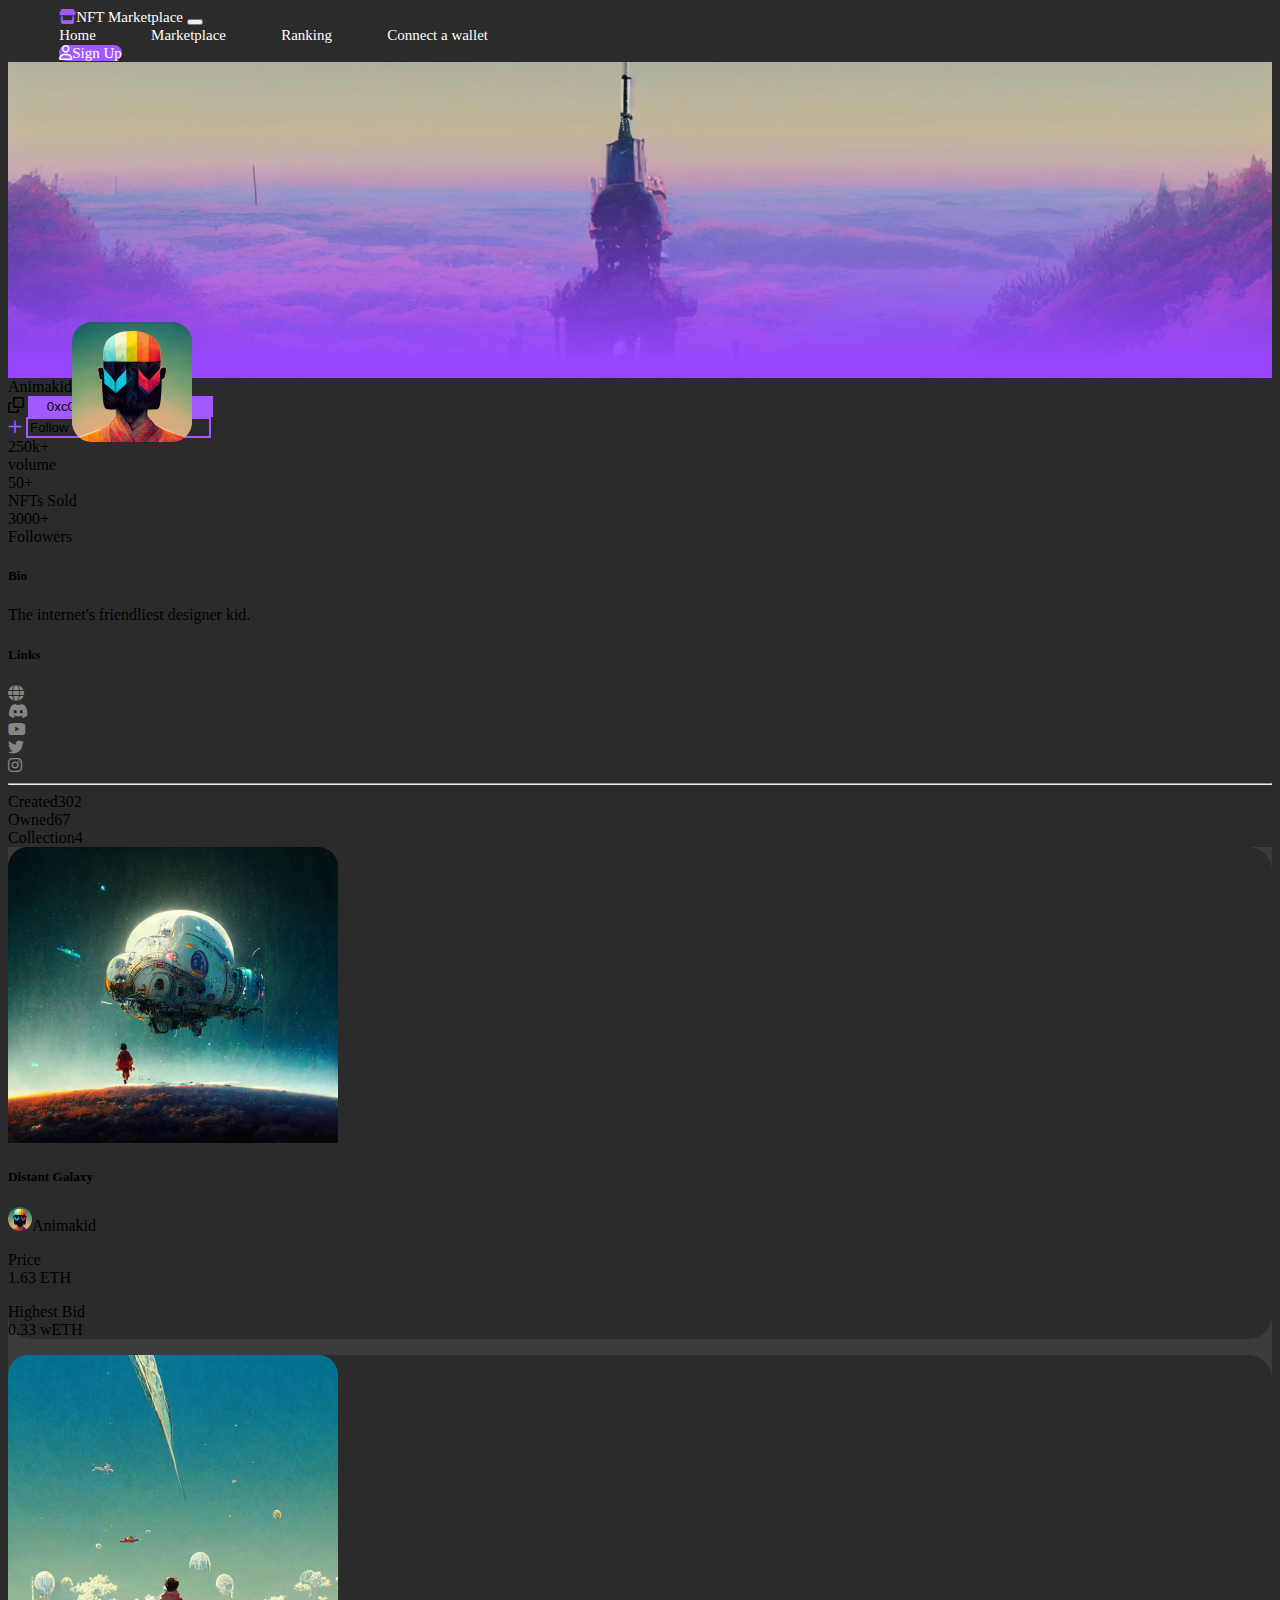
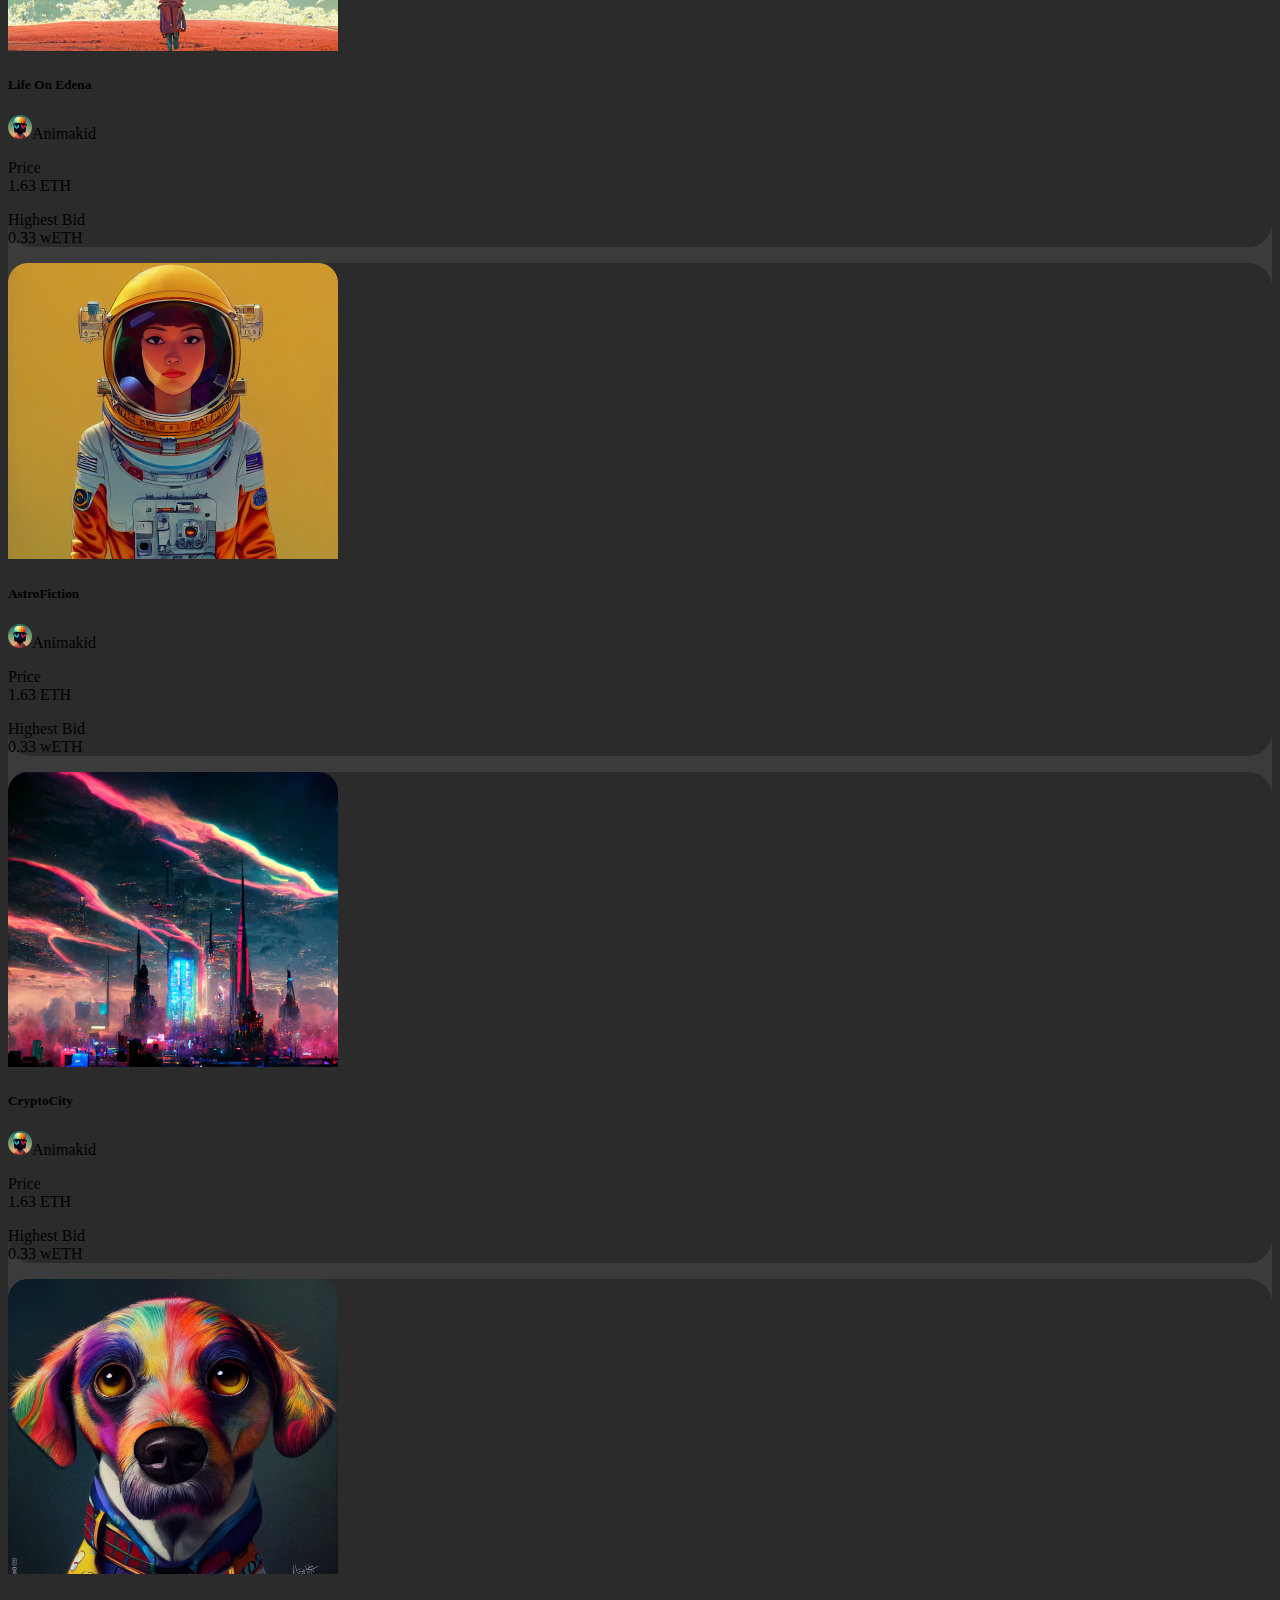
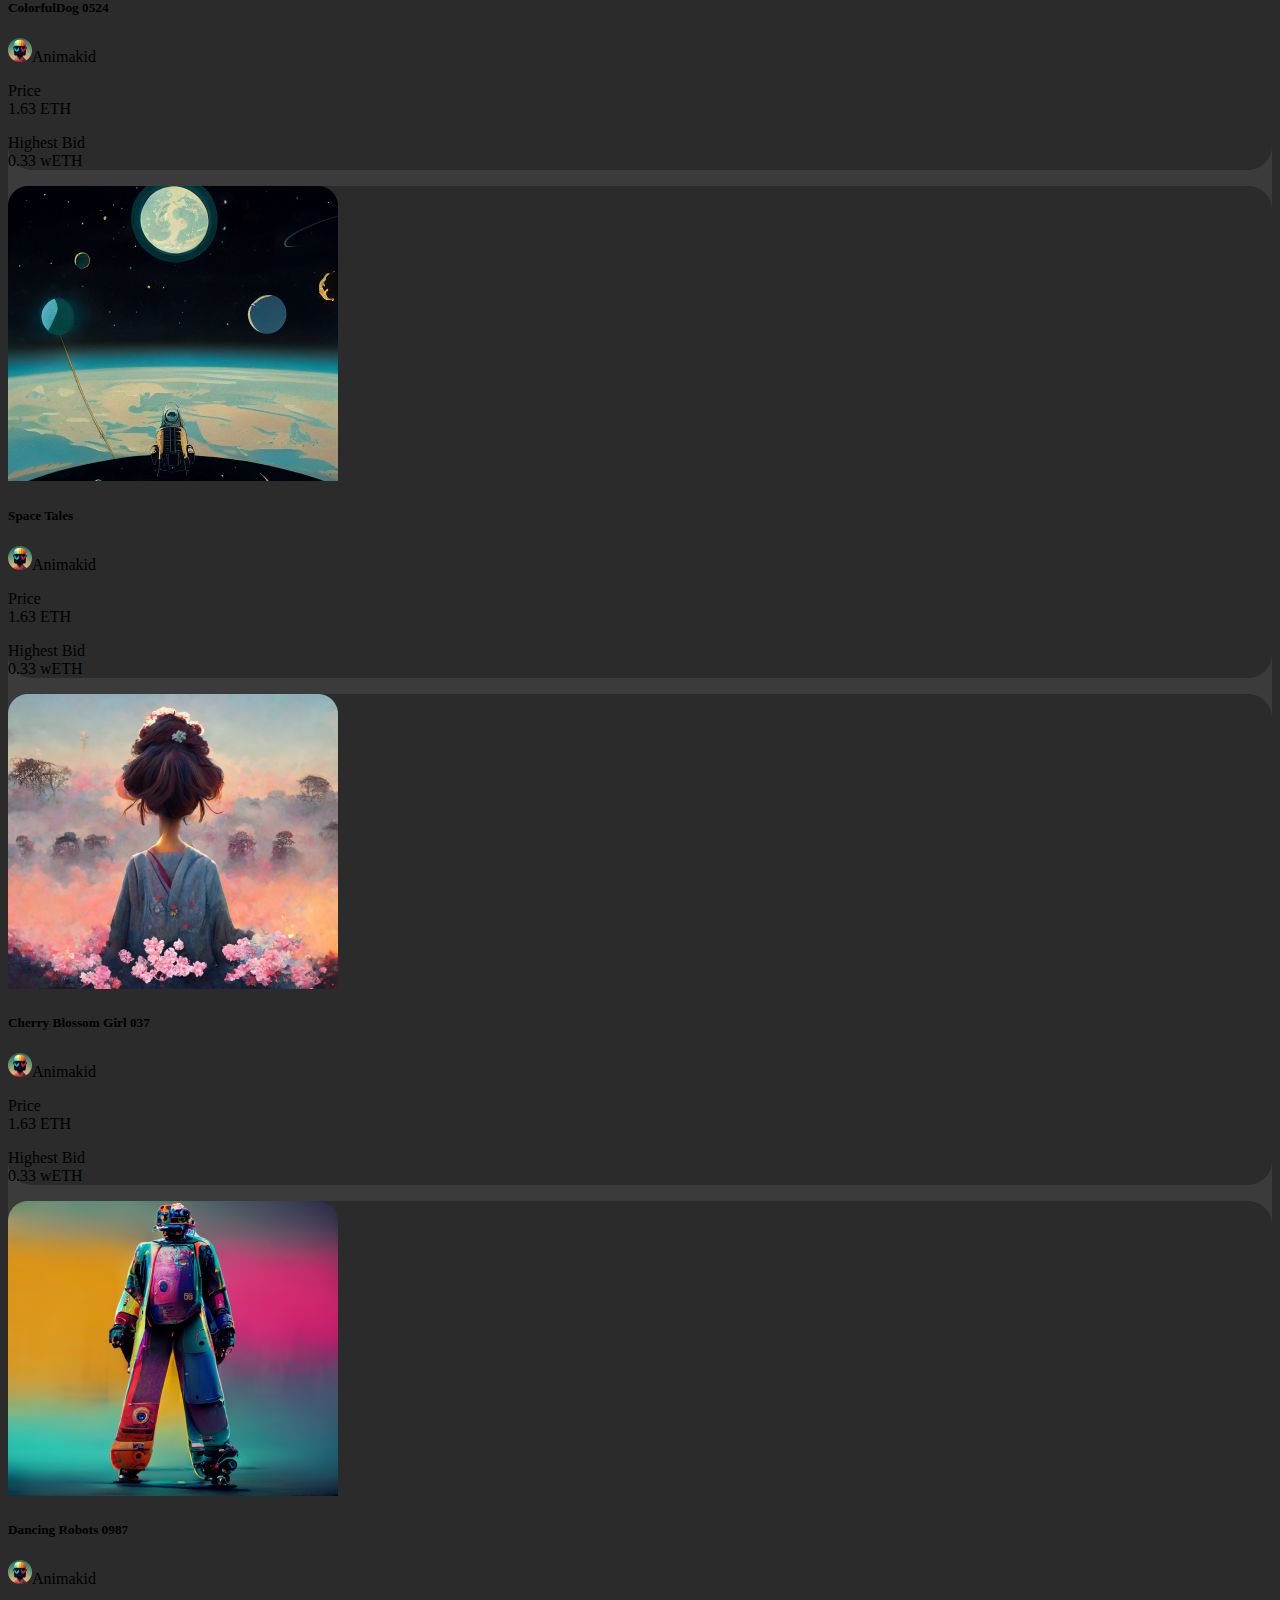
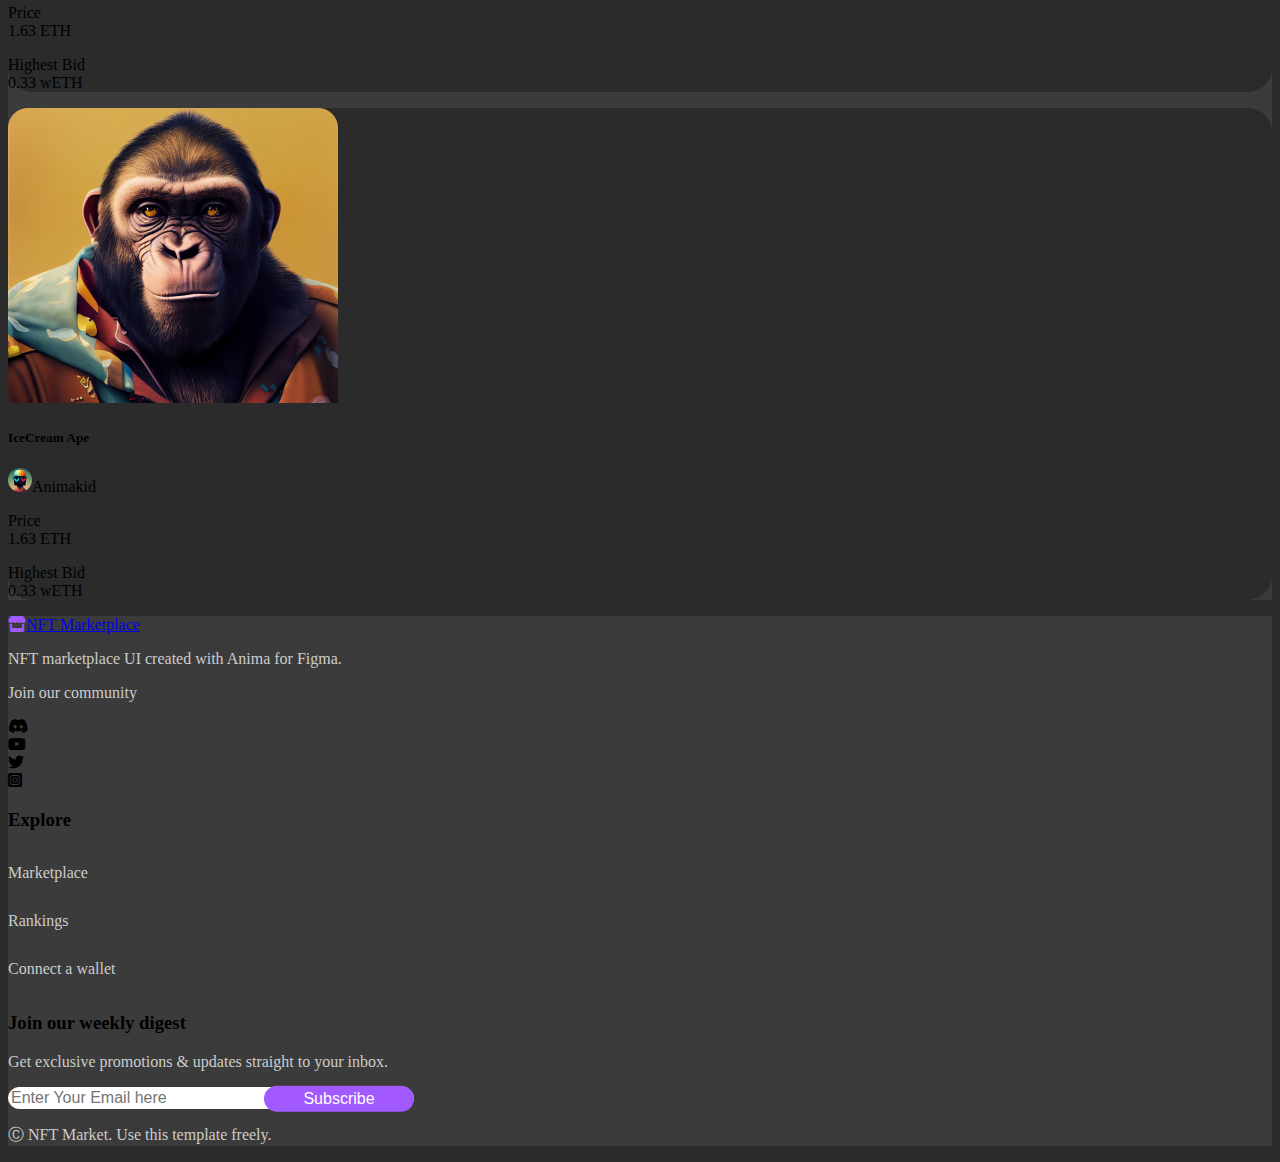
<file: artist-page.html>
<!DOCTYPE html>
<html lang="en">

<head>
    <meta charset="UTF-8">
    <meta name="viewport" content="width=device-width, initial-scale=1.0">
    <title>Document</title>

    <!--bootstrap links  -->
    <link href="https://cdn.jsdelivr.net/npm/bootstrap@5.0.2/dist/css/bootstrap.min.css" rel="stylesheet"
        integrity="sha384-EVSTQN3/azprG1Anm3QDgpJLIm9Nao0Yz1ztcQTwFspd3yD65VohhpuuCOmLASjC" crossorigin="anonymous">

    <link rel="stylesheet" href="https://cdnjs.cloudflare.com/ajax/libs/font-awesome/6.5.1/css/all.min.css">

    <!-- css links -->
    <link rel="stylesheet" href="style.css">
</head>

<body>

    <!-- navbar section -->

    <nav class="navbar navbar-expand-lg navbar-dark">
        <div class="container-fluid">
            <a class="navbar-brand mx-2 mx-sm-5 " href="index.html">
                <i class="fa-solid fa-store me-2"></i>NFT Marketplace
            </a>
            <button class="navbar-toggler" type="button" data-bs-toggle="collapse" data-bs-target="#navbarNavAltMarkup"
                aria-controls="navbarNavAltMarkup" aria-expanded="false" aria-label="Toggle navigation">
                <span class="navbar-toggler-icon"></span>
            </button>
            <div class="collapse navbar-collapse me-5" id="navbarNavAltMarkup">
                <div class="navbar-nav ms-auto">
                    <a aria-current="page" href="index.html">Home</a>
                    <a href="marketplace.html">Marketplace</a>
                    <a href="ranking.html">Ranking</a>
                    <a href="connect-wallet.html">Connect a wallet</a>
                </div>

                <a href="signup.html" class="btn text-white fw-bold"><i class="fa-regular fa-user me-2 "></i>Sign Up</a>
            </div>
        </div>
    </nav>

    <!-- artist page -->

    <!-- front-image -->

    <section class="page">
        <div class=" row g-0">
            <div class="header-img col-lg-12">
                <img src="images/Image PlaceHolder-ap.png" class="back-img">
                <img src="images/Avatar Placeholder.png" class="animekid">
            </div>
        </div>

        <div class="row first m-4">
            <div class=" row mt-5 ms-2">

                <div class="col-lg-6 col-md-10 col-sm-12 col-12">
                    <div class="text text-white display-6 fw-bold">Animakid</div>
                </div>

                <div class="col-lg-6 col-md-10 col-sm-12 col-12 my-3">
                    <div class="row followers d-flex justify-content-md-center justify-content-center justify-content-sm-center">
                        <div class="col-lg-4 col-md-6 col-sm-8 col-12">
                            <div>
                                <span><i class="fa-regular fa-clone position-absolute my-2 ms-3  fs-5 text-white"></i>
                                </span>
                                <input type="btn" name="text" value="    0xc0E3...B79C"
                                    class=" input rounded-pill form-control  mb-4 text-center text-white fw-bold fs-6">
                            </div>
                        </div>
                        <div class="col-lg-4 col-md-6 col-sm-8 col-12">
                            <div class="d-flex">
                                <span><i class="plus fa-regular fa-plus position-absolute my-2 ms-4 fs-4"></i>
                                </span>
                                <input type="btn" name="text" value="Follow"
                                    class="input2 rounded-pill form-control mb-4 text-center text-white fw-bold">
                            </div>
                        </div>
                    </div>
                </div>

            </div>

            <div class="row col-lg-6 col-md-6 col-sm-12 col-12 ms-2">
                <div class="col-lg-3 col-md-3 col-sm-4 col-4">
                    <div class="text text-white fw-bold fs-5">250k+ <br><span class="text-secondary fw-normal fs-6">volume</span>
                    </div>
                </div>
                <div class="col-lg-3 col-md-3 col-sm-4 col-5">
                    <div class="text text-white fw-bold fs-5">50+ <br><span class="text-secondary fw-normal fs-6">NFTs
                            Sold</span></div>
                </div>
                <div class="col-lg-3 col-md-3 col-sm-4 col-3">
                    <div class="text text-white fw-bold fs-5">3000+ <br><span
                            class="text-secondary fw-normal fs-6">Followers</span></div>
                </div>
            </div>

            <div class="row ms-1 pb-3 ms-md-2">
                <div class="col-12 my-3">
                    <div class="text-body">
                        <h5 class="text-white fw-bold">Bio</h5>
                        <p class="text-white">The internet's friendliest designer kid.</p>
                    </div>
                </div>

                <div class="col-12">
                    <div class="text-body">
                        <h5 class="text-white fw-bold pb-3">Links</h5>

                        <div class="col-lg-6">
                            <div class="row links">
                                <div class="col-2">
                                    <i class="fa-solid fa-globe fs-4"></i>
                                </div>
                                <div class="col-2">
                                    <i class="fa-brands fa-discord fs-4"></i>
                                </div>
                                <div class="col-2">
                                    <i class="fa-brands fa-youtube fs-4"></i>
                                </div>
                                <div class="col-2">
                                    <i class="fa-brands fa-twitter fs-4"></i>
                                </div>
                                <div class="col-2">
                                    <i class="fa-brands fa-instagram fs-4"></i>
                                </div>
                            </div>
                        </div>
                    </div>
                </div>
            </div>
        </div>
        </div>
    </section>
    <hr>

    <!-- Artists creation -->

    <div class="cards">
        <div class="row text-center g-0">
            <div class="col-lg-4 col-md-4 col-sm-4 col-4 ">
                <div class="text text-white fw-bold border-2 border-bottom text-center w-75 mx-auto">Created<span
                        class="badge rounded-pill bg-secondary ms-2 d-none d-md-inline-block">302</span></div>
            </div>
            <div class="col-lg-4 col-md-4 col-sm-4 col-4">
                <div class="text text-secondary fw-bold">Owned<span
                        class="badge rounded-pill bg-secondary ms-2 d-none d-md-inline-block">67</span></div>
            </div>
            <div class="col-lg-4 col-md-4 col-sm-4 col-4">
                <div class="text text-secondary fw-bold">Collection<span
                        class="badge rounded-pill bg-secondary ms-2 d-none d-md-inline-block">4</span></div>
            </div>
        </div>

        <div class="creation p-3 p-md-4">

            <!-- row 1 -->

            <div class="row  d-lg-flex d-md-flex d-sm-flex d-flex  justify-content-center m-1 m-md-5">

                <div class="col-lg-4 col-md-6  col-12 mb-3">
                    <div class="card mx-auto">
                        <img src="images/Image Placeholder (4).png" alt="...">

                        <div class="card-body">
                            <h5 class="card-title text-white fw-bold">Distant Galaxy</h5>
                            <p class="card-text text-white"><img src="images/Avatar.png" class="me-2">Animakid</p>

                            <div class="row">
                                <p class="col-lg-6 col-md-6 col-sm-6 col-6 text-secondary fs-7">Price <br><span
                                        class="text-white fs-5">1.63 ETH</span></p>
                                <p class="col-lg-6 col-md-6  col-sm-6 col-6 text-end text-secondary  fs-7">Highest Bid
                                    <br><span class="text-white  fs-5">0.33
                                        wETH</span>
                                </p>
                            </div>

                        </div>
                    </div>
                </div>

                <div class="col-lg-4 col-md-6  col-12 mb-3">
                    <div class="card mx-auto">
                        <img src="images/Image Placeholder (1).png" alt="...">

                        <div class="card-body">
                            <h5 class="card-title text-white fw-bold">Life On Edena</h5>
                            <p class="card-text text-white"><img src="images/Avatar.png" class="me-2">Animakid</p>

                            <div class="row">
                                <p class="col-lg-6 col-md-6 col-sm-6 col-6 text-secondary  fs-7">Price <br><span
                                        class="text-white  fs-5">1.63 ETH</span>
                                </p>
                                <p class="col-lg-6 col-md-6 col-sm-6 col-6 text-end text-secondary  fs-7">Highest Bid
                                    <br><span class="text-white  fs-5">0.33
                                        wETH</span>
                                </p>
                            </div>

                        </div>
                    </div>
                </div>

                <div class="col-lg-4 col-md-6 col-12">
                    <div class="card mx-auto">
                        <img src="images/Image Placeholder (2).png" alt="...">

                        <div class="card-body">
                            <h5 class="card-title text-white fw-bold">AstroFiction</h5>
                            <p class="card-text text-white"><img src="images/Avatar.png" class="me-2">Animakid</p>

                            <div class="row">
                                <p class="col-lg-6 col-md-6 col-md-6 col-sm-6 col-6 text-secondary fs-7 ">Price
                                    <br><span class="text-white  fs-5">1.63
                                        ETH</span>
                                </p>
                                <p class="col-lg-6 col-md-6 col-md-6 col-sm-6 col-6 text-end text-secondary  fs-7">
                                    Highest Bid <br>
                                    <span class="text-white  fs-5">0.33 wETH</span>
                                </p>
                            </div>
                        </div>

                    </div>
                </div>

                <!-- row 2 -->

                <div class="col-lg-4 col-md-6 col-sm-12 col-12 mb-3 d-lg-inline d-md-inline d-sm-none d-none">
                    <div class="card mx-auto">
                        <img src="images/Artist.png" alt="...">

                        <div class="card-body">
                            <h5 class="card-title text-white fw-bold">CryptoCity</h5>
                            <p class="card-text text-white"><img src="images/Avatar.png" class="me-2">Animakid</p>

                            <div class="row">
                                <p class="col-lg-6 col-md-6 col-sm-6 col-6 text-secondary fs-7">Price <br><span
                                        class="text-white fs-5">1.63 ETH</span></p>
                                <p class="col-lg-6 col-md-6  col-sm-6 col-6 text-end text-secondary  fs-7">Highest Bid
                                    <br><span class="text-white  fs-5">0.33
                                        wETH</span>
                                </p>
                            </div>

                        </div>
                    </div>
                </div>

                <div class="col-lg-4 col-md-6 col-sm-12 col-12 mb-3 d-lg-inline d-md-inline d-sm-none d-none">
                    <div class="card mx-auto">
                        <img src="images/Artist1.png" alt="...">

                        <div class="card-body">
                            <h5 class="card-title text-white fw-bold">ColorfulDog 0524</h5>
                            <p class="card-text text-white"><img src="images/Avatar.png" class="me-2">Animakid</p>

                            <div class="row">
                                <p class="col-lg-6 col-md-6 col-sm-6 col-6 text-secondary  fs-7">Price <br><span
                                        class="text-white  fs-5">1.63 ETH</span>
                                </p>
                                <p class="col-lg-6 col-md-6 col-sm-6 col-6 text-end text-secondary  fs-7">Highest Bid
                                    <br><span class="text-white  fs-5">0.33
                                        wETH</span>
                                </p>
                            </div>

                        </div>
                    </div>
                </div>

                <div class="col-lg-4 col-md-6 col-sm-12 col-12 mb-3 d-lg-inline d-md-inline d-sm-none d-none">
                    <div class="card mx-auto">
                        <img src="images/Artist2.png" alt="...">

                        <div class="card-body">
                            <h5 class="card-title text-white fw-bold">Space Tales</h5>
                            <p class="card-text text-white"><img src="images/Avatar.png" class="me-2">Animakid</p>

                            <div class="row">
                                <p class="col-lg-6 col-md-6 col-md-6 col-sm-6 col-6 text-secondary fs-7 ">Price
                                    <br><span class="text-white  fs-5">1.63
                                        ETH</span>
                                </p>
                                <p class="col-lg-6 col-md-6 col-md-6 col-sm-6 col-6 text-end text-secondary  fs-7">
                                    Highest Bid <br>
                                    <span class="text-white  fs-5">0.33 wETH</span>
                                </p>
                            </div>
                        </div>

                    </div>
                </div>

                <!-- row 3 -->

                <div class="col-lg-4 col-md-6 col-sm-12 col-12 d-lg-inline d-md-none d-sm-none d-none">
                    <div class="card mx-auto">
                        <img src="images/Artist3.png" alt="...">

                        <div class="card-body">
                            <h5 class="card-title text-white fw-bold">Cherry Blossom Girl 037</h5>
                            <p class="card-text text-white"><img src="images/Avatar.png" class="me-2">Animakid</p>

                            <div class="row">
                                <p class="col-lg-6 col-md-6 col-sm-6 col-6 text-secondary fs-7">Price <br><span
                                        class="text-white fs-5">1.63 ETH</span></p>
                                <p class="col-lg-6 col-md-6  col-sm-6 col-6 text-end text-secondary  fs-7">Highest Bid
                                    <br><span class="text-white  fs-5">0.33
                                        wETH</span>
                                </p>
                            </div>

                        </div>
                    </div>
                </div>

                <div class="col-lg-4 col-md-6 col-sm-12 col-12 d-lg-inline d-md-none d-sm-none d-none">
                    <div class="card mx-auto">
                        <img src="images/Artist4.png" alt="...">

                        <div class="card-body">
                            <h5 class="card-title text-white fw-bold">Dancing Robots 0987</h5>
                            <p class="card-text text-white"><img src="images/Avatar.png" class="me-2">Animakid</p>

                            <div class="row">
                                <p class="col-lg-6 col-md-6 col-sm-6 col-6 text-secondary  fs-7">Price <br><span
                                        class="text-white  fs-5">1.63 ETH</span>
                                </p>
                                <p class="col-lg-6 col-md-6 col-sm-6 col-6 text-end text-secondary  fs-7">Highest Bid
                                    <br><span class="text-white  fs-5">0.33
                                        wETH</span>
                                </p>
                            </div>

                        </div>
                    </div>
                </div>

                <div class="col-lg-4 col-md-6 col-sm-12 col-12 d-lg-inline d-md-none d-sm-none d-none">
                    <div class="card mx-auto">
                        <img src="images/Artist5.png" alt="...">

                        <div class="card-body">
                            <h5 class="card-title text-white fw-bold">IceCream Ape </h5>
                            <p class="card-text text-white"><img src="images/Avatar.png" class="me-2">Animakid</p>

                            <div class="row">
                                <p class="col-lg-6 col-md-6 col-md-6 col-sm-6 col-6 text-secondary fs-7 ">Price
                                    <br><span class="text-white  fs-5">1.63
                                        ETH</span>
                                </p>
                                <p class="col-lg-6 col-md-6 col-md-6 col-sm-6 col-6 text-end text-secondary  fs-7">
                                    Highest Bid <br>
                                    <span class="text-white  fs-5">0.33 wETH</span>
                                </p>
                            </div>
                        </div>

                    </div>
                </div>
            </div>

        </div>
    </div>
    <!-- footer -->

    <footer>
        <div class="row m-1 p-5 border-bottom  border-secondary">
            <div class="col-lg-5 col-md-12 my-4">
                <a class="navbar-brand lh-lg text-white" href="#">
                    <i class="fa-solid fa-store me-2"></i>NFT Marketplace
                </a>
                <p class="lh-lg">NFT marketplace UI created with Anima for Figma.</p>
                <p class="lh-lg">Join our community</p>

                <div class="row lh-lg">
                    <div class="col-2 col-sm-1 fs-4 text-secondary">
                        <i class="fa-brands fa-discord"></i>
                    </div>
                    <div class="col-2 col-sm-1 fs-4 text-secondary">
                        <i class="fa-brands fa-youtube"></i>
                    </div>
                    <div class="col-2 col-sm-1 fs-4 text-secondary">
                        <i class="fa-brands fa-twitter"></i>
                    </div>
                    <div class="col-2 col-sm-1 fs-4 text-secondary">
                        <i class="fa-brands fa-square-instagram"></i>
                    </div>
                </div>

            </div>

            <div class="col-lg-3 col-md-12 my-4 text-start">
                <h3 class="text-white">Explore</h3>
                <div class="flex-column lh-lg ms-sm-0">
                    <li><a href="">Marketplace</a></li>
                    <li><a href="">Rankings</a></li>
                    <li><a href="">Connect a wallet</a></li>
                </div>
            </div>

            <div class="col-lg-4 col-md-12 my-4">
                <h3 class="text-white">Join our weekly digest</h3>
                <p class="lh-lg">Get exclusive promotions & updates straight to your inbox.</p>

                <div class="email">
                    <input type="email" placeholder="Enter Your Email here" class="form-control-lg">
                    <button type="submit" class="form-control-lg">Subscribe</button>
                </div>

            </div>
        </div>
        <div class="row pb-3 ps-5 g-0">
            <p>Ⓒ NFT Market. Use this template freely.</p>
        </div>
    </footer>





    <script src="https://cdn.jsdelivr.net/npm/@popperjs/core@2.9.2/dist/umd/popper.min.js"
        integrity="sha384-IQsoLXl5PILFhosVNubq5LC7Qb9DXgDA9i+tQ8Zj3iwWAwPtgFTxbJ8NT4GN1R8p"
        crossorigin="anonymous"></script>
    <script src="https://cdn.jsdelivr.net/npm/bootstrap@5.0.2/dist/js/bootstrap.min.js"
        integrity="sha384-cVKIPhGWiC2Al4u+LWgxfKTRIcfu0JTxR+EQDz/bgldoEyl4H0zUF0QKbrJ0EcQF"
        crossorigin="anonymous"></script>

</body>

</html>
</file>
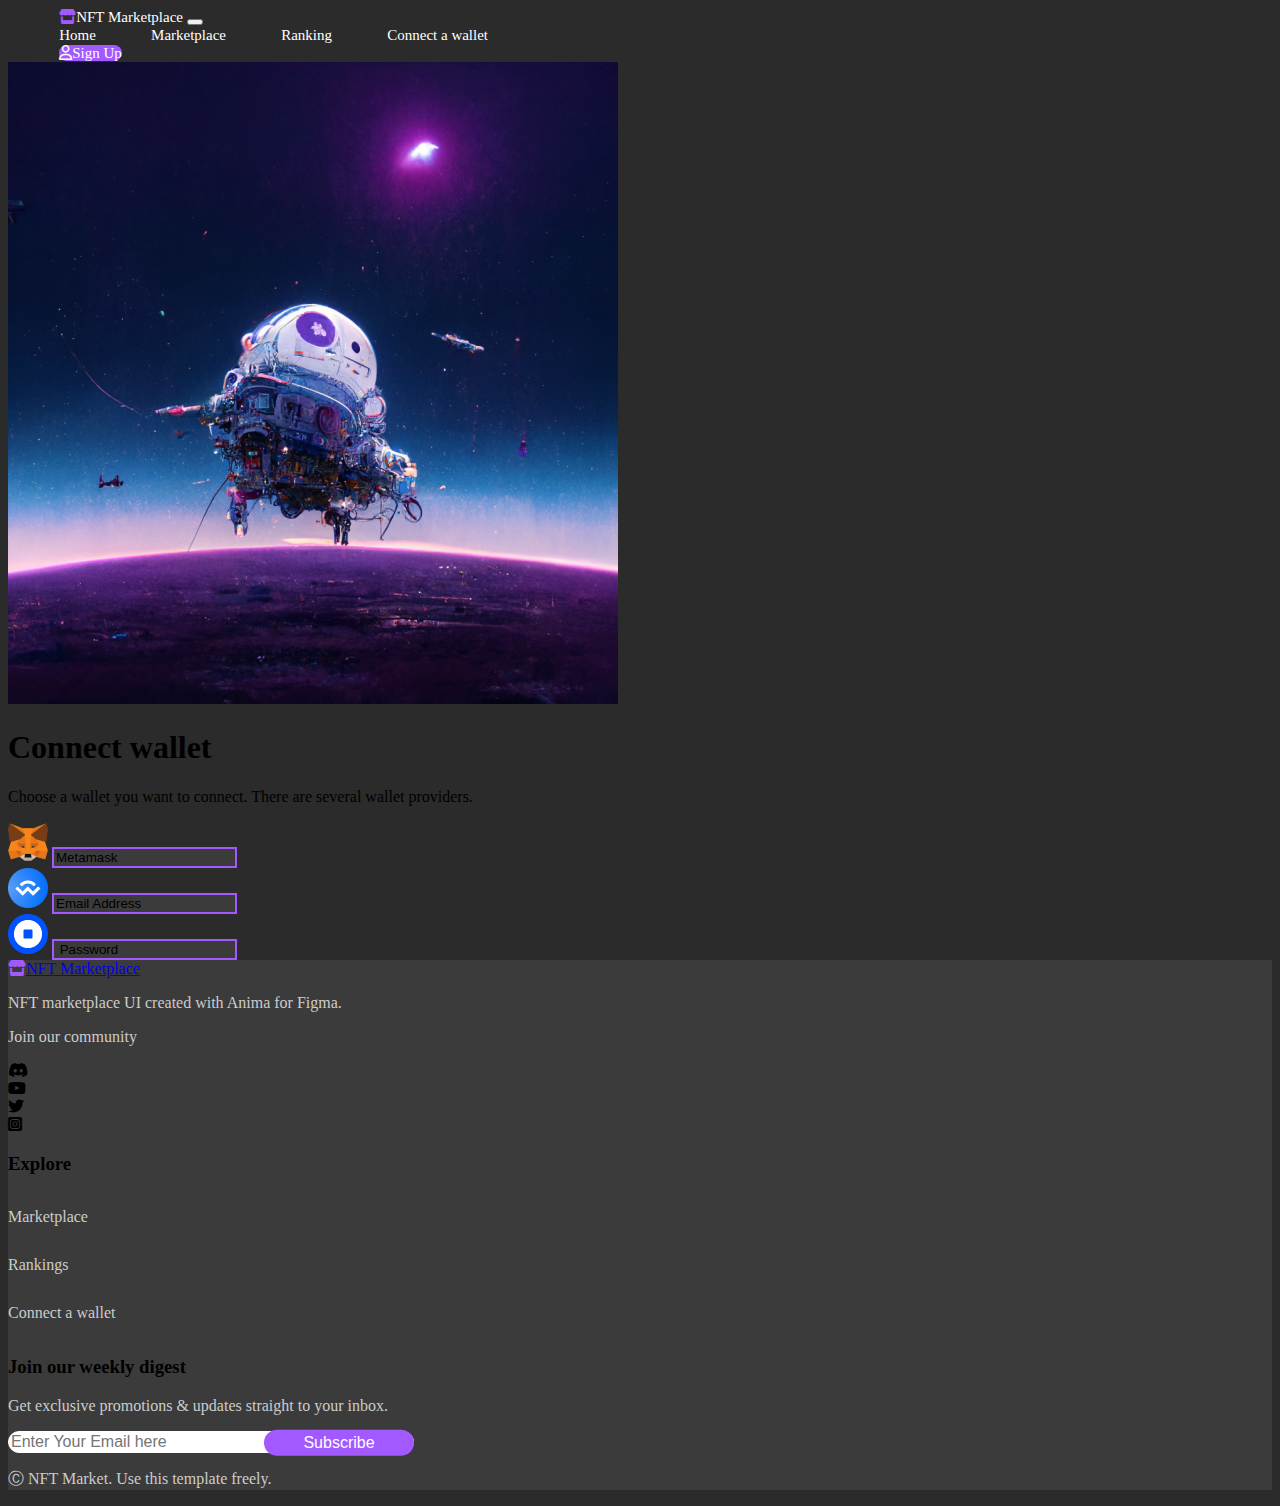
<file: connect-wallet.html>
<!DOCTYPE html>
<html lang="en">

<head>
    <meta charset="UTF-8">
    <meta name="viewport" content="width=device-width, initial-scale=1.0">
    <title>Document</title>

    <!--bootstrap links  -->
    <link href="https://cdn.jsdelivr.net/npm/bootstrap@5.0.2/dist/css/bootstrap.min.css" rel="stylesheet"
        integrity="sha384-EVSTQN3/azprG1Anm3QDgpJLIm9Nao0Yz1ztcQTwFspd3yD65VohhpuuCOmLASjC" crossorigin="anonymous">

    <link rel="stylesheet" href="https://cdnjs.cloudflare.com/ajax/libs/font-awesome/6.5.1/css/all.min.css">

    <!-- css links -->
    <link rel="stylesheet" href="style.css">

</head>

<body>

    <!-- navbar section -->

    <nav class="navbar navbar-expand-lg navbar-dark">
        <div class="container-fluid">
            <a class="navbar-brand mx-2 mx-sm-5 " href="index.html">
                <i class="fa-solid fa-store me-2"></i>NFT Marketplace
            </a>
            <button class="navbar-toggler" type="button" data-bs-toggle="collapse" data-bs-target="#navbarNavAltMarkup"
                aria-controls="navbarNavAltMarkup" aria-expanded="false" aria-label="Toggle navigation">
                <span class="navbar-toggler-icon"></span>
            </button>
            <div class="collapse navbar-collapse me-5" id="navbarNavAltMarkup">
                <div class="navbar-nav ms-auto">
                    <a aria-current="page" href="index.html">Home</a>
                    <a href="marketplace.html">Marketplace</a>
                    <a href="ranking.html">Ranking</a>
                    <a href="connect-wallet.html">Connect a wallet</a>
                </div>

                <a href="signup.html" class="btn text-white fw-bold"><i class="fa-regular fa-user me-2 "></i>Sign Up</a>
            </div>
        </div>
    </nav>


    <!-- connect-wallet -->

    <section class="connect-wallet">
        <div class="row g-0">
            <div class="col-lg-6 col-md-6 col-sm-12 col-12">
                <div class="side-img">
                    <img src="images/Image Placeholder-wallet.png" alt="" class="w-100">
                </div>
            </div>
            
            <div class="col-lg-6 col-md-6 col-sm-12 col-12 my-auto px-sm-5 text-center text-md-start">
                <div class="connect mb-5 mt-3">
                    <h1 class="display-4 text-white fw-bold">Connect wallet</h1>
                    <p class="fs-5 text-white">Choose a wallet you want to connect. There are several wallet
                        providers.</p>
                </div>

                <div class="label col-lg-12 col-md-12 col-12 col-12 ">

                    <div>
                        <span><img src="images/Metamask.png" class="position-absolute my-1 ms-4">
                        </span>
                        <input type="text" name="text" value="Metamask"
                            class="text-white text-center fw-bold rounded-pill mb-4 form-control-lg">
                    </div>

                    <div>
                        <span><img src="images/WalletConnect.png" class="position-absolute my-1 ms-4 ">
                        </span>
                        <input type="text" name="text" value="Email Address"
                            class="text-white text-center fw-bold rounded-pill form-control-lg mb-4">
                    </div>

                    <div>
                        <span><img src="images/Coinbase.png" class="position-absolute my-1 ms-4 ">
                        </span>
                        <input type="text" name="text" value=" Password"
                            class="text-white text-center fw-bold rounded-pill  form-control-lg mb-4">
                    </div>

                </div>
            </div>
        </div>
        </div>
    </section>



    <!-- footer -->

    <footer>
        <div class="row p-5 g-0 border-bottom  border-secondary">
            <div class="col-lg-5 col-md-12 my-4">
                <a class="navbar-brand lh-lg text-white" href="#">
                    <i class="fa-solid fa-store me-2"></i>NFT Marketplace
                </a>
                <p class="lh-lg">NFT marketplace UI created with Anima for Figma.</p>
                <p class="lh-lg">Join our community</p>

                <div class="row lh-lg">
                    <div class="col-2 col-sm-1 fs-4 text-secondary">
                        <i class="fa-brands fa-discord"></i>
                    </div>
                    <div class="col-2 col-sm-1 fs-4 text-secondary">
                        <i class="fa-brands fa-youtube"></i>
                    </div>
                    <div class="col-2 col-sm-1 fs-4 text-secondary">
                        <i class="fa-brands fa-twitter"></i>
                    </div>
                    <div class="col-2 col-sm-1 fs-4 text-secondary">
                        <i class="fa-brands fa-square-instagram"></i>
                    </div>
                </div>

            </div>

            <div class="col-lg-3 col-md-12 my-4 text-start">
                <h3 class="text-white">Explore</h3>
                <div class="flex-column lh-lg ms-sm-0">
                    <li><a href="">Marketplace</a></li>
                    <li><a href="">Rankings</a></li>
                    <li><a href="">Connect a wallet</a></li>
                </div>
            </div>

            <div class="col-lg-4 col-md-12 my-4">
                <h3 class="text-white">Join our weekly digest</h3>
                <p class="lh-lg">Get exclusive promotions & updates straight to your inbox.</p>

                <div class="email">
                    <input type="email" placeholder="Enter Your Email here" class="form-control-lg">
                    <button type="submit" class="form-control-lg">Subscribe</button>
                </div>

            </div>
        </div>
        <div class="row pb-3 ps-5 g-0">
            <p>Ⓒ NFT Market. Use this template freely.</p>
        </div>
    </footer>


    <script src="https://cdn.jsdelivr.net/npm/@popperjs/core@2.9.2/dist/umd/popper.min.js"
        integrity="sha384-IQsoLXl5PILFhosVNubq5LC7Qb9DXgDA9i+tQ8Zj3iwWAwPtgFTxbJ8NT4GN1R8p"
        crossorigin="anonymous"></script>
    <script src="https://cdn.jsdelivr.net/npm/bootstrap@5.0.2/dist/js/bootstrap.min.js"
        integrity="sha384-cVKIPhGWiC2Al4u+LWgxfKTRIcfu0JTxR+EQDz/bgldoEyl4H0zUF0QKbrJ0EcQF"
        crossorigin="anonymous"></script>


</body>

</html>
</file>
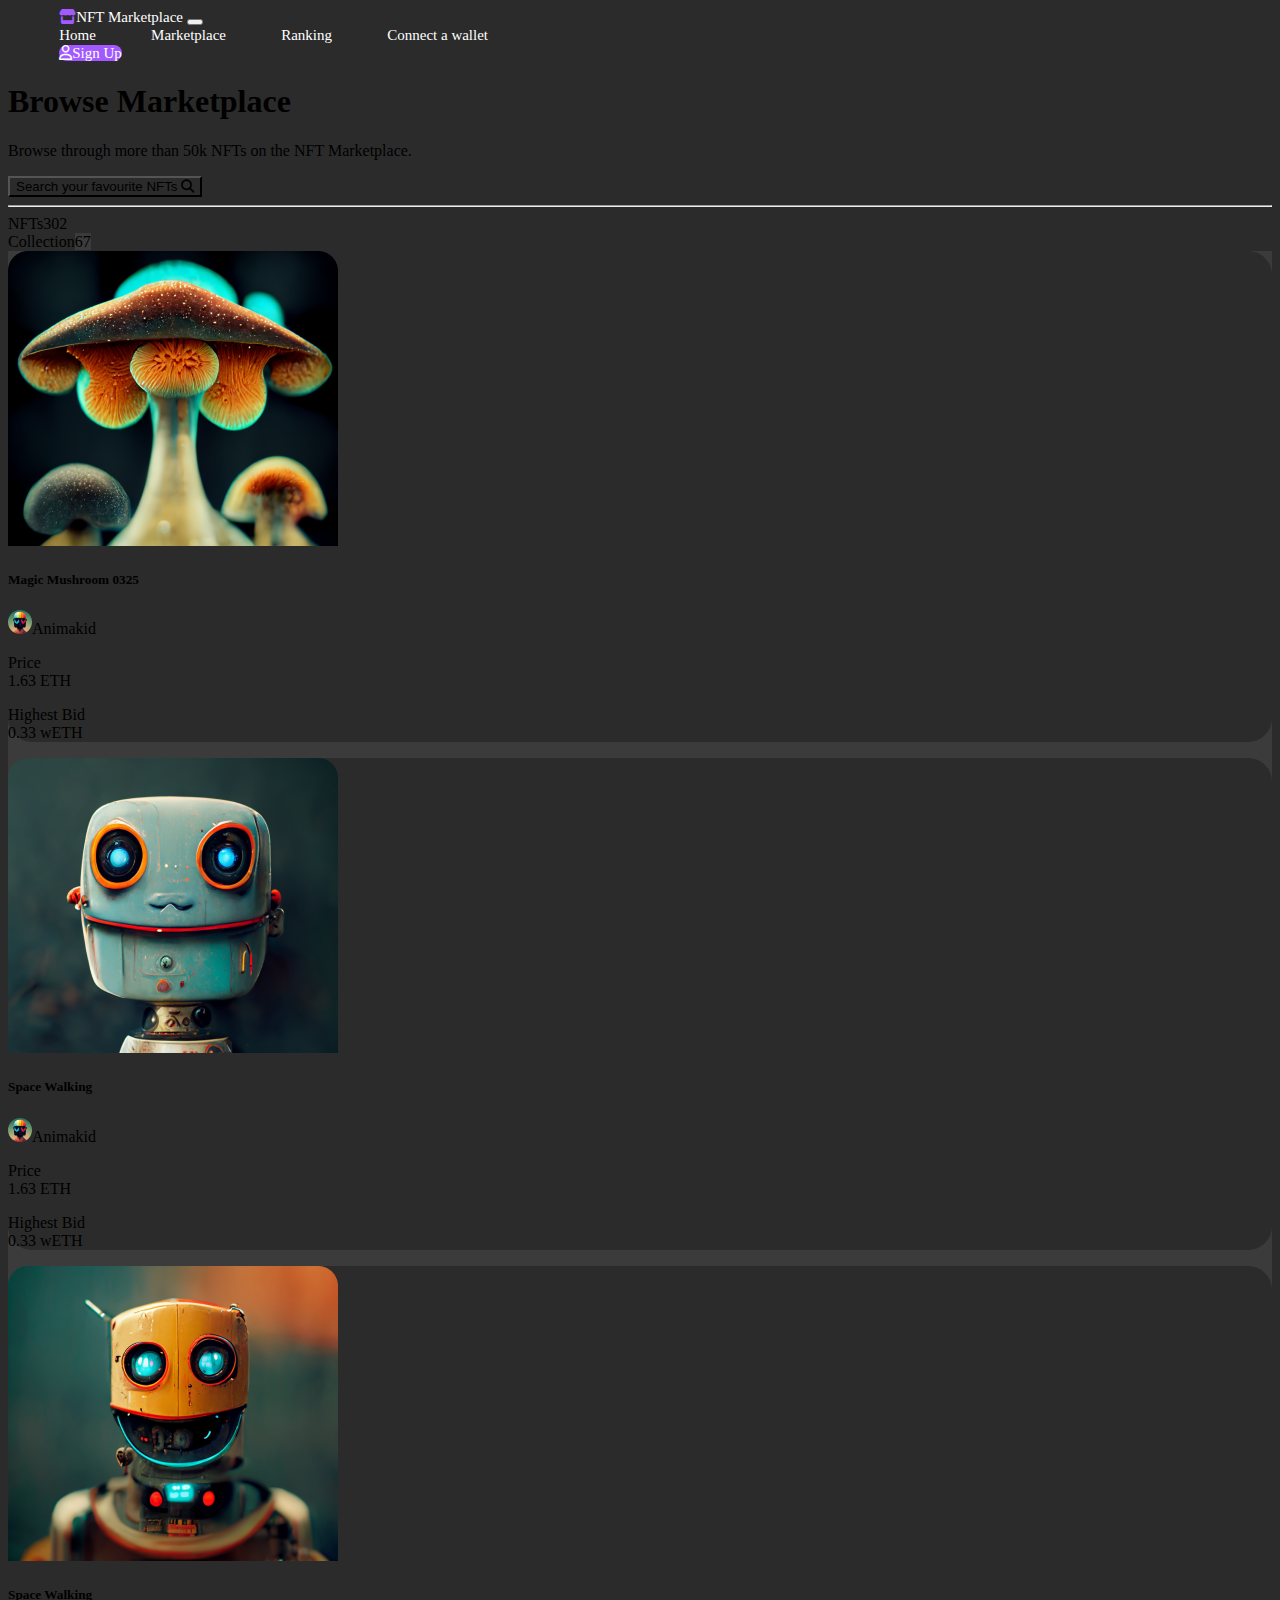
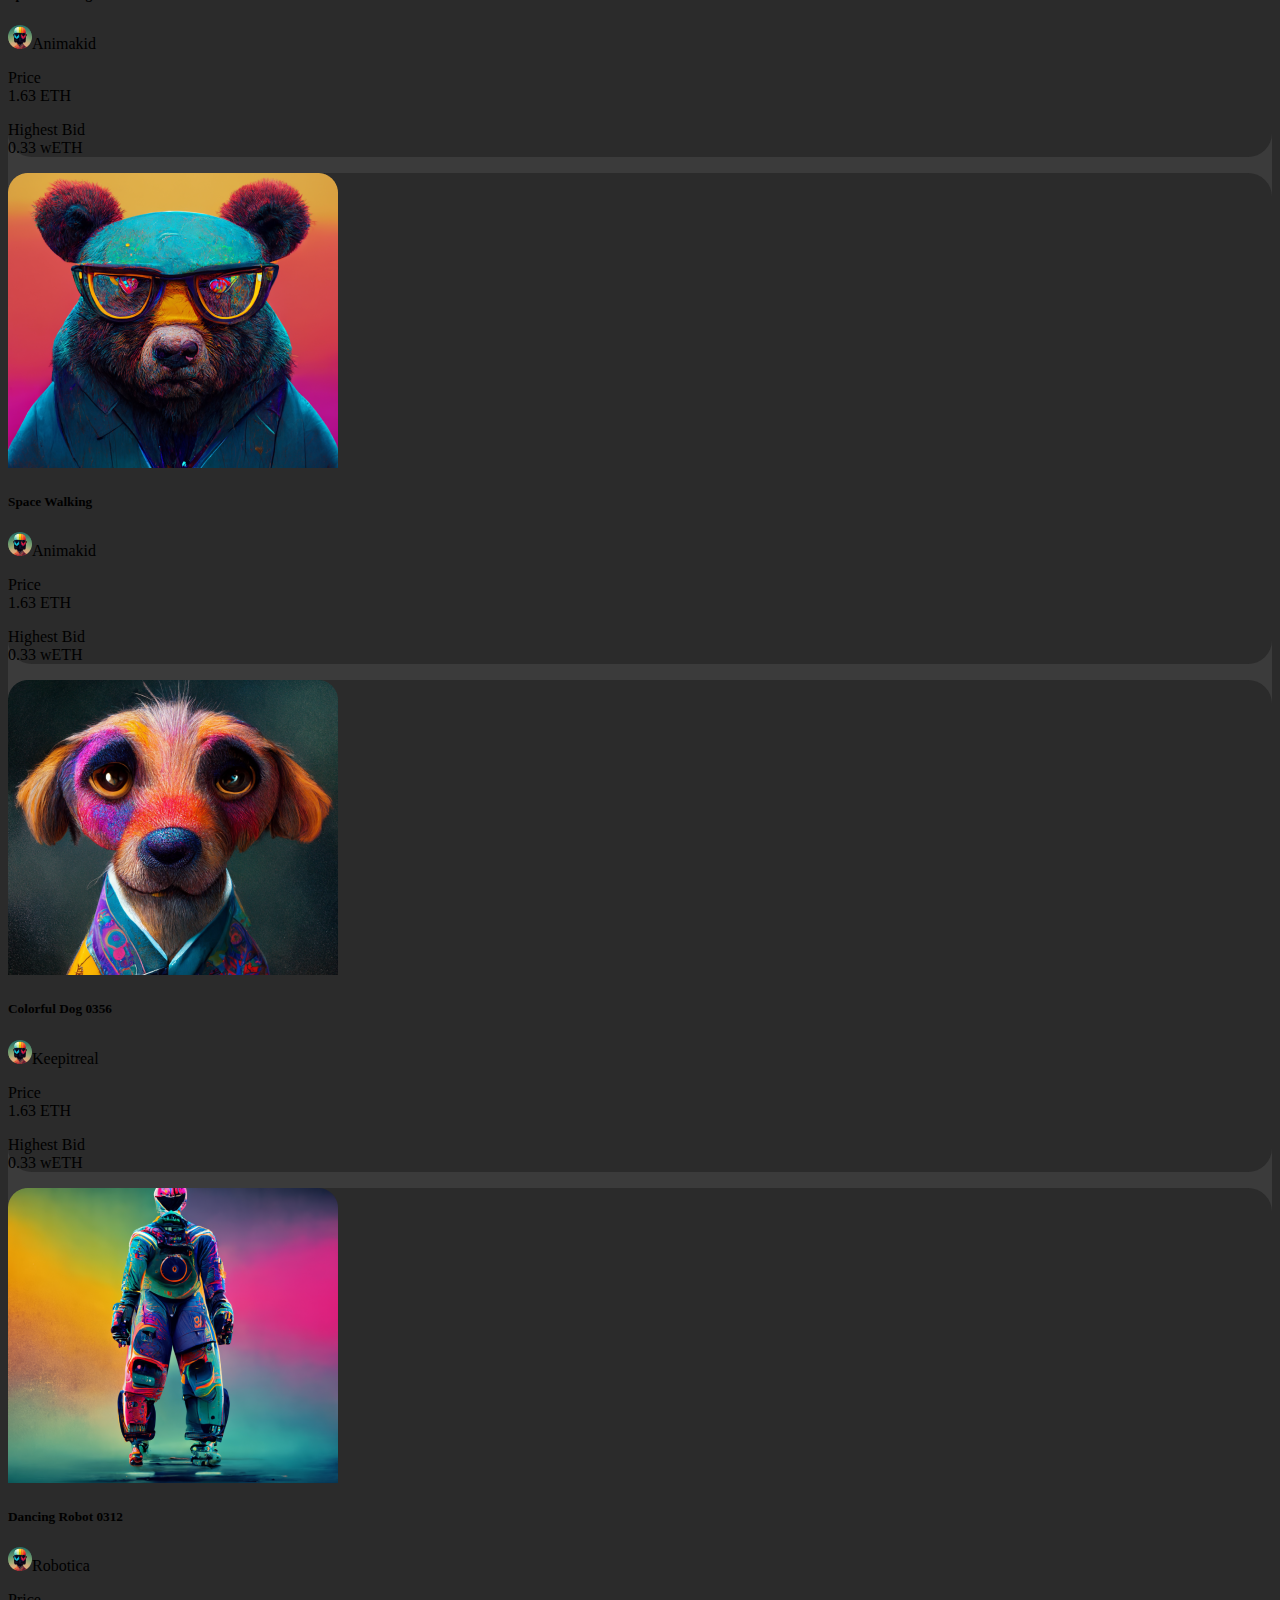
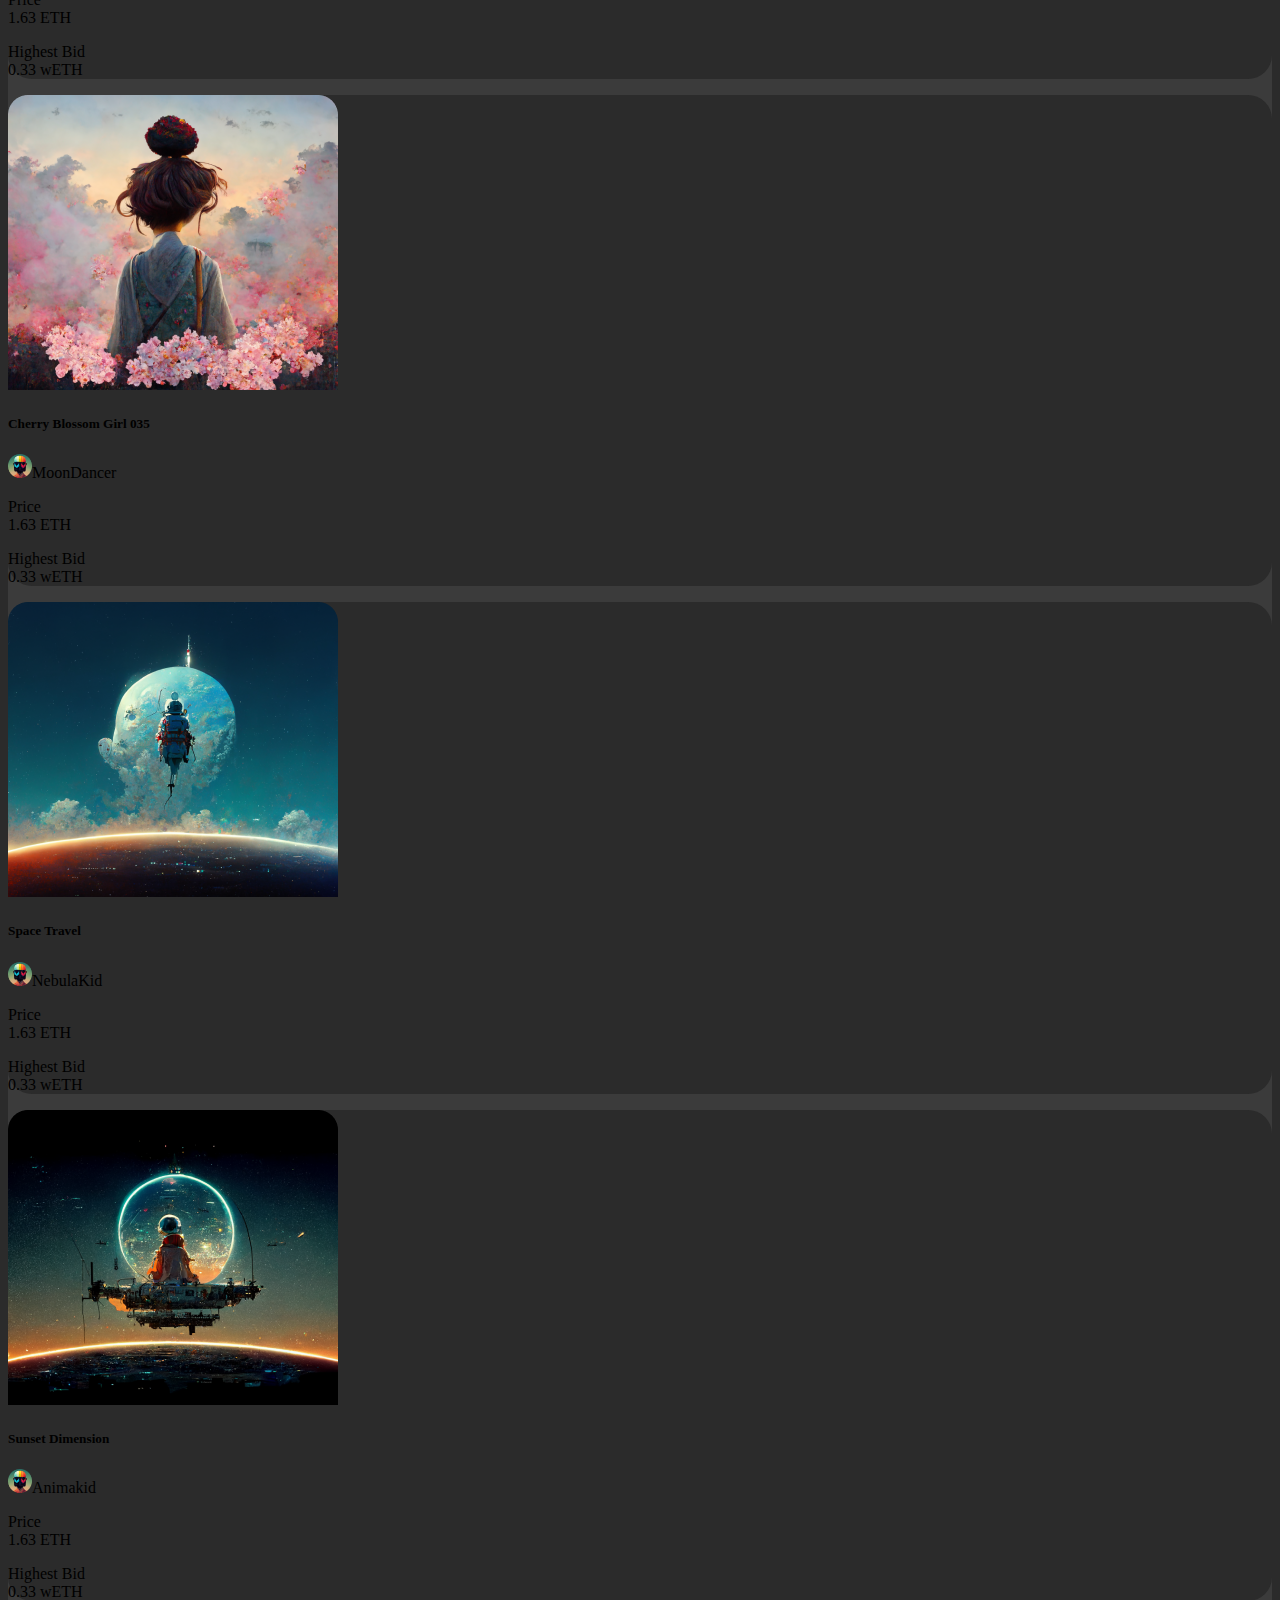
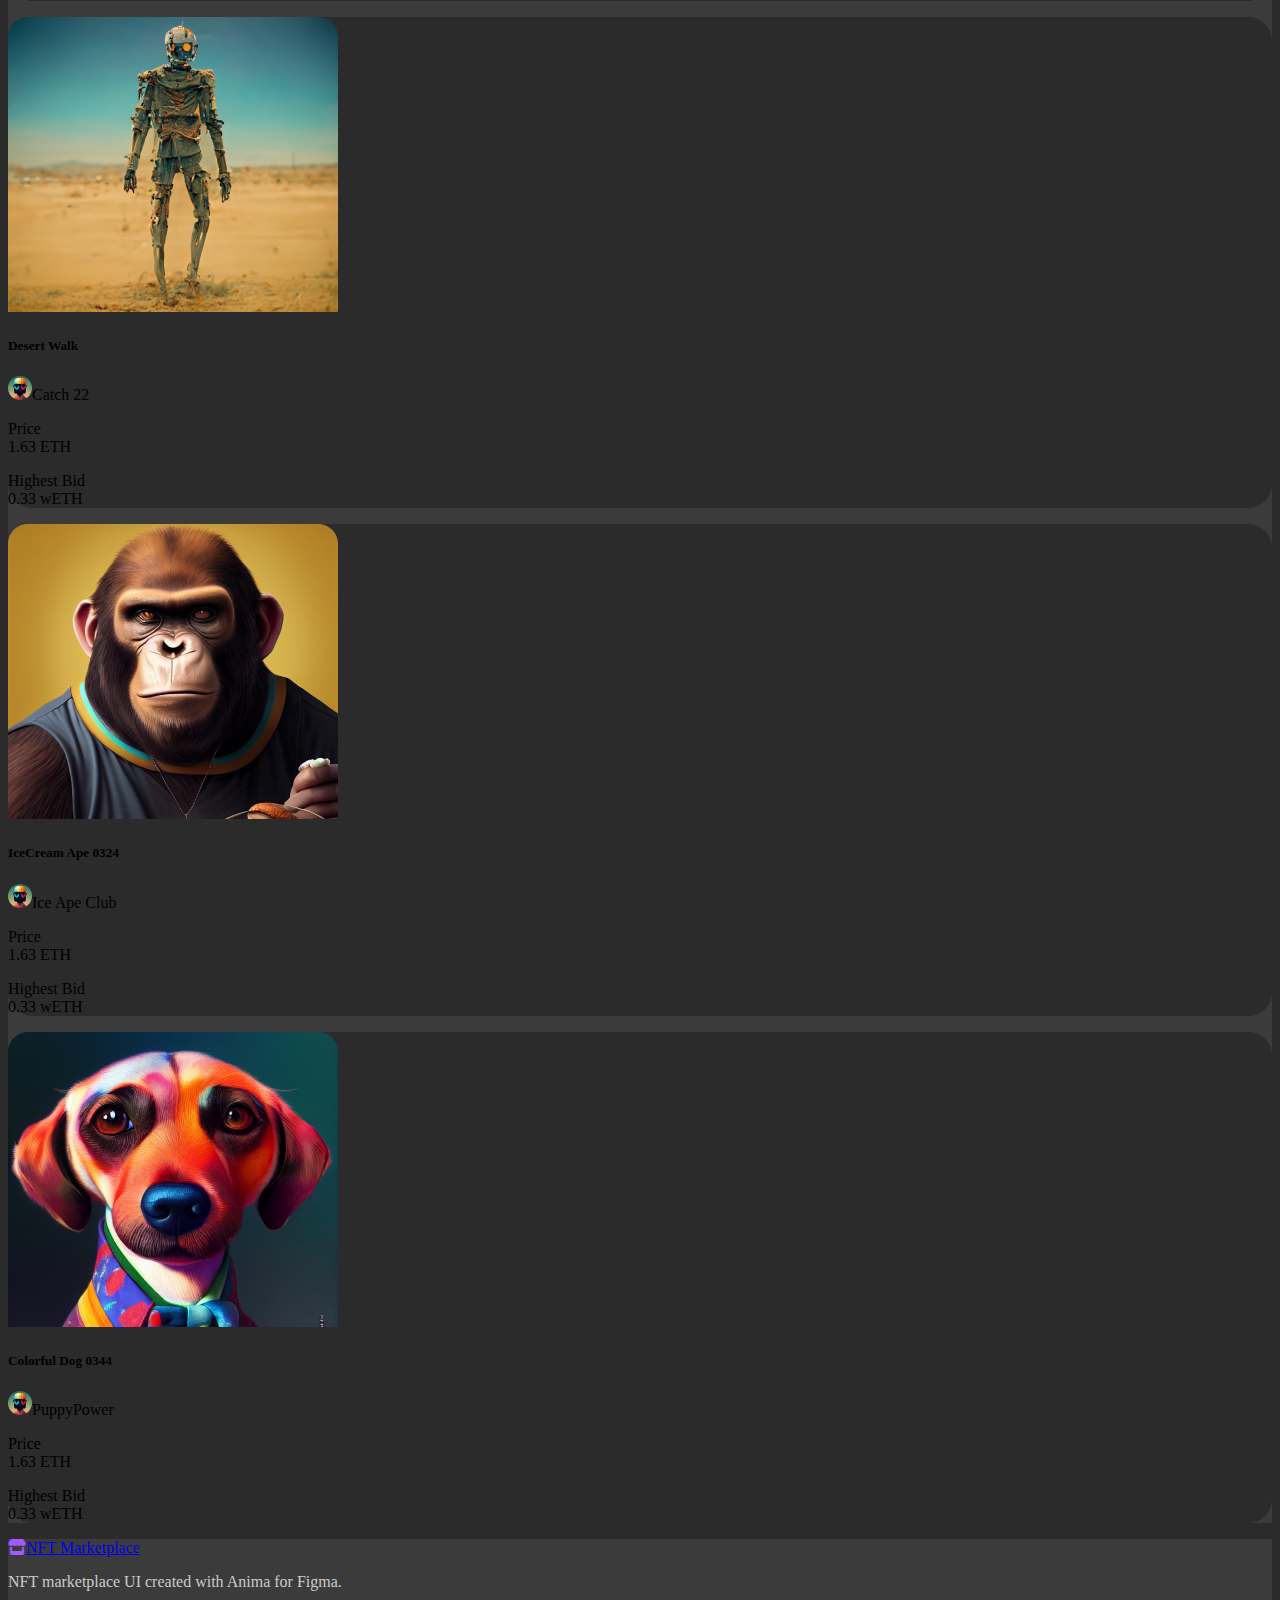
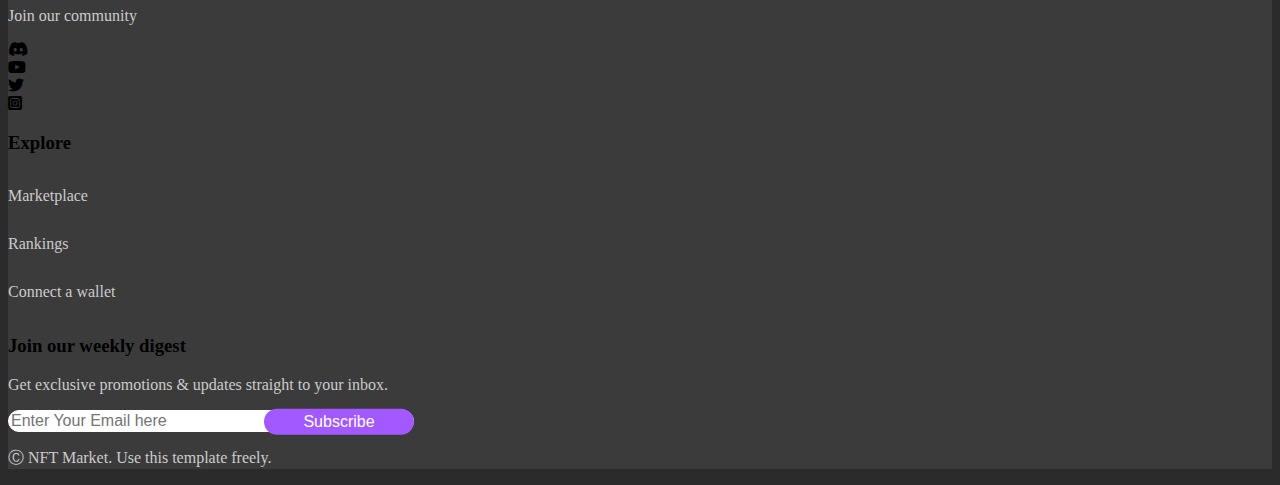
<file: marketplace.html>
<!DOCTYPE html>
<html lang="en">
  <head>
    <meta charset="UTF-8" />
    <meta name="viewport" content="width=device-width, initial-scale=1.0" />
    <title>Document</title>

    <!--bootstrap links  -->
    <link
      href="https://cdn.jsdelivr.net/npm/bootstrap@5.0.2/dist/css/bootstrap.min.css"
      rel="stylesheet"
      integrity="sha384-EVSTQN3/azprG1Anm3QDgpJLIm9Nao0Yz1ztcQTwFspd3yD65VohhpuuCOmLASjC"
      crossorigin="anonymous"
    />

    <link
      rel="stylesheet"
      href="https://cdnjs.cloudflare.com/ajax/libs/font-awesome/6.5.1/css/all.min.css"
    />

    <!-- css links -->
    <link rel="stylesheet" href="style.css" />
  </head>

  <body>
    <!-- navbar section -->
    <nav class="navbar navbar-expand-lg navbar-dark">
      <div class="container-fluid">
        <a class="navbar-brand mx-2 mx-sm-5" href="index.html">
          <i class="fa-solid fa-store me-2"></i>NFT Marketplace
        </a>
        <button
          class="navbar-toggler"
          type="button"
          data-bs-toggle="collapse"
          data-bs-target="#navbarNavAltMarkup"
          aria-controls="navbarNavAltMarkup"
          aria-expanded="false"
          aria-label="Toggle navigation"
        >
          <span class="navbar-toggler-icon"></span>
        </button>
        <div class="collapse navbar-collapse me-5" id="navbarNavAltMarkup">
          <div class="navbar-nav ms-auto">
            <a aria-current="page" href="index.html">Home</a>
            <a href="marketplace.html">Marketplace</a>
            <a href="ranking.html">Ranking</a>
            <a href="connect-wallet.html">Connect a wallet</a>
          </div>

          <a href="signup.html" class="btn text-white fw-bold"
            ><i class="fa-regular fa-user me-2"></i>Sign Up</a
          >
        </div>
      </div>
    </nav>

    <!-- search browser -->

    <div class="m-sm-5 m-4">
      <h1 class="text-white fw-bold">Browse Marketplace</h1>
      <p class="text-white">
        Browse through more than 50k NFTs on the NFT Marketplace.
      </p>
      <div class="row">
        <div class="col-lg-10">
          <button
            class="search form-control d-flex justify-content-between text-secondary border-secondary"
          >
            Search your favourite NFTs
            <i
              class="fa-solid fa-magnifying-glass align-self-center text-white"
            ></i>
          </button>
        </div>
      </div>
    </div>

    <hr class="m-2" />

    <div>
      <div class="row text-center g-0">
        <div class="col-6">
          <div
            class="text text-white fw-bold border-2 border-bottom text-center w-75 mx-auto"
          >
            NFTs<span class="badge rounded-pill bg-secondary ms-2 d-md-inline-block d-none"
              >302</span
            >
          </div>
        </div>
        <div class="col-6">
          <div class="text text-muted fw-bold">
            Collection<span
              class="badge rounded-pill ms-2 d-md-inline-block d-none"
              style="background-color: #3b3b3b"
              >67</span
            >
          </div>
        </div>
      </div>
    </div>

    <!-- collection section -->

    <div
      class="row marketing d-lg-flex d-md-flex d-sm-flex d-flex justify-content-center g-0"
    >
      <!-- row 1 -->
      <div class="row my-3 p-sm-5 justify-content-center">
        <div class="col-lg-4 col-md-6  col-12 mb-3 mt-3 mt-md-0">
          <div class="card mx-auto">
            <img src="images/Image Placeholder1-mkt.png" alt="..." />

            <div class="card-body">
              <h5 class="card-title text-white fw-bold">Magic Mushroom 0325</h5>
              <p class="card-text text-white">
                <img src="images/Avatar.png" class="me-2" />Animakid
              </p>

              <div class="row">
                <p class="col-lg-6 col-md-6 col-sm-6 col-6 text-secondary fs-7">
                  Price <br /><span class="text-white fs-5">1.63 ETH</span>
                </p>
                <p
                  class="col-lg-6 col-md-6 col-sm-6 col-6 text-end text-secondary fs-7"
                >
                  Highest Bid <br /><span class="text-white fs-5"
                    >0.33 wETH</span
                  >
                </p>
              </div>
            </div>
          </div>
        </div>

        <div class="col-lg-4 col-md-6  col-12 mb-3">
          <div class="card mx-auto">
            <img src="images/Image Placeholder2-mkt.png" alt="..." />

            <div class="card-body">
              <h5 class="card-title text-white fw-bold">Space Walking</h5>
              <p class="card-text text-white">
                <img src="images/Avatar.png" class="me-2" />Animakid
              </p>

              <div class="row">
                <p class="col-lg-6 col-md-6 col-sm-6 col-6 text-secondary fs-7">
                  Price <br /><span class="text-white fs-5">1.63 ETH</span>
                </p>
                <p
                  class="col-lg-6 col-md-6 col-sm-6 col-6 text-end text-secondary fs-7"
                >
                  Highest Bid <br /><span class="text-white fs-5"
                    >0.33 wETH</span
                  >
                </p>
              </div>
            </div>
          </div>
        </div>

        <div class="col-lg-4 col-md-6  col-12 mb-3">
          <div class="card mx-auto">
            <img src="images/Image Placeholder3-mkt.png" alt="..." />

            <div class="card-body">
              <h5 class="card-title text-white fw-bold">Space Walking</h5>
              <p class="card-text text-white">
                <img src="images/Avatar.png" class="me-2" />Animakid
              </p>

              <div class="row">
                <p
                  class="col-lg-6 col-md-6 col-md-6 col-sm-6 col-6 text-secondary fs-7"
                >
                  Price <br /><span class="text-white fs-5">1.63 ETH</span>
                </p>
                <p
                  class="col-lg-6 col-md-6 col-md-6 col-sm-6 col-6 text-end text-secondary fs-7"
                >
                  Highest Bid <br />
                  <span class="text-white fs-5">0.33 wETH</span>
                </p>
              </div>
            </div>
          </div>
        </div>

        <!-- row 2 -->

        <div class="col-lg-4 col-md-6  col-12 mb-3">
          <div class="card mx-auto">
            <img src="images/Image Placeholder4-mkt.png" alt="..." />

            <div class="card-body">
              <h5 class="card-title text-white fw-bold">Space Walking</h5>
              <p class="card-text text-white">
                <img src="images/Avatar.png" class="me-2" />Animakid
              </p>

              <div class="row">
                <p class="col-lg-6 col-md-6 col-sm-6 col-6 text-secondary fs-7">
                  Price <br /><span class="text-white fs-5">1.63 ETH</span>
                </p>
                <p
                  class="col-lg-6 col-md-6 col-sm-6 col-6 text-end text-secondary fs-7"
                >
                  Highest Bid <br /><span class="text-white fs-5"
                    >0.33 wETH</span
                  >
                </p>
              </div>
            </div>
          </div>
        </div>

        <div class="col-lg-4 col-md-6  col-12 mb-3">
          <div class="card mx-auto">
            <img src="images/Image Placeholder5-mkt.png" alt="..." />

            <div class="card-body">
              <h5 class="card-title text-white fw-bold">Colorful Dog 0356</h5>
              <p class="card-text text-white">
                <img src="images/Avatar.png" class="me-2" />Keepitreal
              </p>

              <div class="row">
                <p class="col-lg-6 col-md-6 col-sm-6 col-6 text-secondary fs-7">
                  Price <br /><span class="text-white fs-5">1.63 ETH</span>
                </p>
                <p
                  class="col-lg-6 col-md-6 col-sm-6 col-6 text-end text-secondary fs-7"
                >
                  Highest Bid <br /><span class="text-white fs-5"
                    >0.33 wETH</span
                  >
                </p>
              </div>
            </div>
          </div>
        </div>

        <div
          class="col-lg-4 col-md-6 col-sm-9 col-9 mb-3 d-lg-inline d-md-inline d-sm-none d-none"
        >
          <div class="card mx-auto">
            <img src="images/Image Placeholder6-mkt.png" alt="..." />

            <div class="card-body">
              <h5 class="card-title text-white fw-bold">Dancing Robot 0312</h5>
              <p class="card-text text-white">
                <img src="images/Avatar.png" class="me-2" />Robotica
              </p>

              <div class="row">
                <p
                  class="col-lg-6 col-md-6 col-md-6 col-sm-6 col-6 text-secondary fs-7"
                >
                  Price <br /><span class="text-white fs-5">1.63 ETH</span>
                </p>
                <p
                  class="col-lg-6 col-md-6 col-md-6 col-sm-6 col-6 text-end text-secondary fs-7"
                >
                  Highest Bid <br />
                  <span class="text-white fs-5">0.33 wETH</span>
                </p>
              </div>
            </div>
          </div>
        </div>

        <!-- row 3 -->

        <div
          class="col-lg-4 col-md-6 col-sm-12 col-12 mb-3 d-lg-inline d-md-inline d-sm-none d-none"
        >
          <div class="card mx-auto">
            <img src="images/Image Placeholder7-mkt.png" alt="..." />

            <div class="card-body">
              <h5 class="card-title text-white fw-bold">
                Cherry Blossom Girl 035
              </h5>
              <p class="card-text text-white">
                <img src="images/Avatar.png" class="me-2" />MoonDancer
              </p>

              <div class="row">
                <p class="col-lg-6 col-md-6 col-sm-6 col-6 text-secondary fs-7">
                  Price <br /><span class="text-white fs-5">1.63 ETH</span>
                </p>
                <p
                  class="col-lg-6 col-md-6 col-sm-6 col-6 text-end text-secondary fs-7"
                >
                  Highest Bid <br /><span class="text-white fs-5"
                    >0.33 wETH</span
                  >
                </p>
              </div>
            </div>
          </div>
        </div>

        <div
          class="col-lg-4 col-md-6 col-sm-12 col-12 d-lg-inline d-md-inline d-sm-none d-none"
        >
          <div class="card mx-auto">
            <img src="images/Image Placeholder8-mkt.png" alt="..." />

            <div class="card-body">
              <h5 class="card-title text-white fw-bold">Space Travel</h5>
              <p class="card-text text-white">
                <img src="images/Avatar.png" class="me-2" />NebulaKid
              </p>

              <div class="row">
                <p class="col-lg-6 col-md-6 col-sm-6 col-6 text-secondary fs-7">
                  Price <br /><span class="text-white fs-5">1.63 ETH</span>
                </p>
                <p
                  class="col-lg-6 col-md-6 col-sm-6 col-6 text-end text-secondary fs-7"
                >
                  Highest Bid <br /><span class="text-white fs-5"
                    >0.33 wETH</span
                  >
                </p>
              </div>
            </div>
          </div>
        </div>

        <div
          class="col-lg-4 col-md-6 col-sm-12 col-12 d-lg-inline d-md-none d-sm-none d-none"
        >
          <div class="card mx-auto">
            <img src="images/Image Placeholder9-mkt.png" alt="..." />

            <div class="card-body">
              <h5 class="card-title text-white fw-bold">Sunset Dimension</h5>
              <p class="card-text text-white">
                <img src="images/Avatar.png" class="me-2" />Animakid
              </p>

              <div class="row">
                <p
                  class="col-lg-6 col-md-6 col-md-6 col-sm-6 col-6 text-secondary fs-7"
                >
                  Price <br /><span class="text-white fs-5">1.63 ETH</span>
                </p>
                <p
                  class="col-lg-6 col-md-6 col-md-6 col-sm-6 col-6 text-end text-secondary fs-7"
                >
                  Highest Bid <br />
                  <span class="text-white fs-5">0.33 wETH</span>
                </p>
              </div>
            </div>
          </div>
        </div>

        <!-- row 4 -->

        <div
          class="col-lg-4 col-md-6 col-sm-12 col-12 d-lg-inline d-md-none d-sm-none d-none"
        >
          <div class="card mx-auto">
            <img src="images/Image Placeholder10-mkt.png" alt="..." />

            <div class="card-body">
              <h5 class="card-title text-white fw-bold">Desert Walk</h5>
              <p class="card-text text-white">
                <img src="images/Avatar.png" class="me-2" />Catch 22
              </p>

              <div class="row">
                <p
                  class="col-lg-6 col-md-6 col-md-6 col-sm-6 col-6 text-secondary fs-7"
                >
                  Price <br /><span class="text-white fs-5">1.63 ETH</span>
                </p>
                <p
                  class="col-lg-6 col-md-6 col-md-6 col-sm-6 col-6 text-end text-secondary fs-7"
                >
                  Highest Bid <br />
                  <span class="text-white fs-5">0.33 wETH</span>
                </p>
              </div>
            </div>
          </div>
        </div>

        <div
          class="col-lg-4 col-md-6 col-sm-12 col-12 d-lg-inline d-md-none d-sm-none d-none"
        >
          <div class="card mx-auto">
            <img src="images/Image Placeholder11-mkt.png" alt="..." />

            <div class="card-body">
              <h5 class="card-title text-white fw-bold">IceCream Ape 0324</h5>
              <p class="card-text text-white">
                <img src="images/Avatar.png" class="me-2" />Ice Ape Club
              </p>

              <div class="row">
                <p
                  class="col-lg-6 col-md-6 col-md-6 col-sm-6 col-6 text-secondary fs-7"
                >
                  Price <br /><span class="text-white fs-5">1.63 ETH</span>
                </p>
                <p
                  class="col-lg-6 col-md-6 col-md-6 col-sm-6 col-6 text-end text-secondary fs-7"
                >
                  Highest Bid <br />
                  <span class="text-white fs-5">0.33 wETH</span>
                </p>
              </div>
            </div>
          </div>
        </div>

        <div
          class="col-lg-4 col-md-6 col-sm-12 col-12 d-lg-inline d-md-none d-sm-none d-none"
        >
          <div class="card mx-auto">
            <img src="images/Image Placeholder12-mkt.png" alt="..." />

            <div class="card-body">
              <h5 class="card-title text-white fw-bold">Colorful Dog 0344</h5>
              <p class="card-text text-white">
                <img src="images/Avatar.png" class="me-2" />PuppyPower
              </p>

              <div class="row">
                <p
                  class="col-lg-6 col-md-6 col-md-6 col-sm-6 col-6 text-secondary fs-7"
                >
                  Price <br /><span class="text-white fs-5">1.63 ETH</span>
                </p>
                <p
                  class="col-lg-6 col-md-6 col-md-6 col-sm-6 col-6 text-end text-secondary fs-7"
                >
                  Highest Bid <br />
                  <span class="text-white fs-5">0.33 wETH</span>
                </p>
              </div>
            </div>
          </div>
        </div>
      </div>
    </div>

    <footer>
      <div class="row p-5 g-0 border-bottom border-secondary mt-1">
        <div class="col-lg-5 col-md-12 my-4">
          <a class="navbar-brand lh-lg text-white" href="#">
            <i class="fa-solid fa-store me-2"></i>NFT Marketplace
          </a>
          <p class="lh-lg">NFT marketplace UI created with Anima for Figma.</p>
          <p class="lh-lg">Join our community</p>

          <div class="row lh-lg">
            <div class="col-2 col-sm-1 fs-4 text-secondary">
              <i class="fa-brands fa-discord"></i>
            </div>
            <div class="col-2 col-sm-1 fs-4 text-secondary">
              <i class="fa-brands fa-youtube"></i>
            </div>
            <div class="col-2 col-sm-1 fs-4 text-secondary">
              <i class="fa-brands fa-twitter"></i>
            </div>
            <div class="col-2 col-sm-1 fs-4 text-secondary">
              <i class="fa-brands fa-square-instagram"></i>
            </div>
          </div>
        </div>

        <div class="col-lg-3 col-md-12 my-4 text-start">
          <h3 class="text-white">Explore</h3>
          <div class="flex-column lh-lg ms-sm-0">
            <li><a href="">Marketplace</a></li>
            <li><a href="">Rankings</a></li>
            <li><a href="">Connect a wallet</a></li>
          </div>
        </div>

        <div class="col-lg-4 col-md-12 my-4">
          <h3 class="text-white">Join our weekly digest</h3>
          <p class="lh-lg">
            Get exclusive promotions & updates straight to your inbox.
          </p>

          <div class="email">
            <input
              type="email"
              placeholder="Enter Your Email here"
              class="form-control-lg"
            />
            <button type="submit" class="form-control-lg">Subscribe</button>
          </div>
        </div>
      </div>
      <div class="row pb-3 ps-5 g-0">
        <p>Ⓒ NFT Market. Use this template freely.</p>
      </div>
    </footer>

    <script
      src="https://cdn.jsdelivr.net/npm/@popperjs/core@2.9.2/dist/umd/popper.min.js"
      integrity="sha384-IQsoLXl5PILFhosVNubq5LC7Qb9DXgDA9i+tQ8Zj3iwWAwPtgFTxbJ8NT4GN1R8p"
      crossorigin="anonymous"
    ></script>
    <script
      src="https://cdn.jsdelivr.net/npm/bootstrap@5.0.2/dist/js/bootstrap.min.js"
      integrity="sha384-cVKIPhGWiC2Al4u+LWgxfKTRIcfu0JTxR+EQDz/bgldoEyl4H0zUF0QKbrJ0EcQF"
      crossorigin="anonymous"
    ></script>
  </body>
</html>
</file>
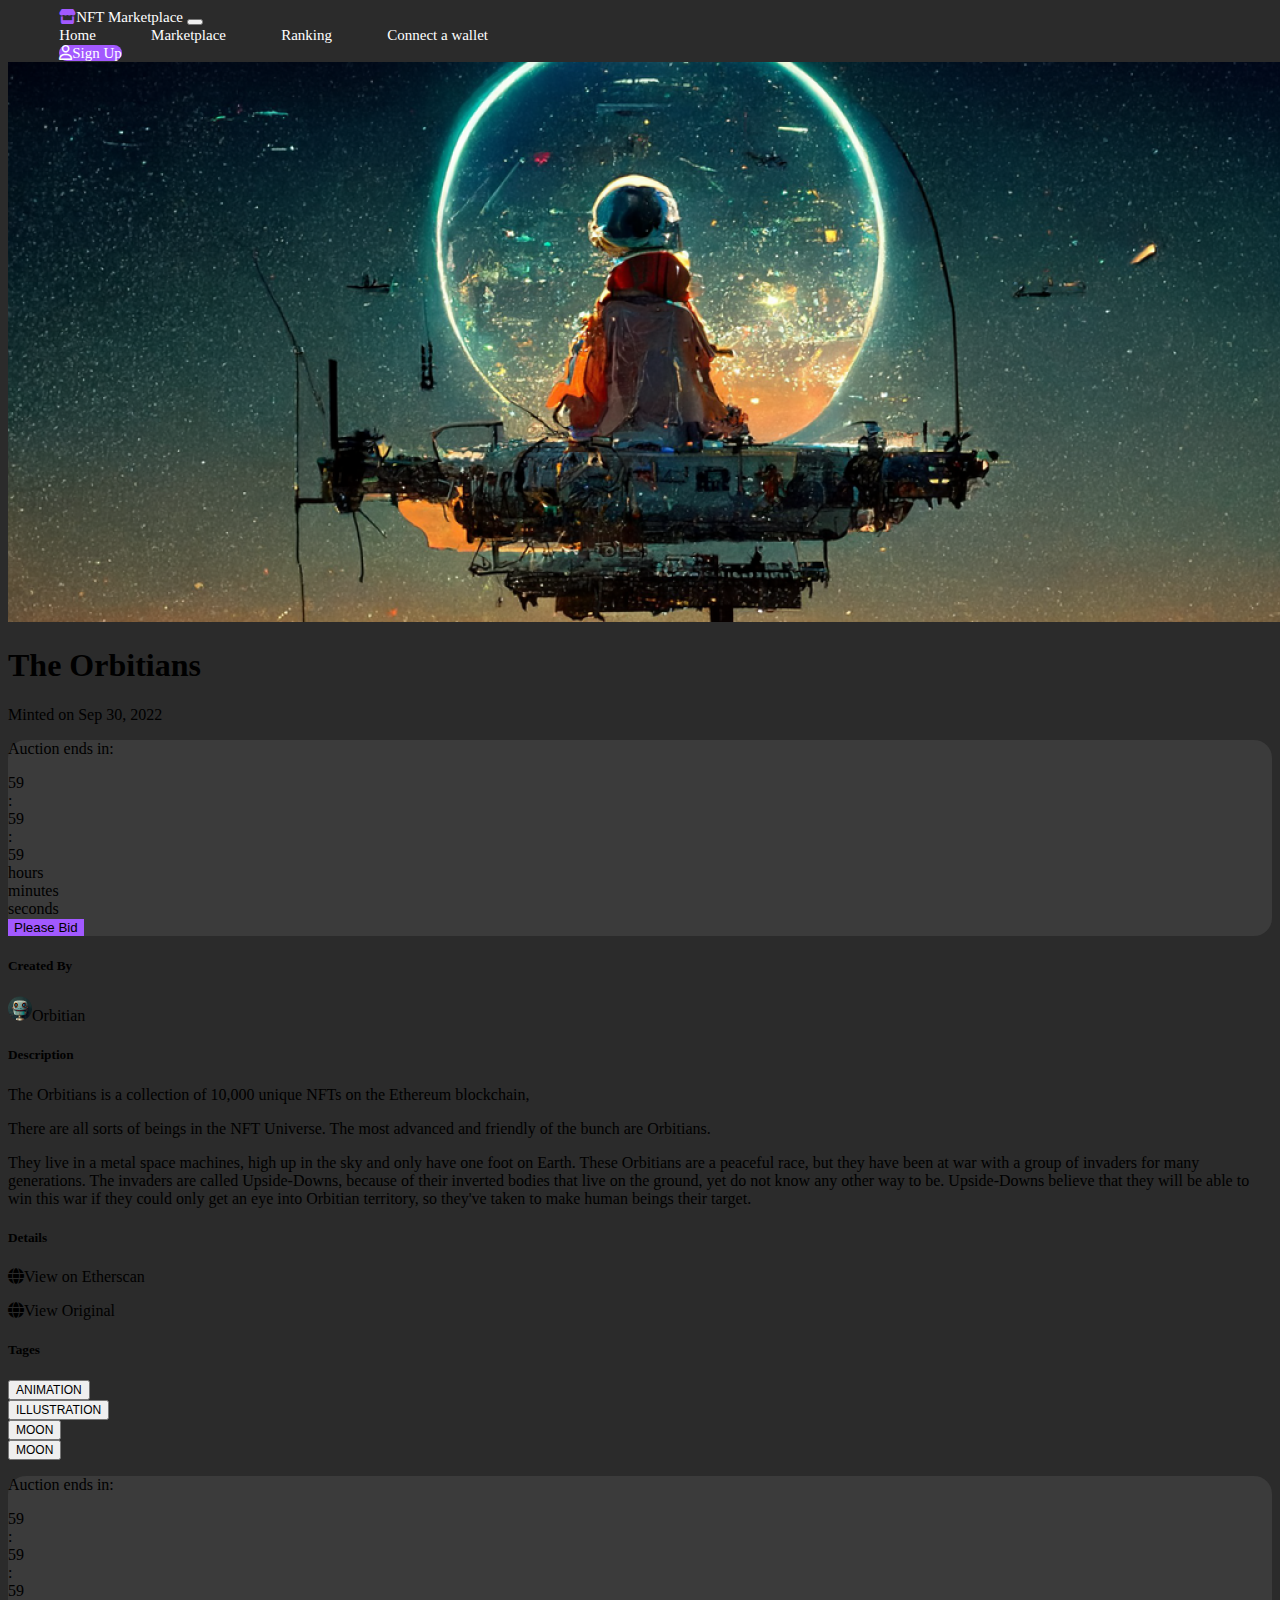
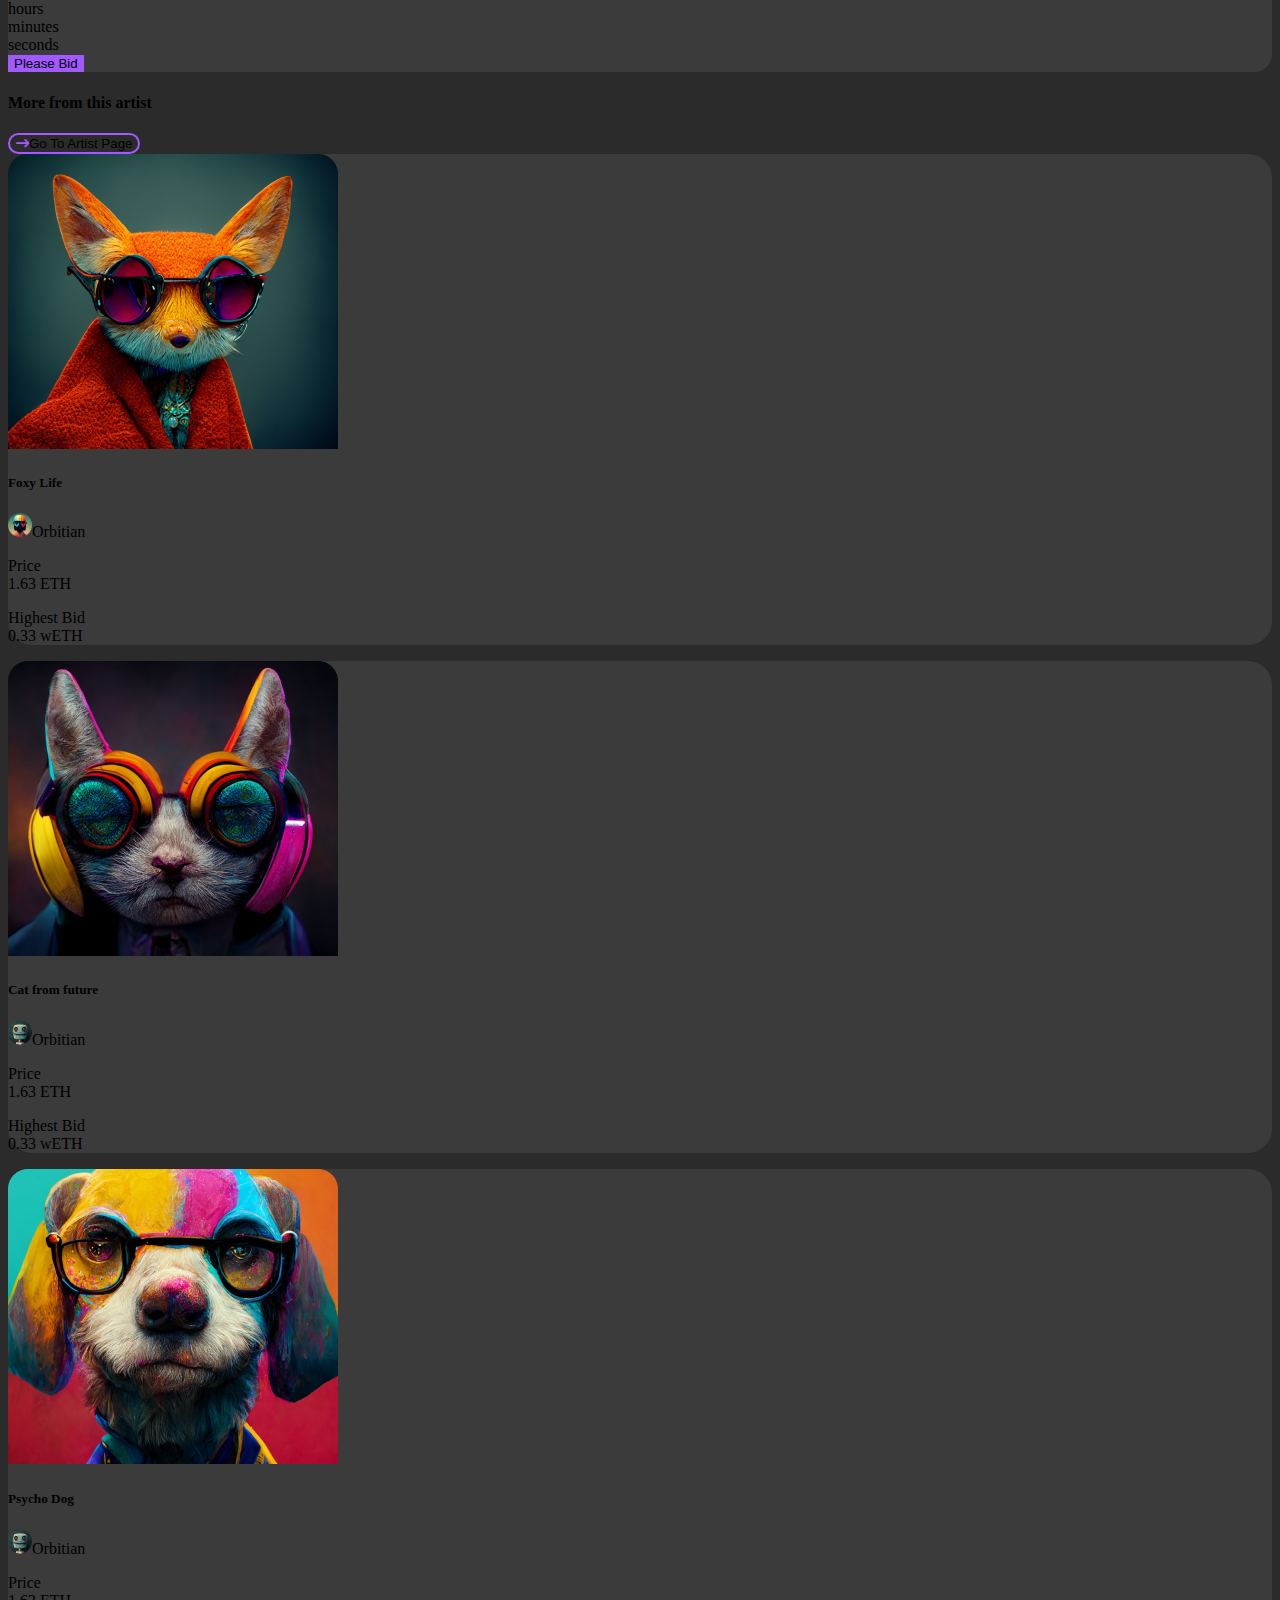
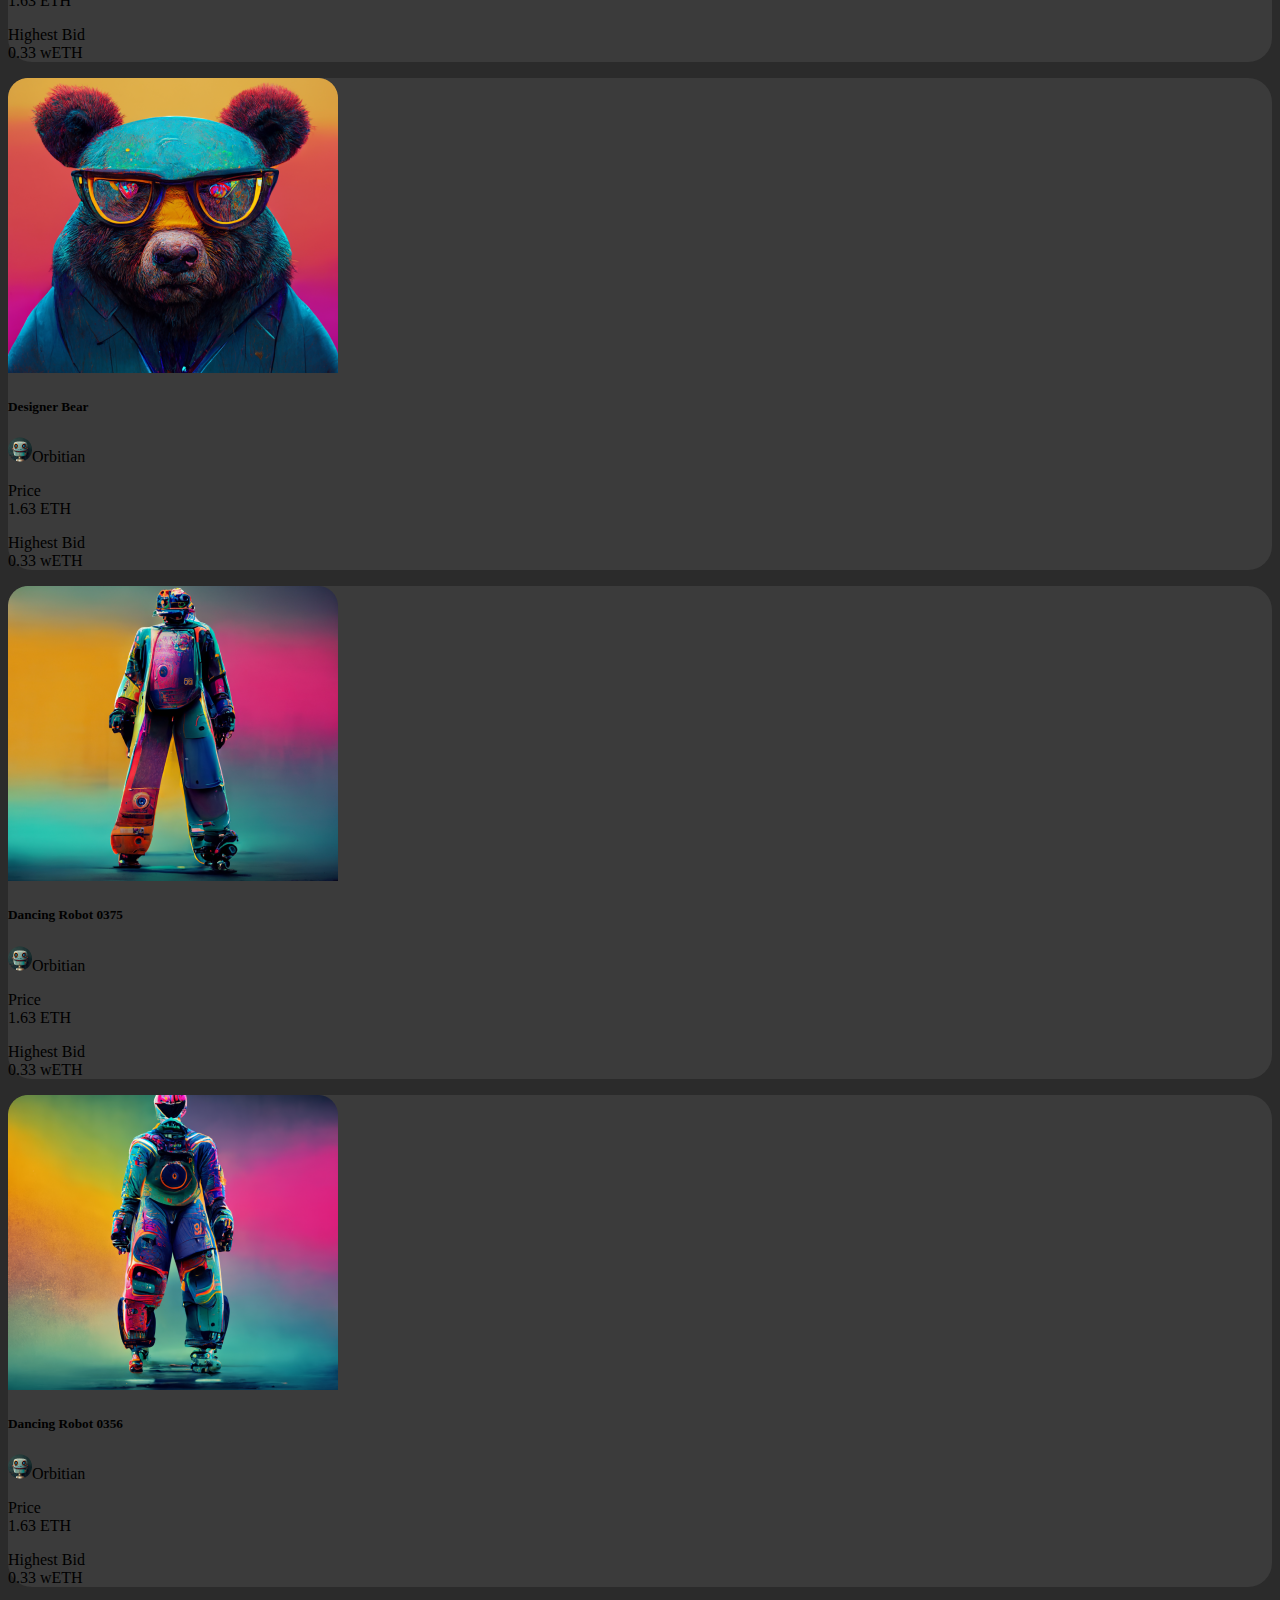
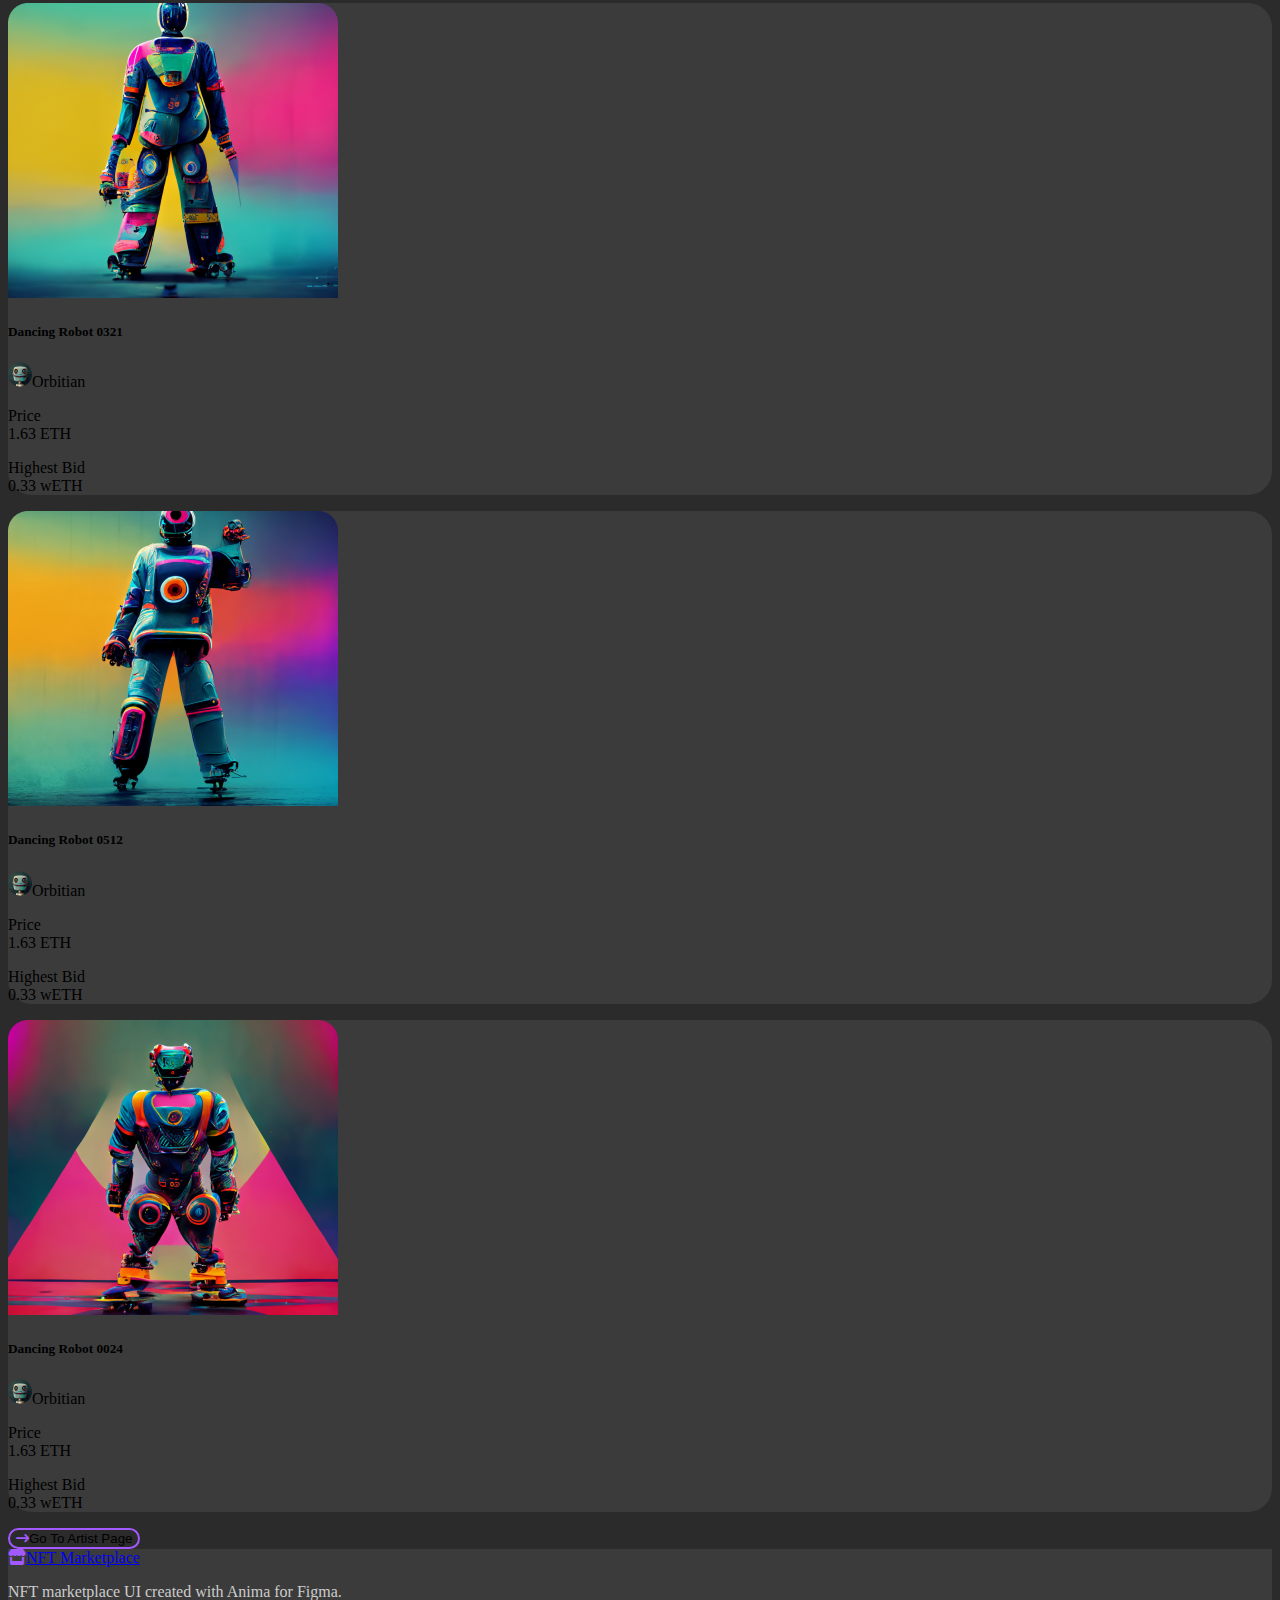
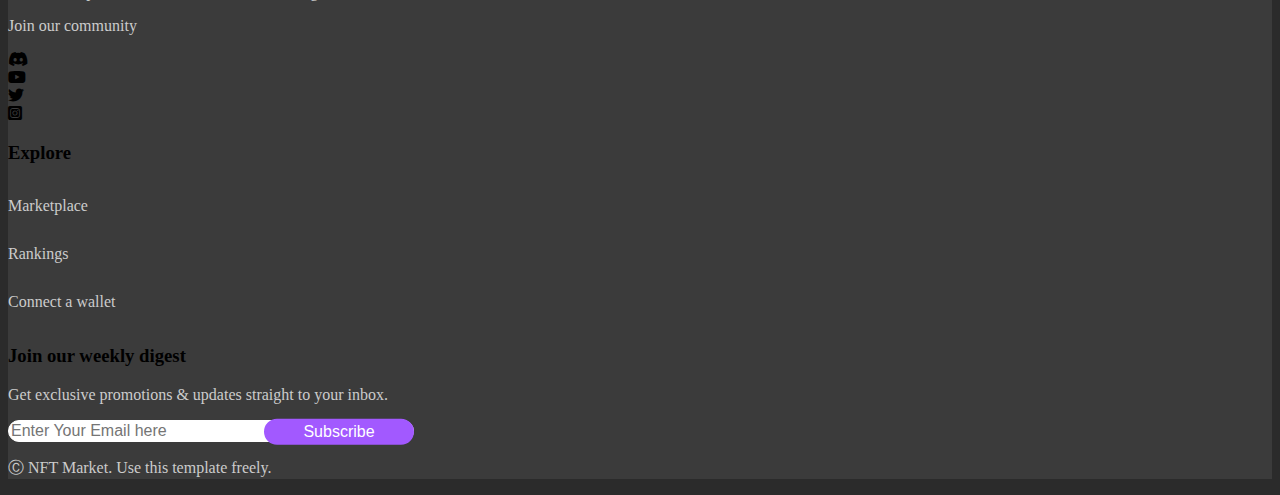
<file: nft.html>
<!DOCTYPE html>
<html lang="en">
  <head>
    <meta charset="UTF-8" />
    <meta name="viewport" content="width=device-width, initial-scale=1.0" />
    <title>Document</title>

    <!--bootstrap links  -->
    <link
      href="https://cdn.jsdelivr.net/npm/bootstrap@5.0.2/dist/css/bootstrap.min.css"
      rel="stylesheet"
      integrity="sha384-EVSTQN3/azprG1Anm3QDgpJLIm9Nao0Yz1ztcQTwFspd3yD65VohhpuuCOmLASjC"
      crossorigin="anonymous"
    />

    <link
      rel="stylesheet"
      href="https://cdnjs.cloudflare.com/ajax/libs/font-awesome/6.5.1/css/all.min.css"
    />

    <!-- css links -->
    <link rel="stylesheet" href="style.css" />
  </head>

  <body>
    <!-- navbar section -->

    <nav class="navbar navbar-expand-lg navbar-dark">
      <div class="container-fluid">
        <a class="navbar-brand mx-2 mx-sm-5" href="index.html">
          <i class="fa-solid fa-store me-2"></i>NFT Marketplace
        </a>
        <button
          class="navbar-toggler"
          type="button"
          data-bs-toggle="collapse"
          data-bs-target="#navbarNavAltMarkup"
          aria-controls="navbarNavAltMarkup"
          aria-expanded="false"
          aria-label="Toggle navigation"
        >
          <span class="navbar-toggler-icon"></span>
        </button>
        <div class="collapse navbar-collapse me-5" id="navbarNavAltMarkup">
          <div class="navbar-nav ms-auto">
            <a aria-current="page" href="index.html">Home</a>
            <a href="marketplace.html">Marketplace</a>
            <a href="ranking.html">Ranking</a>
            <a href="connect-wallet.html">Connect a wallet</a>
          </div>

          <a href="signup.html" class="btn text-white fw-bold"
            ><i class="fa-regular fa-user me-2"></i>Sign Up</a
          >
        </div>
      </div>
    </nav>

    <!-- image -->
    <div class="display">
      <img src="images/display image.png" class="img-fluid" />
    </div>

    <!-- details -->

    <div class="row m-3 m-md-4">
      <div class="col-lg-7 col-md-7 col-sm-12 col-12">
        <div class="row">
          <div class="col-lg-6 col-md-8 col-sm-12 col-12">
            <div class="text">
              <h1 class="text-white display-6 fw-bold">The Orbitians</h1>
              <p class="text-secondary fs-6">Minted on Sep 30, 2022</p>
            </div>

            <!-- timer for small screen -->

            <div class="col-12 d-md-none d-flex my-5 mx-auto">
                <div class="timer p-3">
                  <div class="text text-white fs-5 fw-bold">
                    <p>Auction ends in:</p>
                  </div>
                  <div class="row text-center">
                    <div class="col-3">
                      <div class="text text-white fs-2 fw-bold">59</div>
                    </div>
                    <div class="col-1">
                      <div class="text text-white fs-2 fw-bold">:</div>
                    </div>
                    <div class="col-3">
                      <div class="text text-white fs-2 fw-bold">59</div>
                    </div>
                    <div class="col-1">
                      <div class="text text-white fs-2 fw-bold">:</div>
                    </div>
                    <div class="col-3">
                      <div class="text text-white fs-2 fw-bold">59</div>
                    </div>
                  </div>
        
                  <div class="row text-center">
                    <div class="col-3">
                      <div class="text text-white fs-7">hours</div>
                    </div>
                    <div class="col-1"></div>
                    <div class="col-3">
                      <div class="text text-white fs-6">minutes</div>
                    </div>
                    <div class="col-1"></div>
                    <div class="col-3">
                      <div class="text text-white fs-6">seconds</div>
                    </div>
                  </div>
                  <div>
                    <button
                      class="bid form-control my-4 rounded-pill fs-4 fw-bold text-white"
                    >
                      Please Bid
                    </button>
                  </div>
                </div>
              </div>

            <div class="text">
              <h5 class="text-secondary fw-bold">Created By</h5>
              <p class="text-secondary fs-6 lh-1 fw-bold text-white">
                <img src="images/Avatar5.png" class="me-2" />Orbitian
              </p>
            </div>

            <div class="text">
              <h5 class="text-secondary fw-bold">Description</h5>
              <p class="text-secondary fs-6">
                The Orbitians is a collection of 10,000 unique NFTs on the
                Ethereum blockchain,
              </p>
              <p class="text-secondary fs-6">
                There are all sorts of beings in the NFT Universe. The most
                advanced and friendly of the bunch are Orbitians.
              </p>
              <p class="text-secondary fs-6">
                They live in a metal space machines, high up in the sky and only
                have one foot on Earth. These Orbitians are a peaceful race, but
                they have been at war with a group of invaders for many
                generations. The invaders are called Upside-Downs, because of
                their inverted bodies that live on the ground, yet do not know
                any other way to be. Upside-Downs believe that they will be able
                to win this war if they could only get an eye into Orbitian
                territory, so they've taken to make human beings their target.
              </p>
            </div>

            <div class="text py-4">
              <h5 class="text-secondary fw-bold">Details</h5>
              <p class="text-secondary fs-5 lh-1 text-white">
                <i class="fa-solid fa-globe me-2 text-secondary"></i>View on
                Etherscan
              </p>
              <p class="text-secondary fs-5 lh-1 text-white">
                <i class="fa-solid fa-globe me-2 text-secondary"></i>View
                Original
              </p>
            </div>

            <div class="text-body">
              <h5 class="text-secondary fw-bold">Tages</h5>
            </div>
          </div>

          <div class="text-body">
            <div class="col-lg-12">
              <div class="row tages">
                <div class="col-lg-3 col-md-3 col-7 mb-1">
                  <button
                    class="border-secondary rounded-pill bg-secondary form-control-sm text-white fw-bold"
                  >
                    ANIMATION
                  </button>
                </div>
                <div class="col-lg-3 col-md-3 col-7 mb-1">
                  <button
                    class="border-secondary rounded-pill bg-secondary form-control-sm text-white fw-bold"
                  >
                    ILLUSTRATION
                  </button>
                </div>
                <div class="col-lg-2 col-md-2 col-7 mb-1">
                  <button
                    class="border-secondary rounded-pill bg-secondary form-control-sm text-white fw-bold"
                  >
                    MOON
                  </button>
                </div>
                <div class="col-lg-2 col-md-2 col-7">
                  <button
                    class="border-secondary rounded-pill bg-secondary form-control-sm text-white fw-bold"
                  >
                    MOON
                  </button>
                </div>
              </div>
            </div>
          </div>
        </div>
      </div>

      <!-- timer for large screen -->

      <div class="col-lg-4 col-md-4 col-sm-9 col-9 mt-4 mx-auto d-none d-md-block">
        <div class="timer p-3">
          <div class="text text-white fs-5 fw-bold">
            <p>Auction ends in:</p>
          </div>
          <div class="row text-center">
            <div class="col-3">
              <div class="text text-white fs-1 fw-bold">59</div>
            </div>
            <div class="col-1">
              <div class="text text-white fs-1 fw-bold">:</div>
            </div>
            <div class="col-3">
              <div class="text text-white fs-1 fw-bold">59</div>
            </div>
            <div class="col-1">
              <div class="text text-white fs-1 fw-bold">:</div>
            </div>
            <div class="col-3">
              <div class="text text-white fs-1 fw-bold">59</div>
            </div>
          </div>

          <div class="row text-center">
            <div class="col-3">
              <div class="text text-white fs-7">hours</div>
            </div>
            <div class="col-1"></div>
            <div class="col-3">
              <div class="text text-white fs-6">minutes</div>
            </div>
            <div class="col-1"></div>
            <div class="col-3">
              <div class="text text-white fs-6">seconds</div>
            </div>
          </div>
          <div>
            <button
              class="bid form-control my-4 rounded-pill fs-4 fw-bold text-white"
            >
              Please Bid
            </button>
          </div>
        </div>
      </div>
    </div>

    <!-- artist info -->

    <div class="row d-flex align-items-center m-4">
      <div
        class="col-lg-8 col-md-7 col-sm-12 col-12 text-lg-start text-md-start text-sm-center text-center"
      >
        <div class="text">
          <h4 class="text-white fw-bold fs-5">More from this artist</h4>
        </div>
      </div>
      <div
        class="col-lg-4 col-md-5 col-sm-12 col-12 d-flex justify-content-end"
      >
        <a href="artist-page.html" class="text-decoration-none">
          <button
            class="goto form-control-lg text-white fw-bold d-none d-sm-none d-md-block d-lg-block"
          >
            <i class="arrow fa-solid fa-arrow-right-long m-2"></i>Go To Artist
            Page
          </button></a
        >
      </div>
    </div>

    <!-- artist -->

    <!-- row 1 -->

    <div
      class="nfts row d-lg-flex d-md-flex d-sm-flex d-flex justify-content-center m-3 m-md-4"
    >
      <div
        class="col-lg-4 col-md-6 col-sm-9 col-9 mb-3 d-lg-inline d-md-inline d-sm-none d-none order-md-3 mb-3 order-lg-0"
      >
        <div class="card mx-auto">
          <img src="images/Image Placeholder-nft.png" alt="..." />

          <div class="card-body">
            <h5 class="card-title text-white fw-bold">Foxy Life</h5>
            <p class="card-text text-white">
              <img src="images/Avatar.png" class="me-2" />Orbitian
            </p>

            <div class="row">
              <p class="col-lg-6 col-md-6 col-sm-6 col-6 text-secondary fs-7">
                Price <br /><span class="text-white fs-5">1.63 ETH</span>
              </p>
              <p
                class="col-lg-6 col-md-6 col-sm-6 col-6 text-end text-secondary fs-7"
              >
                Highest Bid <br /><span class="text-white fs-5">0.33 wETH</span>
              </p>
            </div>
          </div>
        </div>
      </div>

      <div
        class="col-lg-4 col-md-6 col-sm-9 col-12 mb-3 d-inline order-lg-0 order-md-2 order-sm-2 order-2"
      >
        <div class="card mx-auto">
          <img src="images/Image Placeholder-nft2.png" alt="..." />

          <div class="card-body">
            <h5 class="card-title text-white fw-bold">Cat from future</h5>
            <p class="card-text text-white">
              <img src="images/Avatar5.png" class="me-2" />Orbitian
            </p>

            <div class="row">
              <p class="col-lg-6 col-md-6 col-sm-6 col-6 text-secondary fs-7">
                Price <br /><span class="text-white fs-5">1.63 ETH</span>
              </p>
              <p
                class="col-lg-6 col-md-6 col-sm-6 col-6 text-end text-secondary fs-7"
              >
                Highest Bid <br /><span class="text-white fs-5">0.33 wETH</span>
              </p>
            </div>
          </div>
        </div>
      </div>

      <div
        class="col-lg-4 col-md-6 col-sm-9 col-9 d-lg-inline d-md-inline d-sm-none d-none order-lg-0 order-md-1 mb-3"
      >
        <div class="card mx-auto">
          <img src="images/Image Placeholder-nft3.png" alt="..." />

          <div class="card-body">
            <h5 class="card-title text-white fw-bold">Psycho Dog</h5>
            <p class="card-text text-white">
              <img src="images/Avatar5.png" class="me-2" />Orbitian
            </p>

            <div class="row">
              <p
                class="col-lg-6 col-md-6 col-md-6 col-sm-6 col-6 text-secondary fs-7"
              >
                Price <br /><span class="text-white fs-5">1.63 ETH</span>
              </p>
              <p
                class="col-lg-6 col-md-6 col-md-6 col-sm-6 col-6 text-end text-secondary fs-7"
              >
                Highest Bid <br />
                <span class="text-white fs-5">0.33 wETH</span>
              </p>
            </div>
          </div>
        </div>
      </div>

      <!-- row 2 -->

      <div
        class="col-lg-4 col-md-6 col-sm-9 col-12 mb-3 d-lg-inline d-md-inline d-sm-inline d-inline order-lg-0 order-sm-1 order-1"
      >
        <div class="card mx-auto">
          <img src="images/Image Placeholder-nft8.png" alt="..." />

          <div class="card-body">
            <h5 class="card-title text-white fw-bold">Designer Bear</h5>
            <p class="card-text text-white">
              <img src="images/Avatar5.png" class="me-2" />Orbitian
            </p>

            <div class="row">
              <p class="col-lg-6 col-md-6 col-sm-6 col-6 text-secondary fs-7">
                Price <br /><span class="text-white fs-5">1.63 ETH</span>
              </p>
              <p
                class="col-lg-6 col-md-6 col-sm-6 col-6 text-end text-secondary fs-7"
              >
                Highest Bid <br /><span class="text-white fs-5">0.33 wETH</span>
              </p>
            </div>
          </div>
        </div>
      </div>

      <div
        class="col-lg-4 col-md-6 col-sm-12 col-12 mb-3 d-lg-inline d-md-none d-sm-none d-none order-lg-0"
      >
        <div class="card mx-auto">
          <img src="images/Image Placeholder-nft4.png" alt="..." />

          <div class="card-body">
            <h5 class="card-title text-white fw-bold">Dancing Robot 0375</h5>
            <p class="card-text text-white">
              <img src="images/Avatar5.png" class="me-2" />Orbitian
            </p>

            <div class="row">
              <p class="col-lg-6 col-md-6 col-sm-6 col-6 text-secondary fs-7">
                Price <br /><span class="text-white fs-5">1.63 ETH</span>
              </p>
              <p
                class="col-lg-6 col-md-6 col-sm-6 col-6 text-end text-secondary fs-7"
              >
                Highest Bid <br /><span class="text-white fs-5">0.33 wETH</span>
              </p>
            </div>
          </div>
        </div>
      </div>

      <div
        class="col-lg-4 col-md-6 col-sm-12 col-12 mb-3 d-lg-inline d-md-none d-sm-none d-none order-lg-0"
      >
        <div class="card mx-auto">
          <img src="images/Image Placeholder-nft5.png" alt="..." />

          <div class="card-body">
            <h5 class="card-title text-white fw-bold">Dancing Robot 0356</h5>
            <p class="card-text text-white">
              <img src="images/Avatar5.png" class="me-2" />Orbitian
            </p>

            <div class="row">
              <p
                class="col-lg-6 col-md-6 col-md-6 col-sm-6 col-6 text-secondary fs-7"
              >
                Price <br /><span class="text-white fs-5">1.63 ETH</span>
              </p>
              <p
                class="col-lg-6 col-md-6 col-md-6 col-sm-6 col-6 text-end text-secondary fs-7"
              >
                Highest Bid <br />
                <span class="text-white fs-5">0.33 wETH</span>
              </p>
            </div>
          </div>
        </div>
      </div>

      <!-- row 3 -->

      <div
        class="col-lg-4 col-md-6 col-sm-12 col-12 d-lg-inline d-md-inline d-sm-none d-none order-lg-0 order-md-4"
      >
        <div class="card mx-auto">
          <img src="images/Image Placeholder-nft6.png" alt="..." />

          <div class="card-body">
            <h5 class="card-title text-white fw-bold">Dancing Robot 0321</h5>
            <p class="card-text text-white">
              <img src="images/Avatar5.png" class="me-2" />Orbitian
            </p>

            <div class="row">
              <p class="col-lg-6 col-md-6 col-sm-6 col-6 text-secondary fs-7">
                Price <br /><span class="text-white fs-5">1.63 ETH</span>
              </p>
              <p
                class="col-lg-6 col-md-6 col-sm-6 col-6 text-end text-secondary fs-7"
              >
                Highest Bid <br /><span class="text-white fs-5">0.33 wETH</span>
              </p>
            </div>
          </div>
        </div>
      </div>

      <div
        class="col-lg-4 col-md-6 col-sm-12 col-12 d-lg-inline d-md-inline d-sm-none d-none order-lg-0 order-md-5"
      >
        <div class="card mx-auto">
          <img src="images/Image Placeholder-nft9.png" alt="..." />

          <div class="card-body">
            <h5 class="card-title text-white fw-bold">Dancing Robot 0512</h5>
            <p class="card-text text-white">
              <img src="images/Avatar5.png" class="me-2" />Orbitian
            </p>

            <div class="row">
              <p class="col-lg-6 col-md-6 col-sm-6 col-6 text-secondary fs-7">
                Price <br /><span class="text-white fs-5">1.63 ETH</span>
              </p>
              <p
                class="col-lg-6 col-md-6 col-sm-6 col-6 text-end text-secondary fs-7"
              >
                Highest Bid <br /><span class="text-white fs-5">0.33 wETH</span>
              </p>
            </div>
          </div>
        </div>
      </div>

      <div
        class="col-lg-4 col-md-6 col-sm-12 col-12 d-lg-inline d-md-none d-sm-none d-none"
      >
        <div class="card mx-auto">
          <img src="images/Image Placeholder-nft7.png" alt="..." />

          <div class="card-body">
            <h5 class="card-title text-white fw-bold">Dancing Robot 0024</h5>
            <p class="card-text text-white">
              <img src="images/Avatar5.png" class="me-2" />Orbitian
            </p>

            <div class="row">
              <p
                class="col-lg-6 col-md-6 col-md-6 col-sm-6 col-6 text-secondary fs-7"
              >
                Price <br /><span class="text-white fs-5">1.63 ETH</span>
              </p>
              <p
                class="col-lg-6 col-md-6 col-md-6 col-sm-6 col-6 text-end text-secondary fs-7"
              >
                Highest Bid <br />
                <span class="text-white fs-5">0.33 wETH</span>
              </p>
            </div>
          </div>
        </div>
      </div>
    </div>
    <div
        class=" col-12 d-flex justify-content-center"
      >
        <a href="artist-page.html" class="text-decoration-none">
          <button
            class="goto form-control-lg text-white fw-bold d-block d-md-none"
          >
            <i class="arrow fa-solid fa-arrow-right-long m-2"></i>Go To Artist
            Page
          </button></a
        >
      </div>

    <!-- footer -->

    <footer>
      <div class="row m-5 border-bottom border-secondary">
        <div class="col-lg-5 col-md-12 my-4">
          <a class="navbar-brand lh-lg text-white" href="#">
            <i class="fa-solid fa-store me-2"></i>NFT Marketplace
          </a>
          <p class="lh-lg">NFT marketplace UI created with Anima for Figma.</p>
          <p class="lh-lg">Join our community</p>

          <div class="row lh-lg">
            <div class="col-2 col-sm-1 fs-4 text-secondary">
              <i class="fa-brands fa-discord"></i>
            </div>
            <div class="col-2 col-sm-1 fs-4 text-secondary">
              <i class="fa-brands fa-youtube"></i>
            </div>
            <div class="col-2 col-sm-1 fs-4 text-secondary">
              <i class="fa-brands fa-twitter"></i>
            </div>
            <div class="col-2 col-sm-1 fs-4 text-secondary">
              <i class="fa-brands fa-square-instagram"></i>
            </div>
          </div>
        </div>

        <div class="col-lg-3 col-md-12 my-4 text-start">
          <h3 class="text-white">Explore</h3>
          <div class="flex-column lh-lg ms-sm-0">
            <li><a href="">Marketplace</a></li>
            <li><a href="">Rankings</a></li>
            <li><a href="">Connect a wallet</a></li>
          </div>
        </div>

        <div class="col-lg-4 col-md-12 my-4">
          <h3 class="text-white">Join our weekly digest</h3>
          <p class="lh-lg">
            Get exclusive promotions & updates straight to your inbox.
          </p>

          <div class="email">
            <input
              type="email"
              placeholder="Enter Your Email here"
              class="form-control-lg"
            />
            <button type="submit" class="form-control-lg">Subscribe</button>
          </div>
        </div>
      </div>
      <div class="row pb-3 ps-5 g-0">
        <p>Ⓒ NFT Market. Use this template freely.</p>
      </div>
    </footer>

    <script
      src="https://cdn.jsdelivr.net/npm/@popperjs/core@2.9.2/dist/umd/popper.min.js"
      integrity="sha384-IQsoLXl5PILFhosVNubq5LC7Qb9DXgDA9i+tQ8Zj3iwWAwPtgFTxbJ8NT4GN1R8p"
      crossorigin="anonymous"
    ></script>
    <script
      src="https://cdn.jsdelivr.net/npm/bootstrap@5.0.2/dist/js/bootstrap.min.js"
      integrity="sha384-cVKIPhGWiC2Al4u+LWgxfKTRIcfu0JTxR+EQDz/bgldoEyl4H0zUF0QKbrJ0EcQF"
      crossorigin="anonymous"
    ></script>
  </body>
</html>
</file>
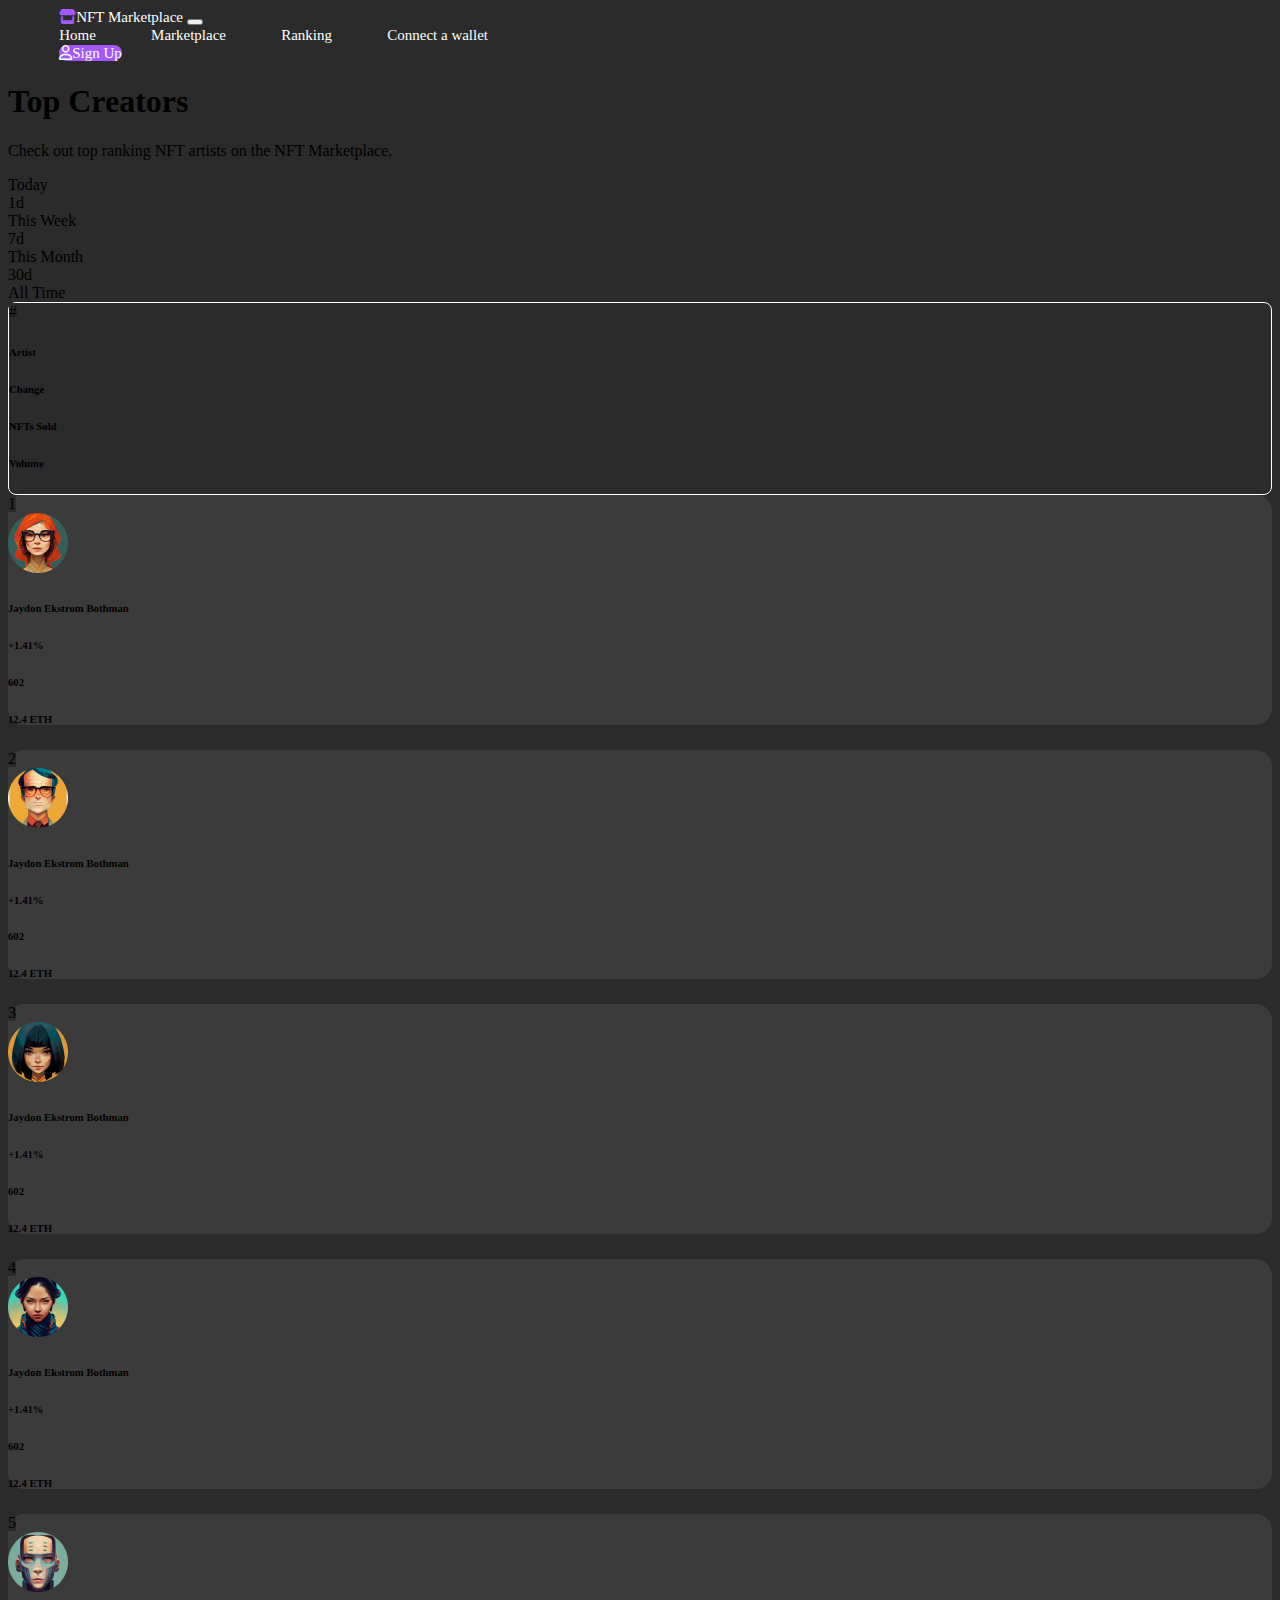
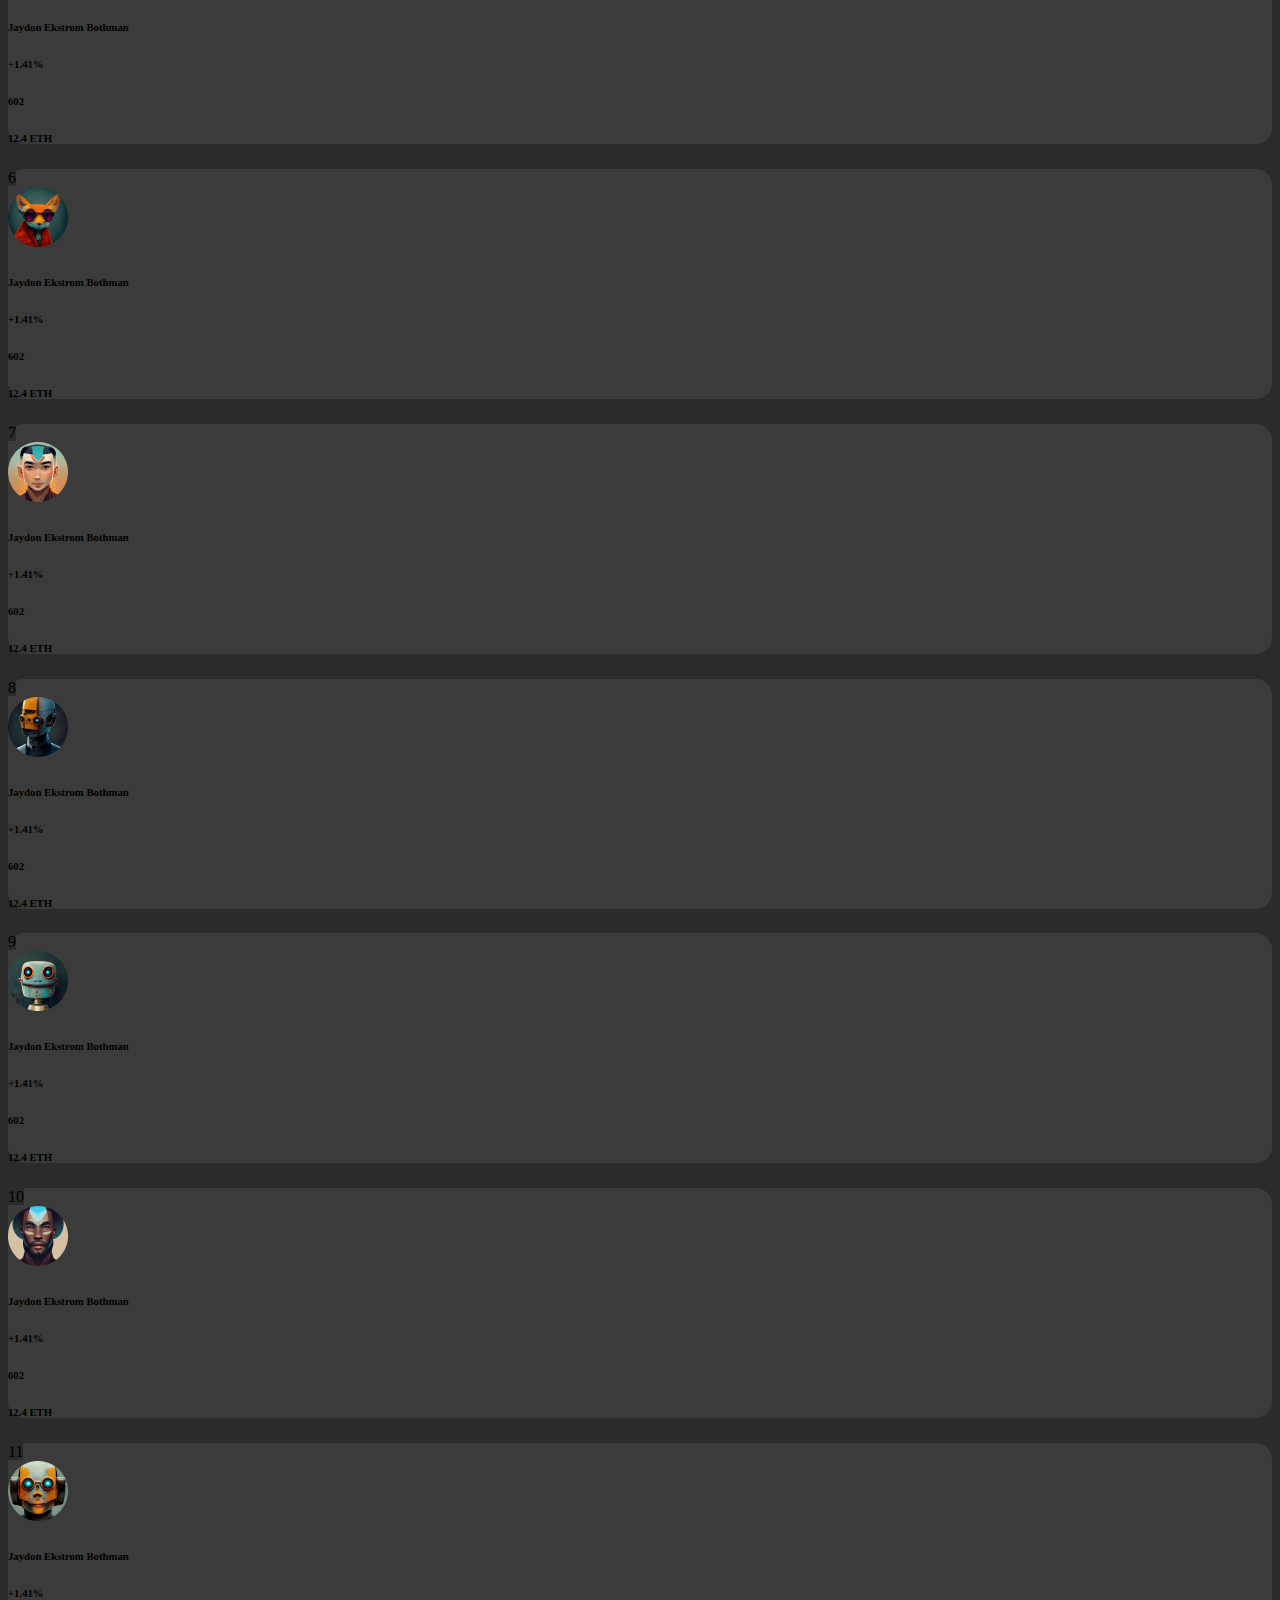
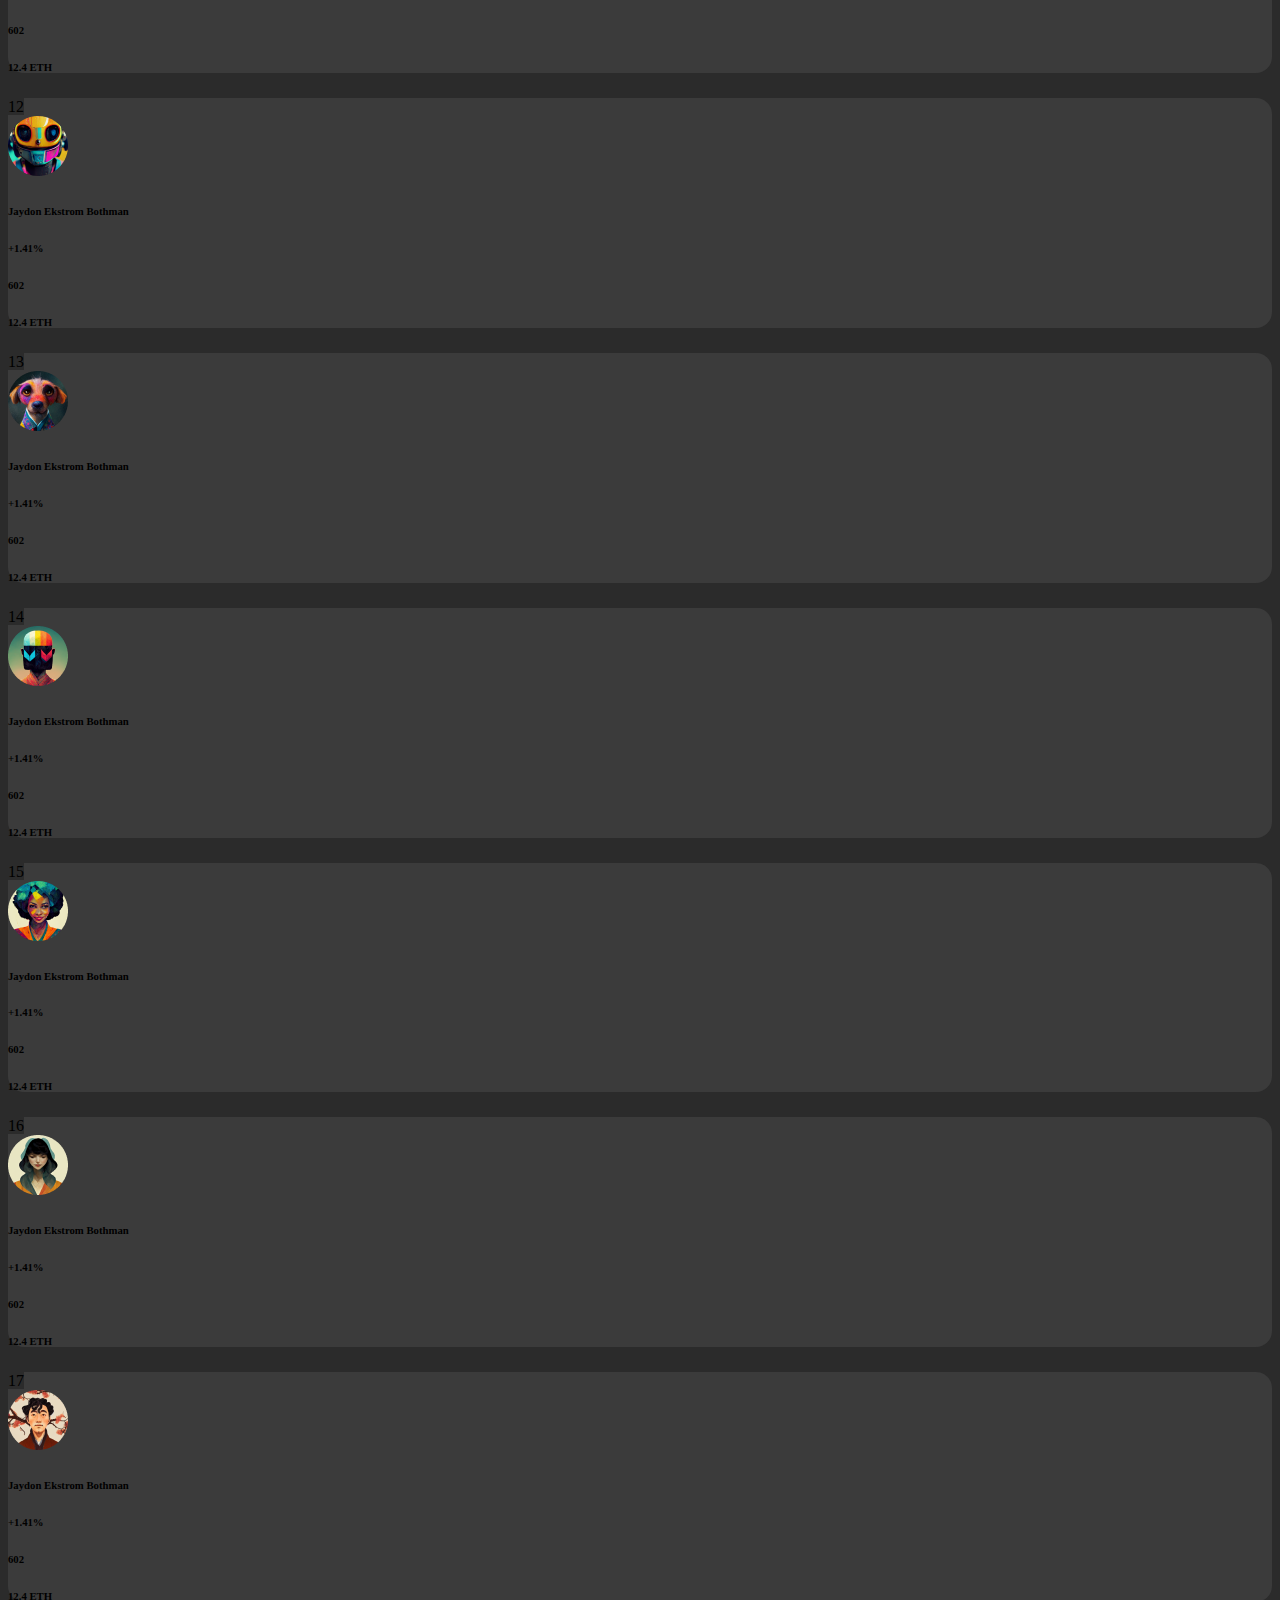
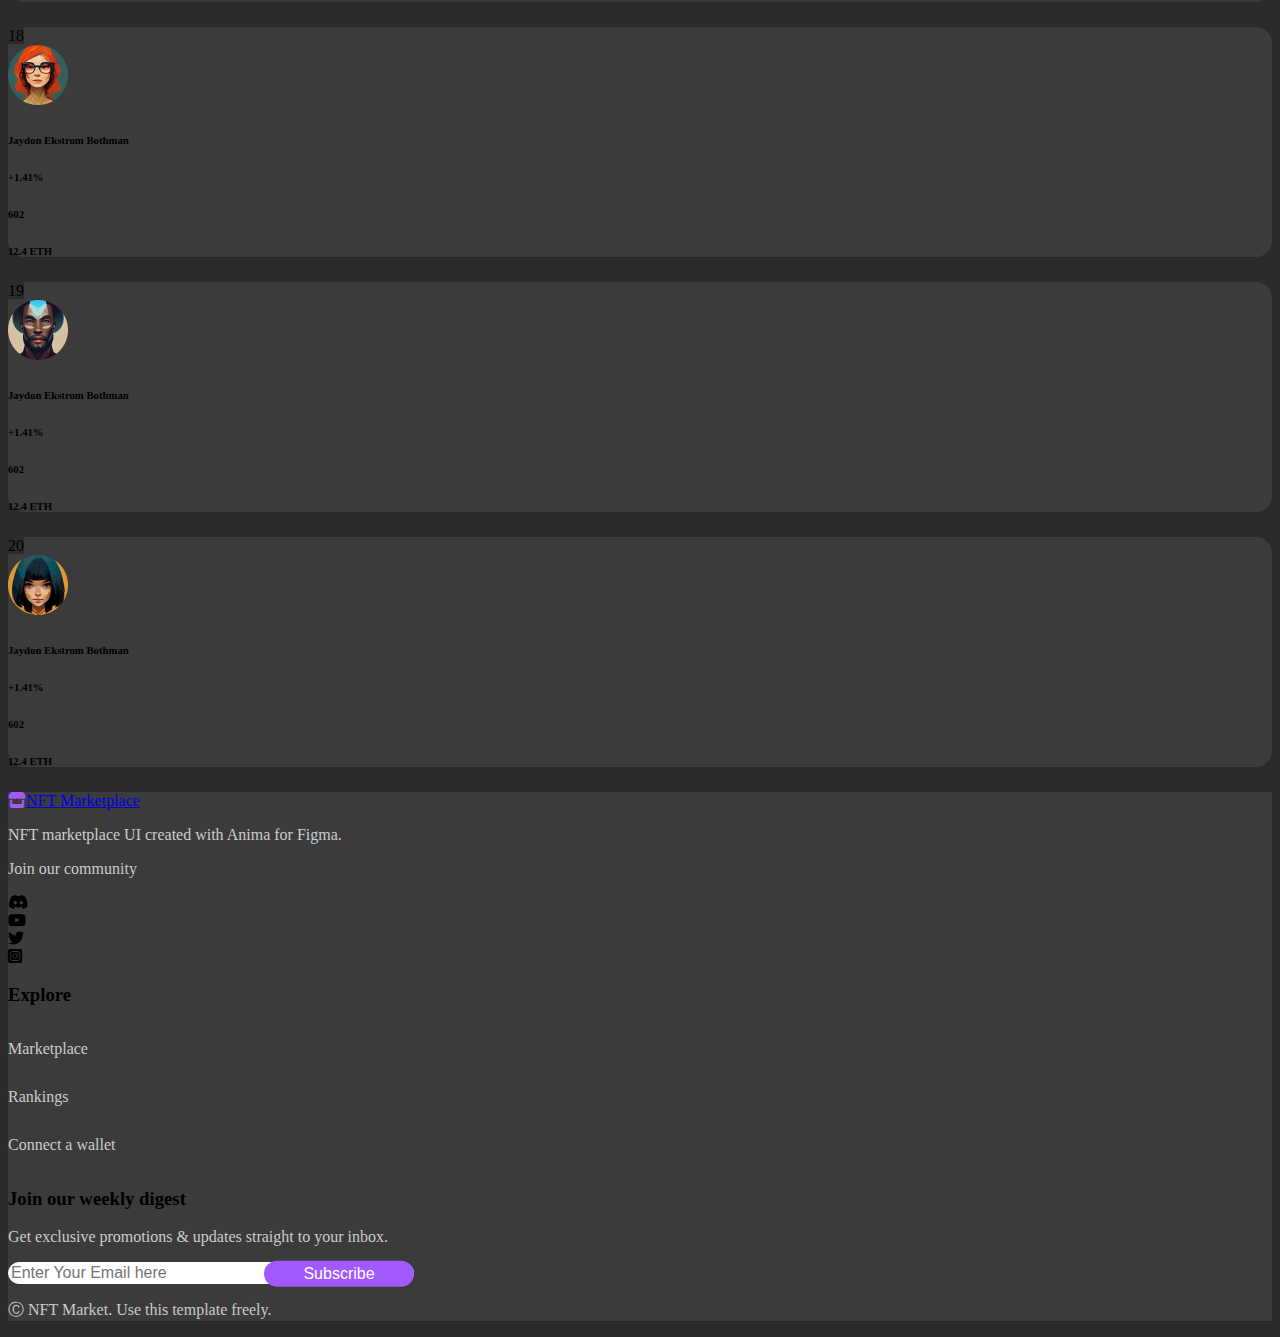
<file: ranking.html>
<!DOCTYPE html>
<html lang="en">
  <head>
    <meta charset="UTF-8" />
    <meta name="viewport" content="width=device-width, initial-scale=1.0" />
    <title>Document</title>

    <!--bootstrap links  -->
    <link
      href="https://cdn.jsdelivr.net/npm/bootstrap@5.0.2/dist/css/bootstrap.min.css"
      rel="stylesheet"
      integrity="sha384-EVSTQN3/azprG1Anm3QDgpJLIm9Nao0Yz1ztcQTwFspd3yD65VohhpuuCOmLASjC"
      crossorigin="anonymous"
    />

    <link
      rel="stylesheet"
      href="https://cdnjs.cloudflare.com/ajax/libs/font-awesome/6.5.1/css/all.min.css"
    />

    <!-- css links -->
    <link rel="stylesheet" href="style.css" />
  </head>

  <body>
    <!-- navbar -->

    <nav class="navbar navbar-expand-lg navbar-dark">
      <div class="container-fluid">
        <a class="navbar-brand mx-2 mx-sm-5" href="index.html">
          <i class="fa-solid fa-store me-2"></i>NFT Marketplace
        </a>
        <button
          class="navbar-toggler"
          type="button"
          data-bs-toggle="collapse"
          data-bs-target="#navbarNavAltMarkup"
          aria-controls="navbarNavAltMarkup"
          aria-expanded="false"
          aria-label="Toggle navigation"
        >
          <span class="navbar-toggler-icon"></span>
        </button>
        <div class="collapse navbar-collapse me-5" id="navbarNavAltMarkup">
          <div class="navbar-nav ms-auto">
            <a aria-current="page" href="index.html">Home</a>
            <a href="marketplace.html">Marketplace</a>
            <a href="ranking.html">Ranking</a>
            <a href="connect-wallet.html">Connect a wallet</a>
          </div>

          <a href="signup.html" class="btn text-white fw-bold"
            ><i class="fa-regular fa-user me-2"></i>Sign Up</a
          >
        </div>
      </div>
    </nav>

    <!-- display text -->

    <div class="m-5">
      <h1 class="text-white fw-bold">Top Creators</h1>
      <p class="text-white fs-5">
        Check out top ranking NFT artists on the NFT Marketplace.
      </p>
    </div>

    <!-- artists -->
    <div class="m-5">
      <div class="row m-2">
        <div class="col-lg-12 col-md-12 col-sm-12 col-12">
          <div class="row text-center">
            <div class="col-lg-3 col-md-3 col-sm-3 col-3">
              <div
                class="text text-white fw-bold border-2 border-bottom text-center w-75 mx-auto d-lg-block d-md-block d-sm-none d-none"
              >
                Today
              </div>
              <div
                class="text text-white fw-bold border-2 border-bottom text-center w-75 mx-auto d-lg-none d-md-none d-sm-inline d-inline"
              >
                1d
              </div>
            </div>

            <div class="col-lg-3 col-md-3 col-sm-3 col-3">
              <div
                class="text text-secondary fw-bold d-lg-block d-md-block d-sm-none d-none"
              >
                This Week
              </div>
              <div
                class="text text-secondary fw-bold d-lg-none d-md-none d-sm-inline d-inline"
              >
                7d
              </div>
            </div>

            <div class="col-lg-3 col-md-3 col-sm-3 col-3">
              <div
                class="text text-secondary fw-bold d-lg-block d-md-block d-sm-none d-none"
              >
                This Month
              </div>
              <div
                class="text text-secondary fw-bold d-lg-none d-md-none d-sm-inline d-inline"
              >
                30d
              </div>
            </div>

            <div class="col-lg-3 col-md-3 col-sm-3 col-3">
              <div class="text text-secondary fw-bold">All Time</div>
            </div>
          </div>
        </div>
      </div>

      <div>
        <!-- main -->

        <div class="index row py-2 d-flex align-items-center">
          <div class="col-lg-1 col-md-1 col-sm-2 col-2">
            <span class="rank ms-3 text-secondary">#</span>
          </div>
          <div class="col-lg-5 col-md-5 col-sm-7 col-6">
            <div class="text">
              <h6 class="text-secondary">Artist</h6>
            </div>
          </div>
          <div
            class="col-lg-2 col-md-2 d-lg-inline d-md-inline d-sm-none d-none"
          >
            <div class="text text-secondary">
              <h6>Change</h6>
            </div>
          </div>
          <div
            class="col-lg-2 col-md-2 d-lg-inline d-md-inline d-sm-none d-none"
          >
            <div class="text text-secondary">
              <h6>NFTs Sold</h6>
            </div>
          </div>
          <div class="col-lg-2 col-md-2 col-sm-3 col-3">
            <div class="text text-secondary">
              <h6>Volume</h6>
            </div>
          </div>
        </div>

        <!-- sub-rows -->

        <div>
          <div class="ranking row my-2 d-flex align-items-center">
            <div class="col-lg-1 col-md-1 col-sm-2 col-2">
              <span class="rank badge rounded-circle ms-2 fs-6">1</span>
            </div>
            <div class="col-lg-1 col-md-5 col-sm-8 col-3">
              <div class="text">
                <img src="images/Avatar1-ranking.png" />
              </div>
            </div>
            <div class="col-lg-4 col-md-5 col-sm-8 col-5">
              <div class="text">
                <h6 class="text-white fw-bold">Jaydon Ekstrom Bothman</h6>
              </div>
            </div>
            <div
              class="col-lg-2 col-md-2 d-lg-inline d-md-inline d-sm-none d-none"
            >
              <div class="text text-success">
                <h6>+1.41%</h6>
              </div>
            </div>
            <div
              class="col-lg-2 col-md-2 d-lg-inline d-md-inline d-sm-none d-none"
            >
              <div class="text text-white">
                <h6>602</h6>
              </div>
            </div>
            <div class="col-lg-2 col-md-2 col-sm-2 col-2">
              <div class="text text-white">
                <h6>12.4 ETH</h6>
              </div>
            </div>
          </div>

          <div class="ranking row my-2 d-flex align-items-center">
            <div class="col-lg-1 col-md-1 col-sm-2 col-2">
              <span class="rank badge rounded-circle ms-2 fs-6">2</span>
            </div>
            <div class="col-lg-1 col-md-5 col-sm-8 col-3">
              <div class="text">
                <img src="images/Avatar2-ranking.png" />
              </div>
            </div>
            <div class="col-lg-4 col-md-5 col-sm-8 col-5">
              <div class="text">
                <h6 class="text-white fw-bold">Jaydon Ekstrom Bothman</h6>
              </div>
            </div>
            <div
              class="col-lg-2 col-md-2 d-lg-inline d-md-inline d-sm-none d-none"
            >
              <div class="text text-success">
                <h6>+1.41%</h6>
              </div>
            </div>
            <div
              class="col-lg-2 col-md-2 d-lg-inline d-md-inline d-sm-none d-none"
            >
              <div class="text text-white">
                <h6>602</h6>
              </div>
            </div>
            <div class="col-lg-2 col-md-2 col-sm-2 col-2">
              <div class="text text-white">
                <h6>12.4 ETH</h6>
              </div>
            </div>
          </div>

          <div class="ranking row my-2 d-flex align-items-center">
            <div class="col-lg-1 col-md-1 col-sm-2 col-2">
              <span class="rank badge rounded-circle ms-2 fs-6">3</span>
            </div>
            <div class="col-lg-1 col-md-5 col-sm-8 col-3">
              <div class="text">
                <img src="images/Avatar3-ranking.png" />
              </div>
            </div>
            <div class="col-lg-4 col-md-5 col-sm-8 col-5">
              <div class="text">
                <h6 class="text-white fw-bold">Jaydon Ekstrom Bothman</h6>
              </div>
            </div>
            <div
              class="col-lg-2 col-md-2 d-lg-inline d-md-inline d-sm-none d-none"
            >
              <div class="text text-success">
                <h6>+1.41%</h6>
              </div>
            </div>
            <div
              class="col-lg-2 col-md-2 d-lg-inline d-md-inline d-sm-none d-none"
            >
              <div class="text text-white">
                <h6>602</h6>
              </div>
            </div>
            <div class="col-lg-2 col-md-2 col-sm-2 col-2">
              <div class="text text-white">
                <h6>12.4 ETH</h6>
              </div>
            </div>
          </div>

          <div class="ranking row my-2 d-flex align-items-center">
            <div class="col-lg-1 col-md-1 col-sm-2 col-2">
              <span class="rank badge rounded-circle ms-2 fs-6">4</span>
            </div>
            <div class="col-lg-1 col-md-5 col-sm-8 col-3">
              <div class="text">
                <img src="images/Avatar4-ranking.png" />
              </div>
            </div>
            <div class="col-lg-4 col-md-5 col-sm-8 col-5">
              <div class="text">
                <h6 class="text-white fw-bold">Jaydon Ekstrom Bothman</h6>
              </div>
            </div>
            <div
              class="col-lg-2 col-md-2 d-lg-inline d-md-inline d-sm-none d-none"
            >
              <div class="text text-success">
                <h6>+1.41%</h6>
              </div>
            </div>
            <div
              class="col-lg-2 col-md-2 d-lg-inline d-md-inline d-sm-none d-none"
            >
              <div class="text text-white">
                <h6>602</h6>
              </div>
            </div>
            <div class="col-lg-2 col-md-2 col-sm-2 col-2">
              <div class="text text-white">
                <h6>12.4 ETH</h6>
              </div>
            </div>
          </div>

          <div class="ranking row my-2 d-flex align-items-center">
            <div class="col-lg-1 col-md-1 col-sm-2 col-2">
              <span class="rank badge rounded-circle ms-2 fs-6">5</span>
            </div>
            <div class="col-lg-1 col-md-5 col-sm-8 col-3">
              <div class="text">
                <img src="images/Avatar5-ranking.png" />
              </div>
            </div>
            <div class="col-lg-4 col-md-5 col-sm-8 col-5">
              <div class="text">
                <h6 class="text-white fw-bold">Jaydon Ekstrom Bothman</h6>
              </div>
            </div>
            <div
              class="col-lg-2 col-md-2 d-lg-inline d-md-inline d-sm-none d-none"
            >
              <div class="text text-success">
                <h6>+1.41%</h6>
              </div>
            </div>
            <div
              class="col-lg-2 col-md-2 d-lg-inline d-md-inline d-sm-none d-none"
            >
              <div class="text text-white">
                <h6>602</h6>
              </div>
            </div>
            <div class="col-lg-2 col-md-2 col-sm-2 col-2">
              <div class="text text-white">
                <h6>12.4 ETH</h6>
              </div>
            </div>
          </div>

          <div class="ranking row my-2 d-flex align-items-center">
            <div class="col-lg-1 col-md-1 col-sm-2 col-2">
              <span class="rank badge rounded-circle ms-2 fs-6">6</span>
            </div>
            <div class="col-lg-1 col-md-5 col-sm-8 col-3">
              <div class="text">
                <img src="images/Avatar6-ranking.png" />
              </div>
            </div>
            <div class="col-lg-4 col-md-5 col-sm-8 col-5">
              <div class="text">
                <h6 class="text-white fw-bold">Jaydon Ekstrom Bothman</h6>
              </div>
            </div>
            <div
              class="col-lg-2 col-md-2 d-lg-inline d-md-inline d-sm-none d-none"
            >
              <div class="text text-success">
                <h6>+1.41%</h6>
              </div>
            </div>
            <div
              class="col-lg-2 col-md-2 d-lg-inline d-md-inline d-sm-none d-none"
            >
              <div class="text text-white">
                <h6>602</h6>
              </div>
            </div>
            <div class="col-lg-2 col-md-2 col-sm-2 col-2">
              <div class="text text-white">
                <h6>12.4 ETH</h6>
              </div>
            </div>
          </div>

          <div class="ranking row my-2 d-flex align-items-center">
            <div class="col-lg-1 col-md-1 col-sm-2 col-2">
              <span class="rank badge rounded-circle ms-2 fs-6">7</span>
            </div>
            <div class="col-lg-1 col-md-5 col-sm-8 col-3">
              <div class="text">
                <img src="images/Avatar7-ranking.png" />
              </div>
            </div>
            <div class="col-lg-4 col-md-5 col-sm-8 col-5">
              <div class="text">
                <h6 class="text-white fw-bold">Jaydon Ekstrom Bothman</h6>
              </div>
            </div>
            <div
              class="col-lg-2 col-md-2 d-lg-inline d-md-inline d-sm-none d-none"
            >
              <div class="text text-success">
                <h6>+1.41%</h6>
              </div>
            </div>
            <div
              class="col-lg-2 col-md-2 d-lg-inline d-md-inline d-sm-none d-none"
            >
              <div class="text text-white">
                <h6>602</h6>
              </div>
            </div>
            <div class="col-lg-2 col-md-2 col-sm-2 col-2">
              <div class="text text-white">
                <h6>12.4 ETH</h6>
              </div>
            </div>
          </div>

          <div class="ranking row my-2 d-flex align-items-center">
            <div class="col-lg-1 col-md-1 col-sm-2 col-2">
              <span class="rank badge rounded-circle ms-2 fs-6">8</span>
            </div>
            <div class="col-lg-1 col-md-5 col-sm-8 col-3">
              <div class="text">
                <img src="images/Avatar8-ranking.png" />
              </div>
            </div>
            <div class="col-lg-4 col-md-5 col-sm-8 col-5">
              <div class="text">
                <h6 class="text-white fw-bold">Jaydon Ekstrom Bothman</h6>
              </div>
            </div>
            <div
              class="col-lg-2 col-md-2 d-lg-inline d-md-inline d-sm-none d-none"
            >
              <div class="text text-success">
                <h6>+1.41%</h6>
              </div>
            </div>
            <div
              class="col-lg-2 col-md-2 d-lg-inline d-md-inline d-sm-none d-none"
            >
              <div class="text text-white">
                <h6>602</h6>
              </div>
            </div>
            <div class="col-lg-2 col-md-2 col-sm-2 col-2">
              <div class="text text-white">
                <h6>12.4 ETH</h6>
              </div>
            </div>
          </div>

          <div class="ranking row my-2 d-flex align-items-center">
            <div class="col-lg-1 col-md-1 col-sm-2 col-2">
              <span class="rank badge rounded-circle ms-2 fs-6">9</span>
            </div>
            <div class="col-lg-1 col-md-5 col-sm-8 col-3">
              <div class="text">
                <img src="images/Avatar9-ranking.png" />
              </div>
            </div>
            <div class="col-lg-4 col-md-5 col-sm-8 col-5">
              <div class="text">
                <h6 class="text-white fw-bold">Jaydon Ekstrom Bothman</h6>
              </div>
            </div>
            <div
              class="col-lg-2 col-md-2 d-lg-inline d-md-inline d-sm-none d-none"
            >
              <div class="text text-success">
                <h6>+1.41%</h6>
              </div>
            </div>
            <div
              class="col-lg-2 col-md-2 d-lg-inline d-md-inline d-sm-none d-none"
            >
              <div class="text text-white">
                <h6>602</h6>
              </div>
            </div>
            <div class="col-lg-2 col-md-2 col-sm-2 col-2">
              <div class="text text-white">
                <h6>12.4 ETH</h6>
              </div>
            </div>
          </div>

          <div class="ranking row my-2 d-flex align-items-center">
            <div class="col-lg-1 col-md-1 col-sm-2 col-2">
              <span class="rank badge rounded-circle ms-2 fs-6">10</span>
            </div>
            <div class="col-lg-1 col-md-5 col-sm-8 col-3">
              <div class="text">
                <img src="images/Avatar10-ranking.png" />
              </div>
            </div>
            <div class="col-lg-4 col-md-5 col-sm-8 col-5">
              <div class="text">
                <h6 class="text-white fw-bold">Jaydon Ekstrom Bothman</h6>
              </div>
            </div>
            <div
              class="col-lg-2 col-md-2 d-lg-inline d-md-inline d-sm-none d-none"
            >
              <div class="text text-success">
                <h6>+1.41%</h6>
              </div>
            </div>
            <div
              class="col-lg-2 col-md-2 d-lg-inline d-md-inline d-sm-none d-none"
            >
              <div class="text text-white">
                <h6>602</h6>
              </div>
            </div>
            <div class="col-lg-2 col-md-2 col-sm-2 col-2">
              <div class="text text-white">
                <h6>12.4 ETH</h6>
              </div>
            </div>
          </div>

          <div class="ranking row my-2 d-flex align-items-center">
            <div class="col-lg-1 col-md-1 col-sm-2 col-2">
              <span class="rank badge rounded-circle ms-2 fs-6">11</span>
            </div>
            <div class="col-lg-1 col-md-5 col-sm-8 col-3">
              <div class="text">
                <img src="images/Avatar11-ranking.png" />
              </div>
            </div>
            <div class="col-lg-4 col-md-5 col-sm-8 col-5">
              <div class="text">
                <h6 class="text-white fw-bold">Jaydon Ekstrom Bothman</h6>
              </div>
            </div>
            <div
              class="col-lg-2 col-md-2 d-lg-inline d-md-inline d-sm-none d-none"
            >
              <div class="text text-success">
                <h6>+1.41%</h6>
              </div>
            </div>
            <div
              class="col-lg-2 col-md-2 d-lg-inline d-md-inline d-sm-none d-none"
            >
              <div class="text text-white">
                <h6>602</h6>
              </div>
            </div>
            <div class="col-lg-2 col-md-2 col-sm-2 col-2">
              <div class="text text-white">
                <h6>12.4 ETH</h6>
              </div>
            </div>
          </div>

          <div class="ranking row my-2 d-flex align-items-center">
            <div class="col-lg-1 col-md-1 col-sm-2 col-2">
              <span class="rank badge rounded-circle ms-2 fs-6">12</span>
            </div>
            <div class="col-lg-1 col-md-5 col-sm-8 col-3">
              <div class="text">
                <img src="images/Avatar12-ranking.png" />
              </div>
            </div>
            <div class="col-lg-4 col-md-5 col-sm-8 col-5">
              <div class="text">
                <h6 class="text-white fw-bold">Jaydon Ekstrom Bothman</h6>
              </div>
            </div>
            <div
              class="col-lg-2 col-md-2 d-lg-inline d-md-inline d-sm-none d-none"
            >
              <div class="text text-success">
                <h6>+1.41%</h6>
              </div>
            </div>
            <div
              class="col-lg-2 col-md-2 d-lg-inline d-md-inline d-sm-none d-none"
            >
              <div class="text text-white">
                <h6>602</h6>
              </div>
            </div>
            <div class="col-lg-2 col-md-2 col-sm-2 col-2">
              <div class="text text-white">
                <h6>12.4 ETH</h6>
              </div>
            </div>
          </div>

          <div class="ranking row my-2 d-flex align-items-center">
            <div class="col-lg-1 col-md-1 col-sm-2 col-2">
              <span class="rank badge rounded-circle ms-2 fs-6">13</span>
            </div>
            <div class="col-lg-1 col-md-5 col-sm-8 col-3">
              <div class="text">
                <img src="images/Avatar13-ranking.png" />
              </div>
            </div>
            <div class="col-lg-4 col-md-5 col-sm-8 col-5">
              <div class="text">
                <h6 class="text-white fw-bold">Jaydon Ekstrom Bothman</h6>
              </div>
            </div>
            <div
              class="col-lg-2 col-md-2 d-lg-inline d-md-inline d-sm-none d-none"
            >
              <div class="text text-success">
                <h6>+1.41%</h6>
              </div>
            </div>
            <div
              class="col-lg-2 col-md-2 d-lg-inline d-md-inline d-sm-none d-none"
            >
              <div class="text text-white">
                <h6>602</h6>
              </div>
            </div>
            <div class="col-lg-2 col-md-2 col-sm-2 col-2">
              <div class="text text-white">
                <h6>12.4 ETH</h6>
              </div>
            </div>
          </div>

          <div class="ranking row my-2 d-flex align-items-center">
            <div class="col-lg-1 col-md-1 col-sm-2 col-2">
              <span class="rank badge rounded-circle ms-2 fs-6">14</span>
            </div>
            <div class="col-lg-1 col-md-5 col-sm-8 col-3">
              <div class="text">
                <img src="images/Avatar14-ranking.png" />
              </div>
            </div>
            <div class="col-lg-4 col-md-5 col-sm-8 col-5">
              <div class="text">
                <h6 class="text-white fw-bold">Jaydon Ekstrom Bothman</h6>
              </div>
            </div>
            <div
              class="col-lg-2 col-md-2 d-lg-inline d-md-inline d-sm-none d-none"
            >
              <div class="text text-success">
                <h6>+1.41%</h6>
              </div>
            </div>
            <div
              class="col-lg-2 col-md-2 d-lg-inline d-md-inline d-sm-none d-none"
            >
              <div class="text text-white">
                <h6>602</h6>
              </div>
            </div>
            <div class="col-lg-2 col-md-2 col-sm-2 col-2">
              <div class="text text-white">
                <h6>12.4 ETH</h6>
              </div>
            </div>
          </div>

          <div class="ranking row my-2 d-flex align-items-center">
            <div class="col-lg-1 col-md-1 col-sm-2 col-2">
              <span class="rank badge rounded-circle ms-2 fs-6">15</span>
            </div>
            <div class="col-lg-1 col-md-5 col-sm-8 col-3">
              <div class="text">
                <img src="images/Avatar15-ranking.png" />
              </div>
            </div>
            <div class="col-lg-4 col-md-5 col-sm-8 col-5">
              <div class="text">
                <h6 class="text-white fw-bold">Jaydon Ekstrom Bothman</h6>
              </div>
            </div>
            <div
              class="col-lg-2 col-md-2 d-lg-inline d-md-inline d-sm-none d-none"
            >
              <div class="text text-success">
                <h6>+1.41%</h6>
              </div>
            </div>
            <div
              class="col-lg-2 col-md-2 d-lg-inline d-md-inline d-sm-none d-none"
            >
              <div class="text text-white">
                <h6>602</h6>
              </div>
            </div>
            <div class="col-lg-2 col-md-2 col-sm-2 col-2">
              <div class="text text-white">
                <h6>12.4 ETH</h6>
              </div>
            </div>
          </div>

          <div class="ranking row my-2 d-flex align-items-center">
            <div class="col-lg-1 col-md-1 col-sm-2 col-2">
              <span class="rank badge rounded-circle ms-2 fs-6">16</span>
            </div>
            <div class="col-lg-1 col-md-5 col-sm-8 col-3">
              <div class="text">
                <img src="images/Avatar16-ranking.png" />
              </div>
            </div>
            <div class="col-lg-4 col-md-5 col-sm-8 col-5">
              <div class="text">
                <h6 class="text-white fw-bold">Jaydon Ekstrom Bothman</h6>
              </div>
            </div>
            <div
              class="col-lg-2 col-md-2 d-lg-inline d-md-inline d-sm-none d-none"
            >
              <div class="text text-success">
                <h6>+1.41%</h6>
              </div>
            </div>
            <div
              class="col-lg-2 col-md-2 d-lg-inline d-md-inline d-sm-none d-none"
            >
              <div class="text text-white">
                <h6>602</h6>
              </div>
            </div>
            <div class="col-lg-2 col-md-2 col-sm-2 col-2">
              <div class="text text-white">
                <h6>12.4 ETH</h6>
              </div>
            </div>
          </div>

          <div class="ranking row my-2 d-flex align-items-center">
            <div class="col-lg-1 col-md-1 col-sm-2 col-2">
              <span class="rank badge rounded-circle ms-2 fs-6">17</span>
            </div>
            <div class="col-lg-1 col-md-5 col-sm-8 col-3">
              <div class="text">
                <img src="images/Avatar17-ranking.png" />
              </div>
            </div>
            <div class="col-lg-4 col-md-5 col-sm-8 col-5">
              <div class="text">
                <h6 class="text-white fw-bold">Jaydon Ekstrom Bothman</h6>
              </div>
            </div>
            <div
              class="col-lg-2 col-md-2 d-lg-inline d-md-inline d-sm-none d-none"
            >
              <div class="text text-success">
                <h6>+1.41%</h6>
              </div>
            </div>
            <div
              class="col-lg-2 col-md-2 d-lg-inline d-md-inline d-sm-none d-none"
            >
              <div class="text text-white">
                <h6>602</h6>
              </div>
            </div>
            <div class="col-lg-2 col-md-2 col-sm-2 col-2">
              <div class="text text-white">
                <h6>12.4 ETH</h6>
              </div>
            </div>
          </div>

          <div class="ranking row my-2 d-flex align-items-center">
            <div class="col-lg-1 col-md-1 col-sm-2 col-2">
              <span class="rank badge rounded-circle ms-2 fs-6">18</span>
            </div>
            <div class="col-lg-1 col-md-5 col-sm-8 col-3">
              <div class="text">
                <img src="images/Avatar1-ranking.png" />
              </div>
            </div>
            <div class="col-lg-4 col-md-5 col-sm-8 col-5">
              <div class="text">
                <h6 class="text-white fw-bold">Jaydon Ekstrom Bothman</h6>
              </div>
            </div>
            <div
              class="col-lg-2 col-md-2 d-lg-inline d-md-inline d-sm-none d-none"
            >
              <div class="text text-success">
                <h6>+1.41%</h6>
              </div>
            </div>
            <div
              class="col-lg-2 col-md-2 d-lg-inline d-md-inline d-sm-none d-none"
            >
              <div class="text text-white">
                <h6>602</h6>
              </div>
            </div>
            <div class="col-lg-2 col-md-2 col-sm-2 col-2">
              <div class="text text-white">
                <h6>12.4 ETH</h6>
              </div>
            </div>
          </div>

          <div class="ranking row my-2 d-flex align-items-center">
            <div class="col-lg-1 col-md-1 col-sm-2 col-2">
              <span class="rank badge rounded-circle ms-2 fs-6">19</span>
            </div>
            <div class="col-lg-1 col-md-5 col-sm-8 col-3">
              <div class="text">
                <img src="images/Avatar10-ranking.png" />
              </div>
            </div>
            <div class="col-lg-4 col-md-5 col-sm-8 col-5">
              <div class="text">
                <h6 class="text-white fw-bold">Jaydon Ekstrom Bothman</h6>
              </div>
            </div>
            <div
              class="col-lg-2 col-md-2 d-lg-inline d-md-inline d-sm-none d-none"
            >
              <div class="text text-success">
                <h6>+1.41%</h6>
              </div>
            </div>
            <div
              class="col-lg-2 col-md-2 d-lg-inline d-md-inline d-sm-none d-none"
            >
              <div class="text text-white">
                <h6>602</h6>
              </div>
            </div>
            <div class="col-lg-2 col-md-2 col-sm-2 col-2">
              <div class="text text-white">
                <h6>12.4 ETH</h6>
              </div>
            </div>
          </div>

          <div class="ranking row my-2 d-flex align-items-center">
            <div class="col-lg-1 col-md-1 col-sm-2 col-2">
              <span class="rank badge rounded-circle ms-2 fs-6">20</span>
            </div>
            <div class="col-lg-1 col-md-5 col-sm-8 col-3">
              <div class="text">
                <img src="images/Avatar3-ranking.png" />
              </div>
            </div>
            <div class="col-lg-4 col-md-5 col-sm-8 col-5">
              <div class="text">
                <h6 class="text-white fw-bold">Jaydon Ekstrom Bothman</h6>
              </div>
            </div>
            <div
              class="col-lg-2 col-md-2 d-lg-inline d-md-inline d-sm-none d-none"
            >
              <div class="text text-success">
                <h6>+1.41%</h6>
              </div>
            </div>
            <div
              class="col-lg-2 col-md-2 d-lg-inline d-md-inline d-sm-none d-none"
            >
              <div class="text text-white">
                <h6>602</h6>
              </div>
            </div>
            <div class="col-lg-2 col-md-2 col-sm-2 col-2">
              <div class="text text-white">
                <h6>12.4 ETH</h6>
              </div>
            </div>
          </div>
        </div>
      </div>
    </div>

    <!-- footer -->

    <footer>
      <div class="row m-5 border-bottom border-secondary">
        <div class="col-lg-5 col-md-12 my-4">
          <a class="navbar-brand lh-lg text-white" href="#">
            <i class="fa-solid fa-store me-2"></i>NFT Marketplace
          </a>
          <p class="lh-lg">NFT marketplace UI created with Anima for Figma.</p>
          <p class="lh-lg">Join our community</p>

          <div class="row lh-lg">
            <div class="col-2 col-sm-1 fs-4 text-secondary">
              <i class="fa-brands fa-discord"></i>
            </div>
            <div class="col-2 col-sm-1 fs-4 text-secondary">
              <i class="fa-brands fa-youtube"></i>
            </div>
            <div class="col-2 col-sm-1 fs-4 text-secondary">
              <i class="fa-brands fa-twitter"></i>
            </div>
            <div class="col-2 col-sm-1 fs-4 text-secondary">
              <i class="fa-brands fa-square-instagram"></i>
            </div>
          </div>
        </div>

        <div class="col-lg-3 col-md-12 my-4 text-start">
          <h3 class="text-white">Explore</h3>
          <div class="flex-column lh-lg ms-sm-0">
            <li><a href="">Marketplace</a></li>
            <li><a href="">Rankings</a></li>
            <li><a href="">Connect a wallet</a></li>
          </div>
        </div>

        <div class="col-lg-4 col-md-12 my-4">
          <h3 class="text-white">Join our weekly digest</h3>
          <p class="lh-lg">
            Get exclusive promotions & updates straight to your inbox.
          </p>

          <div class="email">
            <input
              type="email"
              placeholder="Enter Your Email here"
              class="form-control-lg"
            />
            <button type="submit" class="form-control-lg">Subscribe</button>
          </div>
        </div>
      </div>
      <div class="row pb-3 ps-5 g-0">
        <p>Ⓒ NFT Market. Use this template freely.</p>
      </div>
    </footer>

    <script
      src="https://cdn.jsdelivr.net/npm/@popperjs/core@2.9.2/dist/umd/popper.min.js"
      integrity="sha384-IQsoLXl5PILFhosVNubq5LC7Qb9DXgDA9i+tQ8Zj3iwWAwPtgFTxbJ8NT4GN1R8p"
      crossorigin="anonymous"
    ></script>
    <script
      src="https://cdn.jsdelivr.net/npm/bootstrap@5.0.2/dist/js/bootstrap.min.js"
      integrity="sha384-cVKIPhGWiC2Al4u+LWgxfKTRIcfu0JTxR+EQDz/bgldoEyl4H0zUF0QKbrJ0EcQF"
      crossorigin="anonymous"
    ></script>
  </body>
</html>
</file>
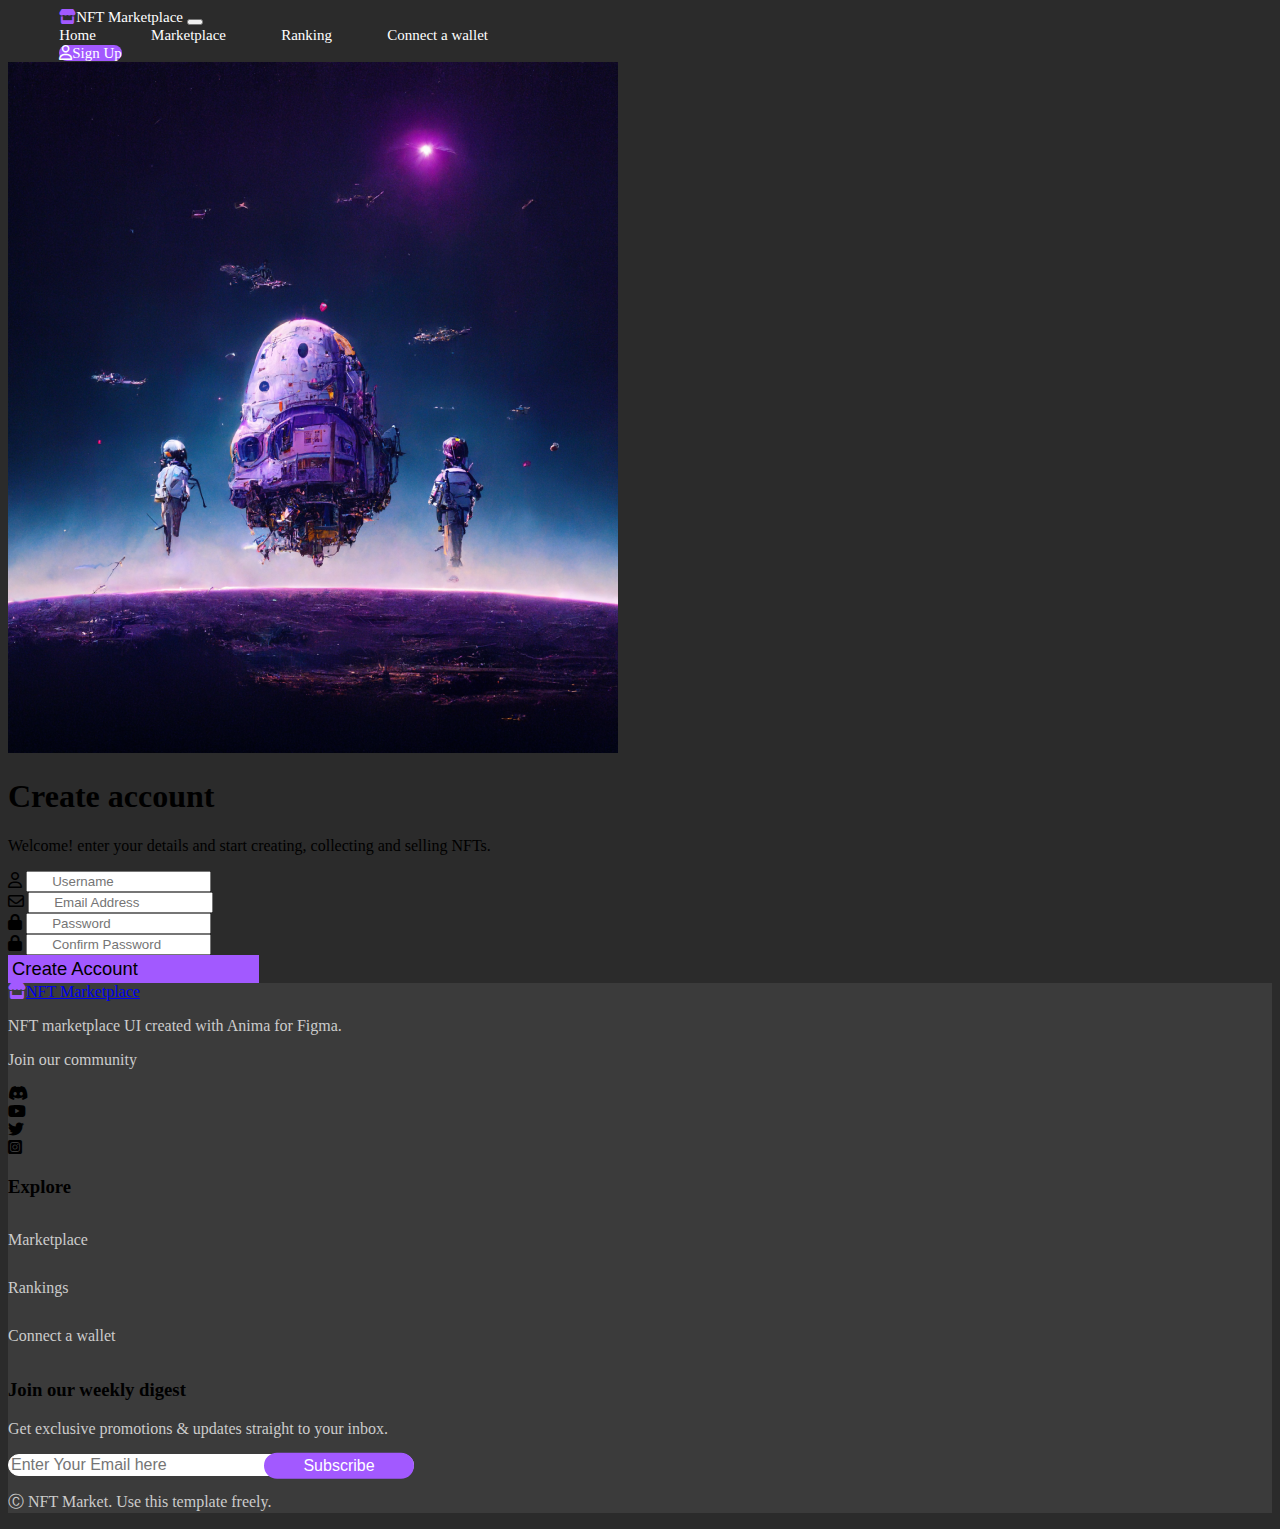
<file: signup.html>
<!DOCTYPE html>
<html lang="en">

<head>
    <meta charset="UTF-8">
    <meta name="viewport" content="width=device-width, initial-scale=1.0">
    <title>Document</title>

    <!--bootstrap links  -->
    <link href="https://cdn.jsdelivr.net/npm/bootstrap@5.0.2/dist/css/bootstrap.min.css" rel="stylesheet"
        integrity="sha384-EVSTQN3/azprG1Anm3QDgpJLIm9Nao0Yz1ztcQTwFspd3yD65VohhpuuCOmLASjC" crossorigin="anonymous">

    <link rel="stylesheet" href="https://cdnjs.cloudflare.com/ajax/libs/font-awesome/6.5.1/css/all.min.css">

    <!-- css links -->
    <link rel="stylesheet" href="style.css">
</head>

<body>

    <!-- navbar -->

    <nav class="navbar navbar-expand-lg navbar-dark">
        <div class="container-fluid">
            <a class="navbar-brand mx-2 mx-sm-5 " href="index.html">
                <i class="fa-solid fa-store me-2"></i>NFT Marketplace
            </a>
            <button class="navbar-toggler" type="button" data-bs-toggle="collapse" data-bs-target="#navbarNavAltMarkup"
                aria-controls="navbarNavAltMarkup" aria-expanded="false" aria-label="Toggle navigation">
                <span class="navbar-toggler-icon"></span>
            </button>
            <div class="collapse navbar-collapse me-5" id="navbarNavAltMarkup">
                <div class="navbar-nav ms-auto">
                    <a aria-current="page" href="index.html">Home</a>
                    <a href="marketplace.html">Marketplace</a>
                    <a href="ranking.html">Ranking</a>
                    <a href="connect-wallet.html">Connect a wallet</a>
                </div>

                <a href="signup.html" class="btn text-white fw-bold"><i class="fa-regular fa-user me-2 "></i>Sign Up</a>
            </div>
        </div>
    </nav>


    <!-- sign-up -->

    <section class="sign-up">
        <div class="row g-0">
            <div class="col-lg-6 col-md-6 col-sm-12 col-12">
                <div class="front">
                    <img src="images/Image Placeholder-sign.png" alt="" class="w-100">
                </div>
            </div>
            <div class="col-lg-6 col-md-6 col-sm-12 col-12 my-auto p-3 p-md-5 text-lg-start text-md-start text-sm-center text-center">
                <div class="account col-12 col-md-10">
                    <h1 class="display-4 text-white fw-bold">Create account</h1>
                    <p class="fs-5 text-white">Welcome! enter your details and start creating, collecting and
                        selling NFTs.</p>
                </div>

                <div class="col-lg-12 col-md-12 col-12 col-12">

                    <div>
                        <span><i class="fa-regular fa-user position-absolute my-3 ms-3 fs-5 text-secondary"></i>
                        </span>
                        <input type="text" name="text" placeholder="      Username"
                            class="border border-light rounded-pill form-control-lg mb-4">
                    </div>

                    <div>
                        <span><i class="fa-regular fa-envelope position-absolute my-3 ms-3 fs-5  text-secondary"></i>
                        </span>
                        <input type="text" name="text" placeholder="      Email Address"
                            class="border border-light rounded-pill form-control-lg mb-4">
                    </div>

                    <div>
                        <span><i class="fa-solid fa-lock position-absolute my-3 ms-3 fs-5 text-secondary"></i>
                        </span>
                        <input type="text" name="text" placeholder="      Password"
                            class="border border-light rounded-pill form-control-lg mb-4 text-dark">
                    </div>

                    <div>
                        <span><i class="fa-solid fa-lock position-absolute my-3 ms-3 fs-5 text-secondary"></i>
                        </span>
                        <input type="text" name="text" placeholder="      Confirm Password"
                            class=" border border-light rounded-pill form-control-lg mb-4">
                    </div>

                    <div>
                        <input type="btn" class="create-btn rounded-pill form-control-lg mb-4 text-center text-white fw-bold" value="Create Account">
                    </div>
                </div>
            </div>
        </div>
        </div>
    </section>

    <!-- footer -->

    <footer>
        <div class="row p-5 mt-1 g-0 border-bottom  border-secondary">
            <div class="col-lg-5 col-md-12 my-4">
                <a class="navbar-brand lh-lg text-white" href="#">
                    <i class="fa-solid fa-store me-2"></i>NFT Marketplace
                </a>
                <p class="lh-lg">NFT marketplace UI created with Anima for Figma.</p>
                <p class="lh-lg">Join our community</p>

                <div class="row lh-lg">
                    <div class="col-2 col-sm-1 fs-4 text-secondary">
                        <i class="fa-brands fa-discord"></i>
                    </div>
                    <div class="col-2 col-sm-1 fs-4 text-secondary">
                        <i class="fa-brands fa-youtube"></i>
                    </div>
                    <div class="col-2 col-sm-1 fs-4 text-secondary">
                        <i class="fa-brands fa-twitter"></i>
                    </div>
                    <div class="col-2 col-sm-1 fs-4 text-secondary">
                        <i class="fa-brands fa-square-instagram"></i>
                    </div>
                </div>

            </div>

            <div class="col-lg-3 col-md-12 my-4 text-start">
                <h3 class="text-white">Explore</h3>
                <div class="flex-column lh-lg ms-sm-0">
                    <li><a href="">Marketplace</a></li>
                    <li><a href="">Rankings</a></li>
                    <li><a href="">Connect a wallet</a></li>
                </div>
            </div>

            <div class="col-lg-4 col-md-12 my-4">
                <h3 class="text-white">Join our weekly digest</h3>
                <p class="lh-lg">Get exclusive promotions & updates straight to your inbox.</p>

                <div class="email">
                    <input type="email" placeholder="Enter Your Email here" class="form-control-lg">
                    <button type="submit" class="form-control-lg">Subscribe</button>
                </div>

            </div>
        </div>
        <div class="row pb-3 ps-5 g-0">
            <p>Ⓒ NFT Market. Use this template freely.</p>
        </div>
    </footer>


    <script src="https://cdn.jsdelivr.net/npm/@popperjs/core@2.9.2/dist/umd/popper.min.js"
        integrity="sha384-IQsoLXl5PILFhosVNubq5LC7Qb9DXgDA9i+tQ8Zj3iwWAwPtgFTxbJ8NT4GN1R8p"
        crossorigin="anonymous"></script>
    <script src="https://cdn.jsdelivr.net/npm/bootstrap@5.0.2/dist/js/bootstrap.min.js"
        integrity="sha384-cVKIPhGWiC2Al4u+LWgxfKTRIcfu0JTxR+EQDz/bgldoEyl4H0zUF0QKbrJ0EcQF"
        crossorigin="anonymous"></script>


</body>

</html>
</file>
<file: style.css>
body {
  background-color: #2b2b2b;
  text-decoration: none;
}

.hero .card,
.anime .card,
.category .card,
.discover .more .card,
.wallet .card,
.updates {
  border-radius: 2rem;
  border: 1px solid #2b2b2b;
  background-color: #3b3b3b;
}

nav .navbar-brand i,
footer .navbar-brand i,
.discover i,
.background i,
.creators i {
  color: #a259ff;
}

nav a {
  font-size: 15px;
  margin-left: 3.2rem;
  color: #ffffff;
  text-decoration: none;
}

nav a:hover {
  color: #a259ff;
  text-transform: uppercase;
}

nav a:hover :first-child {
  text-transform: none;
}

nav a.btn,
.hero button {
  background-color: #a259ff;
  border-radius: 10px;
}

/* collection section */

section.collection .text-col {
  background-color: #a259ff;
  border-radius: 1rem;
}

/* artists */

.creators a button,
.discover button {
  border-radius: 1rem;
  border: 1px solid #a259ff;
  background-color: #2b2b2b;
}

/* nft */

.main-image {
  background: linear-gradient(
      to bottom,
      rgba(0, 0, 0, 0),
      rgba(136, 26, 183, 1)
    ),
    url(images/Screen=Tablet.png) no-repeat;
  background-size: 100% 100%;
  object-fit: cover;
}

.background {
  padding: 20% 0 5% 0;
}

.background button {
  border: 1px solid white;
  border-radius: 20px;
}

.background .timer {
  background-color: dark;
  opacity: 0.8;
}

/* discover more */

section.discover .more .price {
  color: #858584;
  font-size: 12px;
}

/* footer */

footer {
  background-color: #3b3b3b;
}

footer .flex-column li a {
  color: #cccccc;
  text-decoration: none;
  line-height: 3rem;
}

footer .flex-column li {
  list-style: none;
}

footer p {
  color: #cccccc;
}
footer ul {
  padding-left: 0;
}

.email {
  position: relative;
}
.email input {
  max-width: 400px;
  width: 100%;
  font-size: 1rem;
  border-radius: 1rem;
  border: 1px solid #ffffff;
}
.email button {
  position: absolute;
  transform: translate(-100%, -5%);
  border: 3px solid #a259ff;
  border-radius: 1rem;
  width: 100%;
  font-size: 1rem;
  max-width: 150px;
  background-color: #a259ff;
  color: white;
}

@media only screen and (max-width: 470px) {
  .email button {
    position: relative;
    width: 100%;
    max-width: 400px;
    transform: none;
    margin-top: 1rem;
  }
}

/* signup.html */
.sign-up .create-btn {
  background-color: #a259ff;
  border: 2px solid #a259ff;
  font-size: 1.15rem;
}

/* connect-wallet.html */

.label input {
  background-color: #3b3b3b;
  border: 2px solid #a259ff;
}

/* artist-page.html */

section.page .links i {
  color: #858584;
}

.header-img {
  position: relative;
}

.header-img img {
  display: block;
}

.header-img .back-img {
  width: 100%;
  height: auto;
}

.header-img .animekid {
  position: absolute;
  bottom: -4rem;
  left: 4rem;
  height: auto;
  width: auto;
}

@media only screen and (max-width: 500px) {
  .header-img .animekid {
    height: 100%;
    width: auto;
    transform: translate(70%, -12%);
  }
}

.creation {
  background-color: #3b3b3b;
}
.creation .card {
  background-color: #2b2b2b;
  border-radius: 1.5rem;
}

section.page .followers .input {
  background-color: #a259ff;
  border: 2px solid #a259ff;
}

section.page .followers .input2 {
  background-color: #2b2b2b;
  border: 2px solid #a259ff;
}

section.page .followers .plus {
  color: #a259ff;
}

section.page .creation {
  background-color: #3b3b3b;
}

/* NFT.html */

.timer {
  background-color: #3b3b3b;
  border-radius: 18px;
}
.bid {
  background-color: #a259ff;
  border: #a259ff;
}

.tages button {
  font-size: 12px;
}

.goto {
  background-color: #2b2b2b;
  border: 2px solid #a259ff;
  border-radius: 1rem;
}

i.arrow {
  color: #a259ff;
}

.nfts .card {
  background-color: #3b3b3b;
  border-radius: 1.5rem;
}

/* marketplace.html */

button.search,
.marketing .card {
  background-color: #2b2b2b;
}

.marketing {
  background-color: #3b3b3b;
}

.marketing .card {
  border-radius: 1.5rem;
}

/* ranking */

.index {
  border: 1px solid #ffffff;
  border-radius: 0.5rem;
}
.ranking {
  background-color: #3b3b3b;
  border-radius: 1rem;
}

.rank {
  background-color: #2b2b2b;
}
</file>
